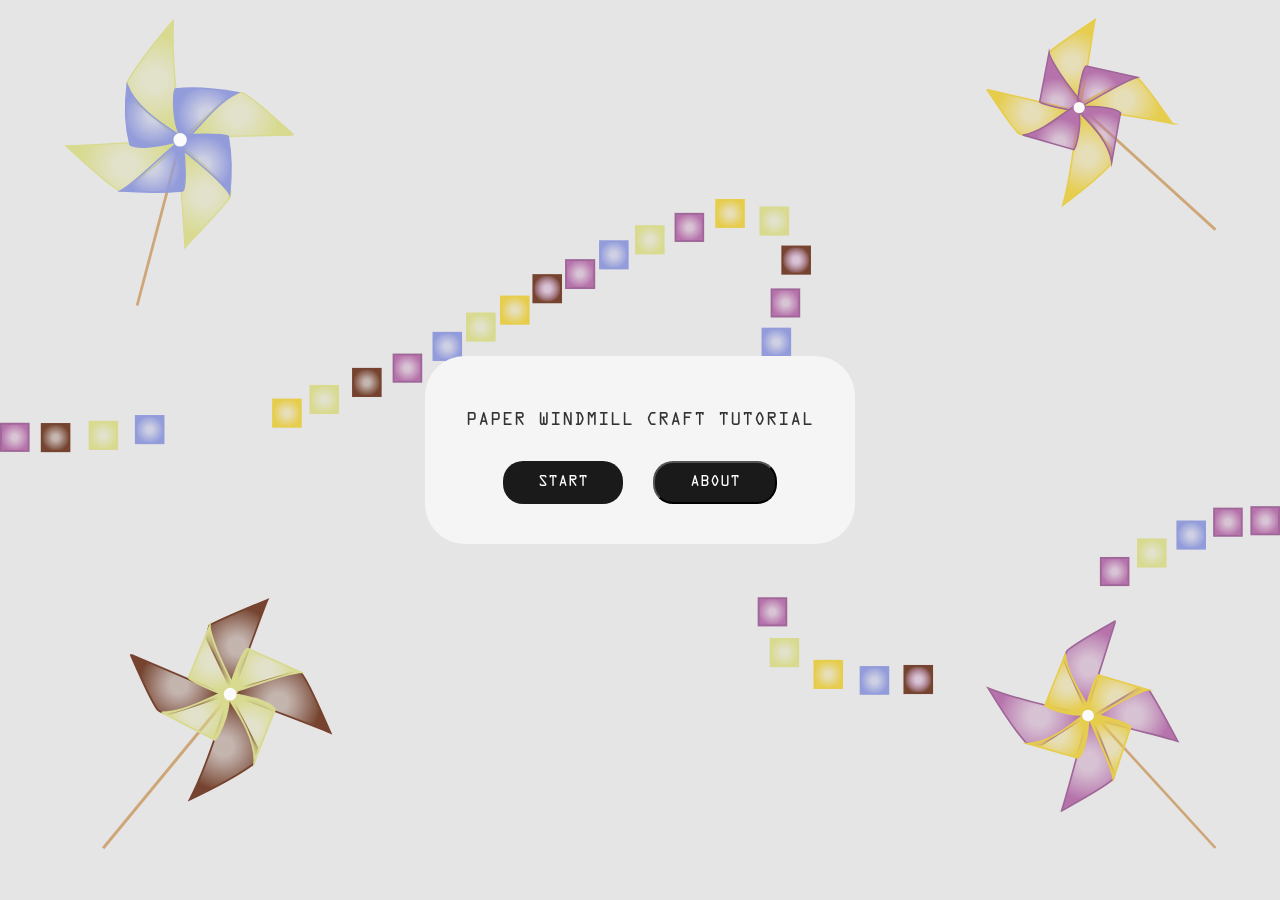
<file: index.html>
<!-- Using my existing knowledge of HTML and CSS, I built on what I learned about JavaScript 
 in class and through the MDN JavaScript website to develop and adapt to the media player website. 
 I gradually improved and modified the code, with Gemini and Copilot helping me refine the 
 functionality. In particular, Gemini was especially helpful for reorganising and structuring 
 the code, as it was quite messy due to my lack of understanding of how to orgainise the
 codes at the initial stage.
-->

<!DOCTYPE html>
<html lang="vi">
<head>
    <meta charset="UTF-8">
    <meta name="viewport" content="width=device-width, initial-scale=1.0">
    <title>A2 interactive</title>
    <link rel="stylesheet" href="style.css">
    <script src="script.js" defer></script>
</head>

<body>
    
    <div class="landing-container">
        <div class="center-box">
            <p class="box-text"> PAPER WINDMILL CRAFT TUTORIAL </p>
            
            <div class="button-group">
                <a href="home.html" class="btn-black"> START </a>
                <button id="aboutBtn" class="btn-black"> ABOUT </button>
            </div>
        </div>
    </div>

    <div class="background-trail">
        <svg id="Layer_Asset5" xmlns="http://www.w3.org/2000/svg" viewBox="0 0 1425.51 552.83">
            <defs>
                <style>
                    /* Styling the stroke and gradient colors for the square trail elements */
                    .a5-cls-1 { fill: url(#a5-rad-2); }
                    .a5-cls-1, .a5-cls-2, .a5-cls-3, .a5-cls-4, .a5-cls-5, .a5-cls-6, .a5-cls-7, .a5-cls-8, .a5-cls-9, .a5-cls-10, .a5-cls-11, .a5-cls-12, .a5-cls-13, .a5-cls-14, .a5-cls-15, .a5-cls-16, .a5-cls-17, .a5-cls-18, .a5-cls-19, .a5-cls-20, .a5-cls-21, .a5-cls-22, .a5-cls-23, .a5-cls-24, .a5-cls-25, .a5-cls-26, .a5-cls-27, .a5-cls-28, .a5-cls-29, .a5-cls-30, .a5-cls-31 { stroke-miterlimit: 10; stroke-width: 2.05px; }
                    .a5-cls-1, .a5-cls-2, .a5-cls-28, .a5-cls-29, .a5-cls-30 { stroke: #75432f; }
                    .a5-cls-2 { fill: url(#a5-rad-7); }
                    .a5-cls-3 { fill: url(#a5-rad-3); }
                    .a5-cls-3, .a5-cls-4, .a5-cls-5, .a5-cls-6, .a5-cls-7, .a5-cls-8, .a5-cls-9 { stroke: #d8da8f; }
                    .a5-cls-4 { fill: url(#a5-rad-6); }
                    .a5-cls-5 { fill: url(#a5-rad-10); }
                    .a5-cls-6 { fill: url(#a5-rad-15); }
                    .a5-cls-7 { fill: url(#a5-rad-18); }
                    .a5-cls-8 { fill: url(#a5-rad-23); }
                    .a5-cls-9 { fill: url(#a5-rad-28); }
                    .a5-cls-10 { fill: url(#a5-rad-4); }
                    .a5-cls-10, .a5-cls-11, .a5-cls-17, .a5-cls-18, .a5-cls-19, .a5-cls-20 { stroke: #939cdb; }
                    .a5-cls-11 { fill: url(#a5-rad-9); }
                    .a5-cls-12 { fill: url(#a5-rad-24); }
                    .a5-cls-12, .a5-cls-13, .a5-cls-14, .a5-cls-15 { stroke: #e6cd4d; }
                    .a5-cls-13 { fill: url(#a5-rad-11); }
                    .a5-cls-14 { fill: url(#a5-rad-17); }
                    .a5-cls-15 { fill: url(#a5-rad-5); }
                    .a5-cls-16 { fill: url(#a5-rad-1); }
                    .a5-cls-16, .a5-cls-21, .a5-cls-22, .a5-cls-23, .a5-cls-24, .a5-cls-25, .a5-cls-26, .a5-cls-27, .a5-cls-31 { stroke: #9e6798; }
                    .a5-cls-17 { fill: url(#a5-rad-14); }
                    .a5-cls-18 { fill: url(#a5-rad-29); }
                    .a5-cls-19 { fill: url(#a5-rad-21); }
                    .a5-cls-20 { fill: url(#a5-rad-25); }
                    .a5-cls-21 { fill: url(#a5-rad-22); }
                    .a5-cls-22 { fill: url(#a5-rad-30); }
                    .a5-cls-23 { fill: url(#a5-rad-31); }
                    .a5-cls-24 { fill: url(#a5-rad-27); }
                    .a5-cls-25 { fill: url(#a5-rad-20); }
                    .a5-cls-26 { fill: url(#a5-rad-16); }
                    .a5-cls-27 { fill: url(#a5-rad-13); stroke-width: 2.1px; }
                    .a5-cls-28 { fill: url(#a5-rad-12); }
                    .a5-cls-29 { fill: url(#a5-rad-19); }
                    .a5-cls-30 { fill: url(#a5-rad-26); }
                    .a5-cls-31 { fill: url(#a5-rad-8); }
                </style>
                <radialGradient id="a5-rad-1" cx="16.48" cy="265.64" r="15.6" gradientUnits="userSpaceOnUse"><stop offset=".22" stop-color="#b672ab" stop-opacity=".3"/><stop offset="1" stop-color="#b672ab"/></radialGradient>
                <radialGradient id="a5-rad-2" cx="61.9" cy="265.95" r="15.6" gradientUnits="userSpaceOnUse"><stop offset=".22" stop-color="#75432f" stop-opacity=".3"/><stop offset="1" stop-color="#75432f"/></radialGradient>
                <radialGradient id="a5-rad-3" cx="115.15" cy="263.45" r="15.6" gradientUnits="userSpaceOnUse"><stop offset=".22" stop-color="#d8da8f" stop-opacity=".3"/><stop offset="1" stop-color="#d8da8f"/></radialGradient>
                <radialGradient id="a5-rad-4" cx="166.68" cy="257.04" r="15.6" gradientUnits="userSpaceOnUse"><stop offset=".22" stop-color="#939cdb" stop-opacity=".3"/><stop offset="1" stop-color="#939cdb"/></radialGradient>
                <radialGradient id="a5-rad-5" cx="319.56" cy="238.69" r="15.6" gradientUnits="userSpaceOnUse"><stop offset=".22" stop-color="#e6cd4d" stop-opacity=".3"/><stop offset="1" stop-color="#e6cd4d"/></radialGradient>
                <radialGradient id="a5-rad-6" cx="361.08" cy="223.5" xlink:href="#a5-rad-3"/>
                <radialGradient id="a5-rad-7" cx="408.55" cy="204.5" xlink:href="#a5-rad-2"/>
                <radialGradient id="a5-rad-8" cx="453.74" cy="188.58" xlink:href="#a5-rad-1"/>
                <radialGradient id="a5-rad-9" cx="498.15" cy="164.38" xlink:href="#a5-rad-4"/>
                <radialGradient id="a5-rad-10" cx="535.51" cy="142.83" xlink:href="#a5-rad-3"/>
                <radialGradient id="a5-rad-11" cx="573.31" cy="123.99" xlink:href="#a5-rad-5"/>
                <radialGradient id="a5-rad-12" cx="609.45" cy="100.14" r="15.6" gradientUnits="userSpaceOnUse"><stop offset=".22" stop-color="#b672ab" stop-opacity=".3"/><stop offset="1" stop-color="#75432f"/></radialGradient>
                <radialGradient id="a5-rad-13" cx="645.81" cy="83.3" xlink:href="#a5-rad-1"/>
                <radialGradient id="a5-rad-14" cx="683.63" cy="62.38" xlink:href="#a5-rad-4"/>
                <radialGradient id="a5-rad-15" cx="723.66" cy="45.66" xlink:href="#a5-rad-3"/>
                <radialGradient id="a5-rad-16" cx="767.73" cy="31.86" xlink:href="#a5-rad-1"/>
                <radialGradient id="a5-rad-17" cx="813.03" cy="16.21" xlink:href="#a5-rad-5"/>
                <radialGradient id="a5-rad-18" cx="862.34" cy="24.77" xlink:href="#a5-rad-3"/>
                <radialGradient id="a5-rad-19" cx="886.67" cy="68.28" xlink:href="#a5-rad-12"/>
                <radialGradient id="a5-rad-20" cx="874.71" cy="116" xlink:href="#a5-rad-1"/>
                <radialGradient id="a5-rad-21" cx="864.61" cy="159.71" xlink:href="#a5-rad-4"/>
                <radialGradient id="a5-rad-22" cx="860.26" cy="460" xlink:href="#a5-rad-1"/>
                <radialGradient id="a5-rad-23" cx="873.65" cy="505.39" xlink:href="#a5-rad-3"/>
                <radialGradient id="a5-rad-24" cx="922.45" cy="529.69" xlink:href="#a5-rad-5"/>
                <radialGradient id="a5-rad-25" cx="973.87" cy="536.62" xlink:href="#a5-rad-4"/>
                <radialGradient id="a5-rad-26" cx="1022.66" cy="535.39" xlink:href="#a5-rad-12"/>
                <radialGradient id="a5-rad-27" cx="1241.4" cy="415.11" xlink:href="#a5-rad-1"/>
                <radialGradient id="a5-rad-28" cx="1282.73" cy="394.45" xlink:href="#a5-rad-3"/>
                <radialGradient id="a5-rad-29" cx="1326.63" cy="374.49" xlink:href="#a5-rad-4"/>
                <radialGradient id="a5-rad-30" cx="1367.55" cy="360.16" xlink:href="#a5-rad-1"/>
                <radialGradient id="a5-rad-31" cx="1409.03" cy="358.53" xlink:href="#a5-rad-1"/>
            </defs>
            <g>
                <rect class="a5-cls-16" x="1.03" y="250.46" width="30.9" height="30.37"/>
                <rect class="a5-cls-1" x="46.45" y="250.76" width="30.9" height="30.37"/>
                <rect class="a5-cls-3" x="99.7" y="248.27" width="30.9" height="30.37"/>
                <rect class="a5-cls-10" x="151.23" y="241.85" width="30.9" height="30.37"/>
                <rect class="a5-cls-15" x="304.11" y="223.51" width="30.9" height="30.37"/>
                <rect class="a5-cls-4" x="345.63" y="208.32" width="30.9" height="30.37"/>
                <rect class="a5-cls-2" x="393.1" y="189.32" width="30.9" height="30.37"/>
                <rect class="a5-cls-31" x="438.29" y="173.4" width="30.9" height="30.37"/>
                <rect class="a5-cls-11" x="482.7" y="149.2" width="30.9" height="30.37"/>
                <rect class="a5-cls-5" x="520.06" y="127.65" width="30.9" height="30.37"/>
                <rect class="a5-cls-13" x="557.86" y="108.81" width="30.9" height="30.37"/>
                <rect class="a5-cls-28" x="593.99" y="84.95" width="30.9" height="30.37"/>
                <rect class="a5-cls-27" x="630.36" y="68.25" width="31.47" height="31.15"/>
                <rect class="a5-cls-17" x="668.18" y="47.2" width="30.9" height="30.37"/>
                <rect class="a5-cls-6" x="708.21" y="30.47" width="30.9" height="30.37"/>
                <rect class="a5-cls-26" x="752.28" y="16.68" width="30.9" height="30.37"/>
                <rect class="a5-cls-14" x="797.58" y="1.03" width="30.9" height="30.37"/>
                <rect class="a5-cls-7" x="846.89" y="9.59" width="30.9" height="30.37"/>
                <rect class="a5-cls-29" x="871.22" y="53.1" width="30.9" height="30.37"/>
                <rect class="a5-cls-25" x="859.26" y="100.81" width="30.9" height="30.37"/>
                <rect class="a5-cls-19" x="849.16" y="144.53" width="30.9" height="30.37"/>
                <rect class="a5-cls-21" x="844.81" y="444.81" width="30.9" height="30.37"/>
                <rect class="a5-cls-8" x="858.2" y="490.2" width="30.9" height="30.37"/>
                <rect class="a5-cls-12" x="907" y="514.5" width="30.9" height="30.37"/>
                <rect class="a5-cls-20" x="958.42" y="521.43" width="30.9" height="30.37"/>
                <rect class="a5-cls-30" x="1007.21" y="520.2" width="30.9" height="30.37"/>
                <rect class="a5-cls-24" x="1225.95" y="399.92" width="30.9" height="30.37"/>
                <rect class="a5-cls-9" x="1267.28" y="379.26" width="30.9" height="30.37"/>
                <rect class="a5-cls-18" x="1311.18" y="359.3" width="30.9" height="30.37"/>
                <rect class="a5-cls-22" x="1352.1" y="344.98" width="30.9" height="30.37"/>
                <rect class="a5-cls-23" x="1393.58" y="343.35" width="30.9" height="30.37"/>
            </g>
        </svg>
    </div>

    <div id="aboutOverlay" class="overlay-container">
        <div class="overlay-box">
            <button id="closeOverlayBtn" class="close-btn">&times;</button>
            <h2>Art Time: Handheld Windmill</h2>
            <p>A short, family-friendly craft video by The BerryBunch, showing how to make a safe handheld windmill. Designed for toddlers and suitable for home viewing.</p>
        </div>
    </div>
    
    
    <div class="windmill asset1">
        <svg id="Layer_Asset1" xmlns="http://www.w3.org/2000/svg" viewBox="0 0 353.31 441.45">
            <defs>
                <style>
                    /* Style Asset 1 */
                    .a1-cls-1 { fill: url(#a1-grad-3); }
                    .a1-cls-1, .a1-cls-2, .a1-cls-3, .a1-cls-4, .a1-cls-5, .a1-cls-6, .a1-cls-7, .a1-cls-8 { stroke-miterlimit: 10; stroke-width: 2.05px; }
                    .a1-cls-1, .a1-cls-2, .a1-cls-3, .a1-cls-8 { stroke: #d8da8f; }
                    .a1-cls-2 { fill: url(#a1-grad-2); }
                    .a1-cls-3 { fill: url(#a1-grad-4); }
                    .a1-cls-4 { fill: url(#a1-grad-7); }
                    .a1-cls-4, .a1-cls-5, .a1-cls-6, .a1-cls-7 { stroke: #939cdb; }
                    .a1-cls-5 { fill: url(#a1-grad-6); }
                    .a1-cls-6 { fill: url(#a1-grad-8); }
                    .a1-cls-7 { fill: url(#a1-grad-5); }
                    .a1-cls-9 { fill: #cea677; }
                    .a1-cls-8 { fill: url(#a1-grad-1); }
                    .a1-cls-10 { fill: #fbfbfb; }
                </style>
                <radialGradient id="a1-grad-1" cx="215.8" cy="271.62" fx="215.8" fy="271.62" r="63.72" gradientUnits="userSpaceOnUse"><stop offset=".22" stop-color="#d8da8f" stop-opacity=".3"/><stop offset="1" stop-color="#d8da8f"/></radialGradient>
                <radialGradient id="a1-grad-2" cx="267.12" cy="148.45" fx="267.12" fy="148.45" r="64.46" xlink:href="#a1-grad-1"/>
                <radialGradient id="a1-grad-3" cx="138.36" cy="95.42" fx="138.36" fy="95.42" r="71.63" xlink:href="#a1-grad-1"/>
                <radialGradient id="a1-grad-4" cx="94.19" cy="226.22" fx="94.19" fy="226.22" r="70.36" xlink:href="#a1-grad-1"/>
                <radialGradient id="a1-grad-5" cx="212.84" cy="224.65" fx="212.84" fy="224.65" r="44.86" gradientUnits="userSpaceOnUse"><stop offset=".22" stop-color="#939cdb" stop-opacity=".3"/><stop offset=".99" stop-color="#939cdb"/></radialGradient>
                <radialGradient id="a1-grad-6" cx="135.64" cy="229.68" fx="135.64" fy="229.68" r="44.32" xlink:href="#a1-grad-5"/>
                <radialGradient id="a1-grad-7" cx="217.88" cy="147.59" fx="217.88" fy="147.59" r="45.3" xlink:href="#a1-grad-5"/>
                <radialGradient id="a1-grad-8" cx="137.61" cy="149.98" fx="137.61" fy="149.98" r="45.91" xlink:href="#a1-grad-5"/>
            </defs>
            <g>
                <rect class="a1-cls-9" x="145.14" y="169.44" width="4.25" height="276.01" transform="translate(83 -27.34) rotate(14.73)"/>
                <path class="a1-cls-8" d="M254.31,276.19c-11.35,14.09-43.26,48.87-69.06,76.17.01-17.28-6.97-99.1-9.47-161.48,31.77,28.41,60.49,54.43,80.03,73.28l-1.03,10.17c.12.66-.06,1.34-.48,1.86Z"/>
                <path class="a1-cls-2" d="M351.6,178.62l-1.77,1.07-167.17,3.03,75.25-68.56,13.74.33c1.71.04,3.39.5,4.87,1.37,18.21,10.72,47.2,37.57,75.08,62.76Z"/>
                <path class="a1-cls-1" d="M167.91,2.99c-3.13,55.99,4.58,119.99,11.89,184.87l-81.93-67.33-.82-19.12c-.34-1.57-.09-3.2.71-4.59,17.85-31.1,42.43-61.31,70.15-93.82Z"/>
                <path class="a1-cls-3" d="M2.61,196.02c38.79-.34,111.87-6.43,183.15-8.72l-91.38,77.4-7.15.42c-1.18.07-2.35-.21-3.37-.8-18.63-10.65-50.64-40.19-81.25-68.3Z"/>
                <path class="a1-cls-7" d="M180.53,179.23s62.07-2.73,71.32,1.97c4.36,23.02,6.23,53.09,2.29,89.66,0,0-8.19-19.55-84.77-78.11l11.15-13.52Z"/>
                <path class="a1-cls-5" d="M183.84,199.51s5.39,62.67-1.76,65.76c-28.74,2.82-61.44,2.49-96.57.22,23.66-12.35,52.79-43.92,86.91-73.4l11.43,7.42Z"/>
                <path class="a1-cls-4" d="M267.71,114.41c-36.06-6.27-69.22-9.02-97.28-5.62-2.91,6.24-5.5,45.47,7.51,73l9.65,6.07c27.87-30.65,50.25-60.05,80.12-73.45Z"/>
                <path class="a1-cls-6" d="M171.47,190.35c-29.3,7.93-60.41,11.03-70.43,4.13-7.7-29.94-8.47-60.99-4.25-92.83,16.18,44.79,78.44,73.89,84.17,81.21-.91.26-9.5,7.48-9.5,7.48Z"/>
                <circle class="a1-cls-10" cx="178.07" cy="186.88" r="10.36"/>
            </g>
        </svg>
    </div>

    <div class="windmill asset2">
        <svg id="Layer_Asset2" xmlns="http://www.w3.org/2000/svg" viewBox="0 0 297.6 274.92">
            <defs>
                <style>
                    /* Style Asset 2 */
                    .a2-cls-1 { fill: url(#a2-grad-3); }
                    .a2-cls-1, .a2-cls-2, .a2-cls-3, .a2-cls-4, .a2-cls-5, .a2-cls-6, .a2-cls-7, .a2-cls-8 { stroke-miterlimit: 10; stroke-width: 2.05px; }
                    .a2-cls-1, .a2-cls-2, .a2-cls-3, .a2-cls-4 { stroke: #e6cd4d; }
                    .a2-cls-2 { fill: url(#a2-grad-2); }
                    .a2-cls-3 { fill: url(#a2-grad-4); }
                    .a2-cls-9 { fill: #cea677; }
                    .a2-cls-4 { fill: url(#a2-grad-1); }
                    .a2-cls-10 { fill: #fbfbfb; }
                    .a2-cls-5 { fill: url(#a2-grad-7); }
                    .a2-cls-5, .a2-cls-6, .a2-cls-7, .a2-cls-8 { stroke: #9e6798; }
                    .a2-cls-6 { fill: url(#a2-grad-6); }
                    .a2-cls-7 { fill: url(#a2-grad-8); }
                    .a2-cls-8 { fill: url(#a2-grad-5); }
                </style>
                <radialGradient id="a2-grad-1" cx="110.93" cy="57.82" fx="110.93" fy="57.82" r="44.6" gradientUnits="userSpaceOnUse"><stop offset=".22" stop-color="#e6cd4d" stop-opacity=".3"/><stop offset="1" stop-color="#e6cd4d"/></radialGradient>
                <radialGradient id="a2-grad-2" cx="58.93" cy="122.7" fx="58.93" fy="122.7" r="45.73" xlink:href="#a2-grad-1"/>
                <radialGradient id="a2-grad-3" cx="130.68" cy="178.42" fx="130.68" fy="178.42" r="50.27" xlink:href="#a2-grad-1"/>
                <radialGradient id="a2-grad-4" cx="177.98" cy="106.07" fx="177.98" fy="106.07" r="49.33" xlink:href="#a2-grad-1"/>
                <radialGradient id="a2-grad-5" cx="91.64" cy="109.75" fx="91.64" fy="109.75" r="32.44" gradientUnits="userSpaceOnUse"><stop offset=".22" stop-color="#b672ab" stop-opacity=".3"/><stop offset="1" stop-color="#b672ab"/></radialGradient>
                <radialGradient id="a2-grad-6" cx="143.09" cy="100.44" fx="143.09" fy="100.44" r="31.39" xlink:href="#a2-grad-5"/>
                <radialGradient id="a2-grad-7" cx="148.5" cy="153.54" fx="148.5" fy="153.54" r="32.33" xlink:href="#a2-grad-5"/>
                <radialGradient id="a2-grad-8" cx="95.32" cy="160.78" fx="95.32" fy="160.78" r="31.29" xlink:href="#a2-grad-5"/>
            </defs>
            <g>
                <rect class="a2-cls-9" x="204.77" y="70.54" width="3.73" height="242.64" transform="translate(-74.34 215.48) rotate(-47.68)"/>
                <path class="a2-cls-4" d="M82.29,43.39c9.86-7.82,36.85-26.53,58.55-41.1-2.66,11.73-10.48,68.32-18.35,111.04l-41.48-55.24.67-13.52c.02-.47.24-.9.61-1.19Z"/>
                <path class="a2-cls-2" d="M1.62,93.15l1.38-.42,113.25,26.61-62.49,33.34-9.23-2.59c-1.15-.32-2.2-.93-3.05-1.77-10.44-10.36-25.38-33.42-39.86-55.17Z"/>
                <path class="a2-cls-1" d="M99,242.06c10.71-37.52,15.3-82.13,20.29-127.29l43.07,54.23-.18,17.14c-.01,1.11-.43,2.19-1.18,3.01-16.89,18.37-38.2,35.1-62,52.91Z"/>
                <path class="a2-cls-3" d="M240.8,136.42c-26.38-5.72-76.91-12.8-125.64-22.19l73.89-38.5,4.91.81c.81.13,1.56.51,2.17,1.06,11.01,10.09,28.2,35.04,44.66,58.82Z"/>
                <path class="a2-cls-8" d="M117.45,120.7s-42.54-7.67-48.1-12.28l12.11-63.73s2.66,17.05,45.64,68.55l-9.64,7.46Z"/>
                <path class="a2-cls-6" d="M118.31,106.43s5.96-43.36,11.29-44.36l65.57,14.67c-17.95,4.75-42.56,21.71-70.24,36.48l-6.62-6.79Z"/>
                <path class="a2-cls-5" d="M125.3,114.53c21.1-.89,42.69,1.78,48.43,8l-11.36,63.65c-4.1-32.88-41.9-62.18-44.67-68.03.66-.04,7.59-3.62,7.59-3.62Z"/>
                <path class="a2-cls-7" d="M48.34,151.31l65.16,18.74c2.93-3.79,10.71-30.02,6.1-50.69l-5.62-5.6c-23.62,16.53-43.31,33.05-65.64,37.56Z"/>
                <circle class="a2-cls-10" cx="120.32" cy="115.7" r="7.21"/>
            </g>
        </svg>
    </div>
   
    <div class="windmill asset3">
        <svg id="Layer_Asset3" xmlns="http://www.w3.org/2000/svg" xmlns:xlink="http://www.w3.org/1999/xlink" viewBox="0 0 284.39 282.52">
            <defs>
                <style>
                    /* Style Asset 3 */
                    .a3-cls-1 { fill: url(#a3-grad-7); }
                    .a3-cls-1, .a3-cls-2, .a3-cls-3, .a3-cls-4 { stroke: #e6cd4d; }
                    .a3-cls-1, .a3-cls-2, .a3-cls-3, .a3-cls-4, .a3-cls-5, .a3-cls-6, .a3-cls-7, .a3-cls-8 { stroke-miterlimit: 10; stroke-width: 2.05px; }
                    .a3-cls-2 { fill: url(#a3-grad-6); }
                    .a3-cls-3 { fill: url(#a3-grad-8); }
                    .a3-cls-4 { fill: url(#a3-grad-5); }
                    .a3-cls-9 { fill: #cea677; }
                    .a3-cls-5 { fill: url(#a3-grad-1); }
                    .a3-cls-5, .a3-cls-6, .a3-cls-7, .a3-cls-8 { stroke: #9e6798; }
                    .a3-cls-10 { fill: #fbfbfb; }
                    .a3-cls-6 { fill: url(#a3-grad-3); }
                    .a3-cls-7 { fill: url(#a3-grad-2); }
                    .a3-cls-8 { fill: url(#a3-grad-4); }
                </style>
                <radialGradient id="a3-grad-1" cx="182.44" cy="117.17" fx="182.44" fy="117.17" r="44.78" gradientUnits="userSpaceOnUse"><stop offset=".22" stop-color="#b672ab" stop-opacity=".3"/><stop offset=".37" stop-color="#b672ab" stop-opacity=".41"/><stop offset=".68" stop-color="#b672ab" stop-opacity=".68"/><stop offset="1" stop-color="#b672ab"/></radialGradient>
                <radialGradient id="a3-grad-2" cx="127.5" cy="57.75" fx="127.5" fy="57.75" r="45.64" xlink:href="#a3-grad-1"/>
                <radialGradient id="a3-grad-3" cx="64.74" cy="119.07" fx="64.74" fy="119.07" r="50.6" xlink:href="#a3-grad-1"/>
                <radialGradient id="a3-grad-4" cx="126" cy="174.25" fx="126" fy="174.25" r="49.21" xlink:href="#a3-grad-1"/>
                <radialGradient id="a3-grad-5" cx="160.95" cy="96.36" fx="160.95" fy="96.36" r="34.51" gradientUnits="userSpaceOnUse"><stop offset=".22" stop-color="#e6cd4d" stop-opacity=".3"/><stop offset=".34" stop-color="#e6cd4d" stop-opacity=".38"/><stop offset=".6" stop-color="#e6cd4d" stop-opacity=".6"/><stop offset=".96" stop-color="#e6cd4d" stop-opacity=".95"/><stop offset="1" stop-color="#e6cd4d"/></radialGradient>
                <radialGradient id="a3-grad-6" cx="153.21" cy="156.53" fx="153.21" fy="156.53" r="33.27" xlink:href="#a3-grad-5"/>
                <radialGradient id="a3-grad-7" cx="89.14" cy="142.65" fx="89.14" fy="142.65" r="32.95" xlink:href="#a3-grad-5"/>
                <radialGradient id="a3-grad-8" cx="100.6" cy="79.89" fx="100.6" fy="79.89" r="32.94" xlink:href="#a3-grad-5"/>
            </defs>
            <g>
                <rect class="a3-cls-9" x="209.93" y="96.76" width="3.27" height="212.44" transform="translate(-81.53 195.74) rotate(-42.4)"/>
                <g>
                    <path class="a3-cls-5" d="M201.79,87.35c6.78,10.6,22.66,39.35,34.95,62.42-11.4-3.83-66.91-17.34-108.61-29.51l59.16-35.67,13.38,2.03c.46.07.87.33,1.12.73Z"/>
                    <path class="a3-cls-7" d="M158.97,1.57l.32,1.4-35.01,110.94-28.57-64.81,3.27-9.01c.41-1.12,1.09-2.12,1.99-2.91,11.11-9.64,35.22-22.81,58-35.62Z"/>
                    <path class="a3-cls-6" d="M2.45,83.85c36.24,14.46,80.16,23.54,124.58,33.08l-58.31,37.35-17.04-1.91c-1.11-.12-2.13-.65-2.87-1.48-16.56-18.66-31.05-41.56-46.36-67.04Z"/>
                    <path class="a3-cls-8" d="M93.19,235.62c8.36-25.66,20.52-75.21,34.8-122.74l30.82,77.41-1.31,4.81c-.22.79-.66,1.5-1.27,2.05-11.15,9.93-37.72,24.51-63.04,38.48Z"/>
                    <path class="a3-cls-4" d="M121.32,114.49s11.94-41.55,17.09-46.61l62.18,18.5s-17.23.92-72.82,38.46l-6.45-10.35Z"/>
                    <path class="a3-cls-2" d="M135.43,116.8s42.54,10.32,42.98,15.72l-21.24,63.75c-2.91-18.34-17.29-44.54-29.17-73.57l7.43-5.9Z"/>
                    <path class="a3-cls-1" d="M126.66,122.93c-1.25,21.09-6.1,42.29-12.87,47.37l-62.17-17.75c33.13-.75,66.1-35.39,72.2-37.55-.03.66,2.83,7.92,2.83,7.92Z"/>
                    <path class="a3-cls-3" d="M97.87,42.64l-25.24,62.92c3.47,3.3,28.78,13.69,49.82,11.2l6.14-5.02c-14.05-25.17-28.49-46.44-30.71-69.11Z"/>
                    <circle class="a3-cls-10" cx="126" cy="117.86" r="7.21"/>
                </g>
            </g>
        </svg>
    </div>

    <div class="windmill asset4">
        <svg id="Layer_Asset4" xmlns="http://www.w3.org/2000/svg" xmlns:xlink="http://www.w3.org/1999/xlink" viewBox="0 0 261.29 284.87">
            <defs>
                <style>
                    /* Style Asset 4 */
                    .a4-cls-1 { fill: url(#a4-grad-3); }
                    .a4-cls-1, .a4-cls-2, .a4-cls-3, .a4-cls-4, .a4-cls-5, .a4-cls-6, .a4-cls-7, .a4-cls-8 { stroke-miterlimit: 10; stroke-width: 2.05px; }
                    .a4-cls-1, .a4-cls-2, .a4-cls-3, .a4-cls-8 { stroke: #75432f; }
                    .a4-cls-2 { fill: url(#a4-grad-2); }
                    .a4-cls-3 { fill: url(#a4-grad-4); }
                    .a4-cls-4 { fill: url(#a4-grad-7); }
                    .a4-cls-4, .a4-cls-5, .a4-cls-6, .a4-cls-7 { stroke: #d8da8f; }
                    .a4-cls-5 { fill: url(#a4-grad-6); }
                    .a4-cls-6 { fill: url(#a4-grad-8); }
                    .a4-cls-7 { fill: url(#a4-grad-5); }
                    .a4-cls-9 { fill: #cea677; }
                    .a4-cls-8 { fill: url(#a4-grad-1); }
                    .a4-cls-10 { fill: #fbfbfb; }
                </style>
                <radialGradient id="a4-grad-1" cx="152.98" cy="54.55" fx="152.98" fy="54.55" r="44.62" gradientUnits="userSpaceOnUse"><stop offset=".22" stop-color="#75432f" stop-opacity=".3"/><stop offset=".44" stop-color="#75432f" stop-opacity=".47"/><stop offset=".9" stop-color="#75432f" stop-opacity=".89"/><stop offset="1" stop-color="#75432f"/></radialGradient>
                <radialGradient id="a4-grad-2" cx="87" cy="98.64" fx="87" fy="98.64" r="45.21" xlink:href="#a4-grad-1"/>
                <radialGradient id="a4-grad-3" cx="137.72" cy="168.33" fx="137.72" fy="168.33" r="50.55" xlink:href="#a4-grad-1"/>
                <radialGradient id="a4-grad-4" cx="199.93" cy="118.31" fx="199.93" fy="118.31" r="48.69" xlink:href="#a4-grad-1"/>
                <radialGradient id="a4-grad-5" cx="125.61" cy="71.5" fx="125.61" fy="71.5" r="34.39" gradientUnits="userSpaceOnUse"><stop offset=".22" stop-color="#d8da8f" stop-opacity=".3"/><stop offset=".35" stop-color="#d8da8f" stop-opacity=".39"/><stop offset=".61" stop-color="#d8da8f" stop-opacity=".62"/><stop offset=".99" stop-color="#d8da8f" stop-opacity=".99"/><stop offset="1" stop-color="#d8da8f"/></radialGradient>
                <radialGradient id="a4-grad-6" cx="185.85" cy="81.69" fx="185.85" fy="81.69" r="33.06" xlink:href="#a4-grad-5"/>
                <radialGradient id="a4-grad-7" cx="169.28" cy="147.68" fx="169.28" fy="147.68" r="33.43" xlink:href="#a4-grad-5"/>
                <radialGradient id="a4-grad-8" cx="105.79" cy="133.44" fx="105.79" fy="133.44" r="33.24" xlink:href="#a4-grad-5"/>
            </defs>
            <g>
                <rect class="a4-cls-9" x="70.35" y="86.86" width="3.42" height="222.34" transform="translate(142.49 -.59) rotate(39.52)"/>
                <g>
                    <path class="a4-cls-8" d="M122.31,30.66c11.21-5.72,41.37-18.73,65.52-28.72-4.92,10.97-23.77,64.91-39.93,105.23l-29.75-62.34,3.33-13.12c.11-.45.42-.83.83-1.05Z"/>
                    <path class="a4-cls-2" d="M32.77,64.94l1.43-.18,107.01,45.63-67.28,22.13-8.65-4.13c-1.08-.51-2.01-1.29-2.7-2.26-8.51-11.99-19.28-37.28-29.81-61.19Z"/>
                    <path class="a4-cls-1" d="M99.44,228.71c17.91-34.66,31.22-77.49,45.04-120.77l31.51,61.66-3.56,16.77c-.23,1.09-.85,2.06-1.76,2.72-20.18,14.67-44.38,26.86-71.23,39.62Z"/>
                    <path class="a4-cls-3" d="M259.32,153.16c-24.73-10.82-72.86-27.74-118.78-46.57l80.04-23.15,4.66,1.77c.77.29,1.43.8,1.91,1.47,8.8,12.06,20.72,39.92,32.17,66.48Z"/>
                    <path class="a4-cls-7" d="M142.26,111.68s-39.57-15.68-44.04-21.21l24.08-59.16s-.75,16.98,30.72,75.05l-10.76,5.33Z"/>
                    <path class="a4-cls-5" d="M145.87,98.08s14.18-40.7,19.52-40.62l60.44,26.92c-18.25,1.09-45.31,12.68-74.9,21.55l-5.07-7.84Z"/>
                    <path class="a4-cls-4" d="M150.41,108.9c20.86,3.3,41.5,10.18,45.9,17.41l-23.71,60.15c2.47-33.05-28.79-69.23-30.35-75.51.65.1,8.16-2.05,8.16-2.05Z"/>
                    <path class="a4-cls-6" d="M67.7,129.74l60.17,31.24c3.62-3.14,16.43-27.31,15.99-48.49l-4.4-6.6c-26.41,11.54-48.99,23.84-71.77,23.85Z"/>
                    <circle class="a4-cls-10" cx="145.31" cy="109.06" r="7.21"/>
                </g>
            </g>
        </svg>
    </div>

</body>
</html>
</file>
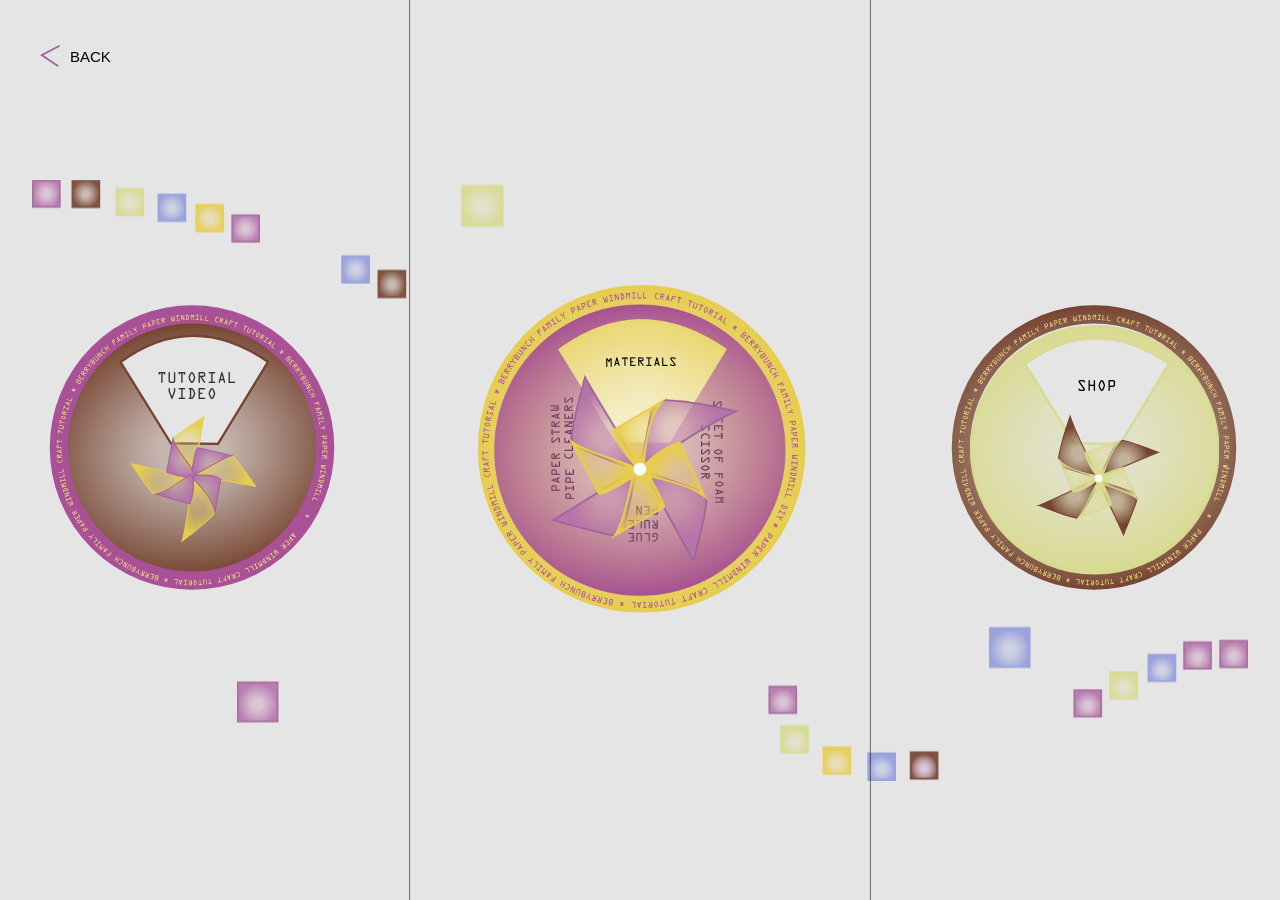
<file: home.html>
<!DOCTYPE html>
<html lang="vi">
<head>
    <meta charset="UTF-8">
    <meta name="viewport" content="width=device-width, initial-scale=1.0">
    <title>Paper Windmill - Tutorial Step</title>
    <link rel="stylesheet" href="style.css">
</head>
<body class="home-page">
  <div class="main-container">
    <div class="visual-center-wrapper">
     <div class="visual-layer asset7">
      <svg id="Layer_2" data-name="Layer 2" xmlns="http://www.w3.org/2000/svg" xmlns:xlink="http://www.w3.org/1999/xlink" viewBox="0 0 544.94 544.94">
  <defs>
    <style>
      .cls-1 {
        font-size: 16.83px;
      }

      .cls-1, .cls-2 {
        font-family: OCRAStd, 'OCR A Std';
      }

      .cls-2 {
        font-size: 16.83px;
      }

      .cls-3 {
        fill: url(#radial-gradient);
        stroke: #e6cd4d;
        stroke-miterlimit: 10;
        stroke-width: 2.05px;
      }

      .cls-4 {
        fill: #fbfbfb;
      }

      .cls-5 {
        fill: #a85197;
      }
    </style>
    <radialGradient id="radial-gradient" cx="274.71" cy="270.44" fx="274.71" fy="270.44" r="248.01" gradientTransform="translate(-3.62 3.72) rotate(-.77)" gradientUnits="userSpaceOnUse">
      <stop offset=".22" stop-color="#e6cd4d" stop-opacity=".3"/>
      <stop offset=".34" stop-color="#e6cd4d" stop-opacity=".38"/>
      <stop offset=".6" stop-color="#e6cd4d" stop-opacity=".6"/>
      <stop offset=".96" stop-color="#e6cd4d" stop-opacity=".95"/>
      <stop offset="1" stop-color="#e6cd4d"/>
    </radialGradient>
  </defs>
  <g id="ALL">
    <g id="SCREEN2">
      <g id="rotate">
        <circle class="cls-4" cx="275.51" cy="269.45" r="208.61"/>
        <g>
          <circle class="cls-3" cx="274.71" cy="270.44" r="247.98"/>
          <g>
            <path class="cls-5" d="M478.75,385.94l2.11-.79c.19-.07.42-.14.6-.03.29.16.43.53.26.83-.09.17-.26.25-.43.31l-1.58.58,1.52.84c.33.19.44.43.23.81-.21.37-.48.42-.81.23l-1.52-.84.34,1.64c.04.17.06.36-.03.53-.17.3-.55.38-.84.21-.19-.1-.25-.33-.29-.53l-.45-2.21-1.92.71c-.24.1-.55.24-.8.1-.29-.16-.42-.52-.25-.82.12-.22.41-.3.63-.38l1.37-.5-1.5-.83c-.33-.18-.44-.43-.23-.81.21-.37.48-.42.81-.23l1.5.83-.3-1.43c-.05-.23-.13-.52,0-.74.17-.3.54-.38.83-.22.25.14.29.48.34.73l.41,2.01Z"/>
            <path class="cls-5" d="M466.48,398.59c-.32-.21-.4-.47-.17-.82.24-.36.51-.38.82-.17l7.23,4.78-2.18,3.3c-.3.46-.59.74-1.16.87-.68.16-1.07-.04-1.61-.39l-1.35-.89c-.51-.33-.84-.61-1-1.25-.18-.68.05-1.11.4-1.65l1.44-2.17-2.42-1.6ZM469.89,400.85l-1.46,2.21c-.39.58-.32.81.24,1.19l1.39.92c.57.38.8.34,1.19-.24l1.46-2.2-2.82-1.86Z"/>
            <path class="cls-5" d="M467.58,411.3c.21.26.36.54.14.85-.23.32-.55.26-.86.15l-7.9-2.83c-.28-.1-.34-.54-.15-.81.21-.3.58-.27.86-.18l1.42.47,1.48-2.06-.9-1.2c-.18-.24-.33-.57-.11-.87.19-.27.63-.35.82-.12l5.2,6.59ZM465.42,410.51v-.02s-2.07-2.64-2.07-2.64l-1.09,1.52,3.16,1.13Z"/>
            <path class="cls-5" d="M456.66,412.53c-.3-.23-.37-.5-.11-.83.26-.34.53-.34.84-.11l6.86,5.3-2.42,3.13c-.33.43-.64.69-1.22.79-.69.11-1.07-.12-1.58-.51l-1.28-.99c-.48-.37-.79-.67-.91-1.32-.13-.69.13-1.1.52-1.62l1.59-2.06-2.3-1.78ZM459.91,415.04l-1.62,2.09c-.43.56-.38.79.16,1.2l1.32,1.02c.54.42.77.4,1.2-.15l1.62-2.09-2.68-2.07Z"/>
            <path class="cls-5" d="M449.22,422.75c-.2.24-.51.35-.84.08s-.27-.6-.08-.84l3.38-4.06,7.12,5.92-3.38,4.06c-.2.24-.51.35-.84.08-.33-.27-.28-.6-.08-.84l2.62-3.15-2.19-1.82-1.12,1.34c-.2.24-.51.35-.84.08-.33-.27-.28-.6-.08-.84l1.12-1.35-2.19-1.82-2.62,3.15Z"/>
            <path class="cls-5" d="M445.86,425.71c-.28-.25-.33-.52-.05-.84.29-.32.56-.3.84-.05l6.45,5.79-2.67,2.98c-.63.7-1.75.96-2.54.25l-.61-.55c-.83-.75-.64-1.82,0-2.53l.73-.82-4.64-.57c-.22-.02-.5-.05-.67-.2-.25-.22-.23-.58-.01-.83.16-.18.37-.2.6-.17l5.68.69.18-.21-3.29-2.96ZM450.04,429.47l-1.76,1.97c-.22.25-.55.65-.2.97l.61.55c.35.32.72,0,.96-.27l1.77-1.98-1.38-1.24Z"/>
            <path class="cls-5" d="M431.92,439.35c.29-.28.52-.39.88-.14l.02-.02c-.24-.37-.12-.59.17-.87l.64-.62c.3-.29.43-.31.82-.2l.8.23c.29.08.32.09.54.32l4.79,4.97c.26.28.29.55-.02.84-.31.3-.58.26-.84-.01l-4.79-4.97-.63-.19-.37.36.17.64,2.6,2.7c.26.27.37.62.06.92-.31.3-.66.17-.92-.09l-2.6-2.7-.63-.19-.37.35.17.63,4.79,4.97c.26.27.29.54-.02.84-.31.3-.58.26-.84-.02l-4.79-4.97c-.22-.23-.23-.26-.3-.55l-.2-.81c-.1-.4-.08-.52.23-.81l.64-.62Z"/>
            <path class="cls-5" d="M426.58,445.91l-1.3,1.17c-.23.21-.55.27-.84-.05s-.18-.64.05-.84l3.49-3.13c.23-.21.55-.27.84.05.29.32.18.63-.05.84l-1.3,1.17,4.59,5.12,1.3-1.17c.23-.21.55-.27.84.05.29.32.18.63-.04.84l-3.49,3.13c-.23.21-.55.27-.84-.05-.29-.32-.18-.63.05-.84l1.3-1.17-4.59-5.12Z"/>
            <path class="cls-5" d="M423.94,457.97c.24.29.25.56-.08.84-.33.27-.59.21-.84-.08l-5.53-6.67,1.21-1,6.95,3.51h0s.02,0,.02,0l-4.18-5.04c-.24-.29-.25-.56.08-.84.33-.27.6-.22.84.08l5.53,6.67-1.21,1-7.01-3.58h0s-.02,0-.02,0l4.22,5.1Z"/>
            <path class="cls-5" d="M419.48,460.81l.35-.27c.31-.24.66-.33.94.03.26.34.11.67-.18.89l-1.58,1.21c-.74.57-1.34.55-2.15.16l-2.11-1.02c-.49-.24-.79-.44-1.12-.88-.29-.38-.43-.78-.53-1.25l-.46-2.38c-.19-.93.07-1.47.81-2.04l1.57-1.21c.25-.19.57-.23.84.11.26.34.14.65-.11.84l-.45.35,4.2,5.46ZM414.33,456.08l-.18.14c-.4.31-.45.43-.36.91l.46,2.32c.06.3.11.52.29.75.25.32.49.42.83.59l2.01.99c.51.25.59.18,1.02-.16l.11-.09-4.2-5.46Z"/>
            <path class="cls-5" d="M410.5,468.94l-1.21.86-5.03-7.06c-.22-.31-.21-.58.14-.83.35-.25.61-.17.83.14l4.08,5.72h.02s-.05-2.04-.05-2.04l-.11-.16c-.21-.3-.3-.66.07-.93.35-.25.68-.06.9.24l.11.15,1.89.71.02-.02-4.08-5.72c-.22-.31-.21-.58.14-.83.35-.25.61-.17.83.14l5.03,7.06-1.21.86-2.4-.86.03,2.55Z"/>
            <path class="cls-5" d="M399.47,466.67l-1.46.96c-.26.17-.59.19-.82-.17-.23-.36-.09-.65.17-.83l3.92-2.58c.26-.17.59-.19.82.17.24.36.09.65-.17.82l-1.46.96,3.78,5.75,1.46-.96c.26-.17.59-.19.82.17.24.36.09.65-.17.82l-3.92,2.58c-.26.17-.59.19-.82-.17-.24-.36-.09-.66.17-.83l1.46-.96-3.78-5.75Z"/>
            <path class="cls-5" d="M390.74,472.13c-.26.16-.6.17-.82-.2-.22-.37-.07-.66.2-.82l4.52-2.74,4.5,7.41c.2.33.17.6-.2.82-.37.22-.62.13-.82-.2l-3.88-6.4-3.5,2.13Z"/>
            <path class="cls-5" d="M383.32,476.34c-.27.15-.6.14-.81-.23-.21-.38-.04-.66.23-.81l4.62-2.57,4.22,7.58c.19.33.14.6-.23.81-.38.21-.62.1-.81-.23l-3.64-6.54-3.58,1.99Z"/>
            <path class="cls-5" d="M369.39,481.99c.81-.37,1.42-.27,2.1.28l1.92,1.55c.35.28.62.58.82,1,.22.48.27.81.25,1.34l-.07,2.46c-.02.92-.35,1.42-1.18,1.81l-1.83.85c-.24.11-.6.12-.79-.29-.18-.39.04-.67.29-.79l1.8-.83c.46-.22.52-.29.53-.8l.07-2.31c0-.36,0-.59-.15-.92-.14-.3-.32-.44-.57-.64l-1.78-1.44c-.42-.34-.54-.33-1.03-.1l-1.76.81c-.24.11-.6.12-.79-.29-.18-.39.04-.67.29-.79l1.89-.88Z"/>
            <path class="cls-5" d="M363.7,485.19c-.15-.35-.08-.61.32-.78.4-.17.63-.03.78.32l3.36,7.99-3.69,1.55c-.87.36-1.99.11-2.4-.86l-.32-.76c-.43-1.03.2-1.92,1.08-2.29l1.01-.42-3.95-2.5c-.19-.11-.43-.26-.52-.47-.13-.31.04-.62.34-.75.22-.09.42-.02.61.1l4.85,3.05.25-.11-1.71-4.08ZM365.87,490.37l-2.44,1.02c-.31.13-.78.35-.6.79l.32.76c.19.44.66.31.99.17l2.45-1.03-.72-1.71Z"/>
            <path class="cls-5" d="M357.57,496.34c.02.33,0,.65-.35.78-.37.14-.61-.09-.79-.35l-4.99-6.74c-.18-.24.01-.64.33-.76.35-.13.63.09.81.33l.92,1.18,2.37-.89-.08-1.5c-.02-.3.05-.65.39-.78.31-.12.72.06.74.36l.65,8.37ZM356.21,494.49h.02s-.27-3.36-.27-3.36l-1.75.66,1.99,2.7Z"/>
            <path class="cls-5" d="M351.68,499.15l-5.02,1.68c-.29.1-.62.03-.75-.38-.14-.41.08-.66.38-.75l3.89-1.3-.58-1.74-2.78.93c-.29.1-.62.03-.75-.38-.14-.41.08-.66.38-.75l2.78-.93-1.41-4.22c-.12-.36-.03-.62.38-.75.41-.14.63.01.75.38l2.75,8.22Z"/>
            <path class="cls-5" d="M341.8,501.09l-.12-.41c-.11-.37,0-.62.4-.74s.63.04.74.4l.46,1.55-5.64,1.66-.46-1.55c-.11-.37,0-.62.4-.74s.63.04.74.4l.12.41,1.11-.33-2.11-7.17c-.11-.37,0-.62.4-.74.41-.12.63.04.74.4l2.11,7.17,1.11-.33Z"/>
            <path class="cls-5" d="M324.8,505.55l-.09-.42c-.08-.37.04-.62.46-.71s.63.08.71.46l.34,1.58-5.75,1.24-.34-1.58c-.08-.37.04-.62.46-.71.42-.09.63.08.71.46l.09.42,1.13-.25-1.58-7.3c-.08-.37.04-.62.46-.71.42-.09.63.08.71.46l1.58,7.3,1.13-.24Z"/>
            <path class="cls-5" d="M314.03,499.5c.59-.1,1.07-.04,1.56.34.46.37.6.78.69,1.32l1.16,6.54c.07.38-.06.62-.48.69-.42.07-.62-.11-.69-.48l-1.16-6.54c-.12-.66-.35-.78-.87-.69l-1.99.35c-.53.09-.7.29-.58.95l1.16,6.54c.07.38-.06.62-.48.69-.42.08-.62-.11-.69-.48l-1.16-6.54c-.1-.54-.11-.97.2-1.47.33-.53.76-.75,1.35-.86l1.99-.35Z"/>
            <path class="cls-5" d="M307.42,508.79l-.05-.42c-.05-.38.09-.61.52-.67.42-.05.62.14.67.52l.2,1.61-5.83.74-.2-1.61c-.05-.38.09-.61.51-.67.43-.05.62.14.67.51l.05.43,1.15-.14-.94-7.42c-.05-.38.09-.61.52-.67.43-.05.62.14.67.52l.94,7.42,1.14-.14Z"/>
            <path class="cls-5" d="M294.21,508.21c-.27-.44-.39-.77-.45-1.28-.06-.57.06-.94.25-1.45l.86-2.29c.22-.6.65-1.06,1.34-1.13.69-.07,1.2.29,1.55.83l1.32,2.07c.29.46.48.8.54,1.37.05.51,0,.86-.17,1.35l-.94,2.48c-.23.59-.67,1.05-1.33,1.12-.66.07-1.19-.29-1.54-.82l-1.43-2.23ZM296.61,509.76c.12.18.19.34.44.31.25-.03.29-.2.37-.4l.84-2.26c.14-.36.21-.6.17-.99-.03-.31-.12-.51-.28-.76l-1.37-2.13c-.1-.16-.2-.34-.44-.31-.24.03-.3.22-.37.4l-.9,2.37c-.1.27-.15.5-.12.8.04.39.16.61.37.93l1.29,2.03Z"/>
            <path class="cls-5" d="M289.53,503.25c-.03-.38.13-.6.55-.63.43-.03.61.17.63.55l.58,8.65-3.99.27c-.94.06-1.92-.54-1.99-1.6l-.05-.82c-.07-1.12.81-1.75,1.76-1.81l1.09-.07-2.93-3.65c-.14-.17-.32-.38-.34-.61-.02-.33.24-.58.57-.6.24-.02.4.12.54.3l3.59,4.46.27-.02-.29-4.42ZM289.9,508.85l-2.64.18c-.33.02-.85.08-.82.56l.05.82c.03.47.52.5.88.48l2.65-.18-.12-1.85Z"/>
            <path class="cls-5" d="M278.7,504.39l-1.75.05c-.31,0-.6-.15-.61-.58-.01-.43.27-.6.58-.61l4.69-.14c.31,0,.6.15.61.58.01.43-.27.6-.58.61l-1.75.05.21,6.88,1.75-.05c.31,0,.6.15.61.58.01.43-.27.6-.58.61l-4.69.14c-.31,0-.6-.15-.61-.58-.01-.43.27-.6.58-.61l1.75-.05-.21-6.88Z"/>
            <path class="cls-5" d="M271.32,511.95c-.1.32-.23.61-.61.6-.39,0-.53-.3-.62-.61l-2.25-8.08c-.08-.29.24-.59.57-.59.37,0,.56.31.64.6l.43,1.43h2.54s.46-1.41.46-1.41c.08-.29.28-.59.65-.59.33,0,.65.31.57.6l-2.38,8.05ZM270.71,509.74h.02s.95-3.22.95-3.22h-1.87s.9,3.22.9,3.22Z"/>
            <path class="cls-5" d="M259.85,504.17c-.31-.01-.59-.19-.57-.62.02-.43.31-.58.62-.57l5.28.23-.38,8.66c-.02.38-.19.59-.62.57-.43-.02-.59-.24-.57-.62l.32-7.47-4.09-.18Z"/>
            <path class="cls-5" d="M245.67,506.41l1.53,1.65c.14.15.29.33.26.55-.04.33-.32.6-.66.56-.19-.02-.33-.15-.45-.28l-1.14-1.24-.2,1.73c-.04.38-.24.57-.66.52-.42-.05-.57-.28-.52-.66l.2-1.73-1.39.94c-.14.1-.31.19-.5.17-.34-.04-.56-.37-.52-.7.03-.21.21-.36.38-.47l1.87-1.25-1.39-1.5c-.18-.19-.43-.42-.4-.71.04-.33.32-.59.66-.55.25.03.44.27.6.44l.99,1.08.2-1.7c.04-.38.23-.57.66-.52.43.05.57.28.52.66l-.2,1.7,1.21-.82c.19-.13.43-.32.68-.29.34.04.56.35.52.68-.03.28-.33.45-.55.59l-1.7,1.14Z"/>
            <path class="cls-5" d="M229.64,508.76l-3.27-.64c-1.72-.33-2.3-1.54-1.98-3.19.13-.68.4-1.27,1.13-1.7-.54-.76-.53-1.4-.36-2.27.3-1.53,1.49-2.23,2.97-1.94l3.27.64-1.77,9.09ZM229.24,504.57l-2.1-.41c-.84-.16-1.4.12-1.58,1-.19.98-.03,1.58,1.03,1.79l2.1.41.54-2.79ZM230.01,500.61l-2.1-.41c-.84-.16-1.4.12-1.58,1-.19.98-.03,1.58,1.03,1.79l2.1.41.54-2.79Z"/>
            <path class="cls-5" d="M217.66,497.96c-.3-.07-.54-.3-.44-.71.1-.42.41-.51.71-.44l5.15,1.2-2.1,9.02-5.15-1.2c-.3-.07-.54-.3-.45-.71.1-.42.41-.52.71-.45l3.99.93.65-2.77-1.7-.4c-.3-.07-.54-.3-.44-.71s.41-.52.71-.45l1.7.4.65-2.77-3.99-.93Z"/>
            <path class="cls-5" d="M213.5,496.29c.1-.37.32-.53.73-.42.41.11.52.36.42.73l-2.28,8.36-3.86-1.05c-.91-.25-1.64-1.14-1.36-2.16l.21-.79c.3-1.08,1.34-1.39,2.26-1.14l1.06.29-1.58-4.4c-.08-.21-.18-.47-.12-.69.09-.32.41-.47.73-.38.23.06.34.24.42.46l1.94,5.39.26.07,1.16-4.27ZM212.02,501.71l-2.55-.7c-.32-.09-.83-.2-.96.26l-.22.79c-.13.46.33.65.67.74l2.56.7.49-1.79Z"/>
            <path class="cls-5" d="M205.3,493.96c.11-.36.34-.52.75-.39.41.13.5.38.39.75l-2.58,8.27-3.82-1.19c-.9-.28-1.6-1.2-1.28-2.21l.25-.78c.33-1.07,1.39-1.33,2.3-1.05l1.04.33-1.41-4.46c-.07-.21-.16-.48-.1-.69.1-.32.43-.45.75-.35.23.07.33.25.4.47l1.74,5.46.26.08,1.32-4.23ZM203.62,499.32l-2.52-.79c-.32-.1-.82-.23-.97.22l-.24.78c-.14.46.3.66.65.76l2.53.79.55-1.77Z"/>
            <path class="cls-5" d="M195,490.55c.13-.36.36-.51.76-.36.4.14.49.4.36.76l-1.27,3.59,1.19,3.66-.41,1.14c-.13.36-.36.51-.76.36-.4-.14-.49-.4-.36-.76l.27-.76-.89-2.73-2.41,1.56-.27.76c-.13.36-.36.5-.76.36-.4-.14-.49-.4-.36-.76l.4-1.14,3.23-2.09,1.27-3.59Z"/>
            <path class="cls-5" d="M187.12,496.92l-3.1-1.23c-1.63-.64-1.98-1.93-1.36-3.5.25-.64.63-1.17,1.42-1.46-.4-.85-.26-1.47.06-2.29.57-1.45,1.87-1.92,3.28-1.37l3.1,1.23-3.41,8.62ZM187.5,492.72l-1.99-.79c-.8-.31-1.4-.14-1.74.7-.37.93-.32,1.55.69,1.95l1.99.79,1.05-2.65ZM188.99,488.97l-1.99-.79c-.8-.32-1.4-.14-1.74.7-.37.93-.32,1.55.69,1.95l1.99.79,1.05-2.65Z"/>
            <path class="cls-5" d="M180.87,484.35c.54.24.91.56,1.11,1.15.18.56.06.98-.16,1.48l-2.67,6.09c-.15.35-.39.48-.79.31-.39-.17-.46-.44-.31-.78l2.67-6.09c.27-.61.15-.85-.34-1.06l-1.85-.81c-.49-.21-.74-.14-1.01.47l-2.67,6.09c-.15.35-.39.48-.79.31-.39-.17-.46-.44-.31-.79l2.67-6.08c.22-.5.45-.87.98-1.12.57-.26,1.05-.2,1.6.04l1.85.81Z"/>
            <path class="cls-5" d="M166.88,487.41c-.17.34-.41.46-.79.28-.39-.19-.44-.45-.28-.79l3.77-7.8,1.42.68-.32,7.78h0s.02.02.02.02l2.85-5.89c.17-.34.41-.46.79-.28.39.19.44.45.28.79l-3.78,7.8-1.41-.68.35-7.86h.01s-.02,0-.02,0l-2.89,5.95Z"/>
            <path class="cls-5" d="M164.41,476.42c.79.42,1.07.97,1.05,1.84l-.07,2.47c-.01.45-.08.84-.3,1.25-.24.46-.48.7-.91,1.01l-2,1.43c-.74.54-1.34.58-2.16.15l-1.79-.95c-.23-.12-.46-.4-.25-.8.2-.38.56-.38.8-.25l1.76.93c.45.24.55.24.96-.06l1.88-1.35c.29-.21.47-.36.64-.68.16-.29.16-.52.16-.84l.07-2.29c.02-.54-.07-.63-.54-.88l-1.72-.91c-.23-.12-.46-.41-.25-.8.2-.38.56-.38.8-.25l1.84.97Z"/>
            <path class="cls-5" d="M156.71,476.81l1.72-2.98c.19-.33.44-.43.81-.22.37.21.41.48.22.81l-4.04,6.99c-.19.33-.44.43-.81.22s-.41-.48-.22-.81l1.72-2.98-3.03-1.75-1.72,2.98c-.19.33-.44.43-.81.22-.37-.21-.41-.48-.22-.81l4.04-7c.19-.33.44-.43.81-.22.37.21.41.48.22.81l-1.72,2.98,3.03,1.75Z"/>
            <path class="cls-5" d="M140.02,472.72l-4.38-2.97c-.25-.17-.4-.47-.16-.83.24-.36.57-.33.83-.16l3.39,2.3,1.03-1.52-2.42-1.65c-.26-.17-.4-.47-.16-.83.24-.35.57-.33.83-.16l2.42,1.65,2.5-3.69c.21-.31.47-.4.83-.16s.37.51.16.83l-4.87,7.17Z"/>
            <path class="cls-5" d="M131.25,465.84c-.27.2-.54.36-.85.13-.32-.23-.26-.56-.14-.86l2.92-7.85c.1-.28.54-.34.81-.14.3.22.27.58.17.86l-.49,1.41,2.04,1.5,1.21-.88c.24-.18.57-.32.87-.1.27.2.34.64.11.82l-6.65,5.12ZM132.06,463.69h.02s2.66-2.04,2.66-2.04l-1.51-1.11-1.17,3.14Z"/>
            <path class="cls-5" d="M122.21,459.7l-1.17-.92,5.38-6.8c.24-.3.5-.36.84-.1.34.27.33.54.1.84l-4.36,5.51.02.02,1.93-.61.12-.15c.23-.29.55-.47.91-.19.34.27.25.64.02.93l-.12.15-.16,2.02h.02s4.36-5.49,4.36-5.49c.24-.3.5-.36.84-.1.34.27.33.54.1.84l-5.38,6.8-1.17-.92.16-2.54-2.44.74Z"/>
            <path class="cls-5" d="M121.32,448.46l-1.33-1.14c-.24-.2-.34-.51-.07-.84.28-.33.61-.27.84-.07l3.57,3.05c.24.2.35.51.07.84-.28.33-.6.27-.84.07l-1.33-1.14-4.47,5.24,1.33,1.14c.23.2.34.51.07.84-.28.33-.6.27-.84.07l-3.57-3.05c-.24-.2-.35-.51-.07-.84.28-.33.6-.27.84-.07l1.33,1.14,4.47-5.24Z"/>
            <path class="cls-5" d="M113.65,441.6c-.23-.21-.33-.53-.03-.84.29-.32.61-.24.84-.04l3.89,3.58-5.86,6.38c-.26.28-.53.33-.84.04-.31-.29-.29-.56-.04-.84l5.06-5.51-3.02-2.77Z"/>
            <path class="cls-5" d="M109.19,436.44c.27-.27.54-.31.84,0,.3.3.27.57,0,.84l-2.68,2.71-.48,3.82-.85.86c-.27.27-.54.31-.84,0-.31-.3-.27-.57,0-.84l.57-.58.36-2.85-2.84.38-.57.57c-.27.27-.54.31-.84,0-.3-.3-.27-.57,0-.84l.85-.86,3.81-.52,2.68-2.71Z"/>
            <path class="cls-5" d="M99.1,425.76c.29-.25.56-.27.84.06.28.32.23.59-.06.84l-6.54,5.69-2.6-2.98c-.36-.41-.56-.76-.53-1.35.02-.7.32-1.02.81-1.45l1.22-1.06c.46-.4.81-.65,1.47-.63.7,0,1.06.34,1.48.83l1.71,1.96,2.19-1.91ZM96.01,428.45l-1.74-1.99c-.46-.53-.7-.53-1.21-.08l-1.26,1.09c-.51.45-.54.68-.08,1.21l1.74,1.99,2.55-2.22Z"/>
            <path class="cls-5" d="M86.58,423.47c-.31.13-.61.21-.85-.09-.25-.31-.11-.6.08-.86l4.82-6.86c.17-.24.61-.19.82.07.23.29.11.63-.06.88l-.83,1.24,1.6,1.97,1.4-.55c.27-.12.63-.16.87.12.21.26.17.7-.1.82l-7.73,3.26ZM87.92,421.59l.02.02,3.09-1.31-1.18-1.45-1.93,2.74Z"/>
            <path class="cls-5" d="M88.28,412.61c.3-.23.58-.22.83.12.26.34.19.6-.12.83l-6.93,5.2-2.37-3.16c-.33-.44-.5-.8-.43-1.39.07-.7.4-1,.91-1.38l1.29-.97c.48-.36.86-.58,1.51-.52.7.06,1.03.42,1.42.93l1.56,2.08,2.32-1.74ZM85.01,415.07l-1.59-2.11c-.42-.56-.66-.58-1.2-.17l-1.33,1c-.54.41-.59.64-.17,1.2l1.59,2.11,2.7-2.03Z"/>
            <path class="cls-5" d="M80.4,402.7c-.18-.25-.2-.58.15-.83.35-.25.65-.1.83.15l3.02,4.35-7.61,5.29-3.02-4.34c-.18-.25-.2-.58.15-.83.35-.25.65-.11.83.15l2.34,3.37,2.34-1.62-1-1.44c-.18-.26-.2-.58.15-.83.35-.25.65-.11.83.15l1,1.44,2.34-1.62-2.34-3.37Z"/>
            <path class="cls-5" d="M78.46,398.68c.32-.21.59-.18.82.18s.14.62-.18.82l-7.3,4.68-2.16-3.37c-.51-.79-.46-1.94.44-2.52l.69-.44c.94-.6,1.92-.13,2.44.67l.59.92,1.78-4.33c.08-.21.18-.47.37-.59.28-.18.62-.07.8.21.13.2.09.41,0,.62l-2.17,5.3.15.23,3.73-2.39ZM73.73,401.72l-1.43-2.23c-.18-.28-.48-.71-.88-.45l-.69.44c-.4.26-.19.7,0,1l1.43,2.23,1.56-1Z"/>
            <path class="cls-5" d="M69.04,381.61c.19.36.23.61-.11.88v.02c.43-.13.61.04.81.4l.42.79c.2.37.19.5-.03.84l-.44.71c-.16.26-.17.28-.46.44l-6.07,3.28c-.34.18-.6.14-.81-.24-.2-.38-.09-.63.24-.81l6.07-3.29.35-.55-.24-.45h-.66s-3.3,1.77-3.3,1.77c-.33.17-.7.19-.9-.19-.2-.38,0-.68.34-.86l3.3-1.78.35-.55-.24-.45h-.66s-6.07,3.27-6.07,3.27c-.33.18-.6.14-.81-.24-.2-.38-.09-.62.24-.81l6.07-3.28c.28-.15.31-.15.61-.14l.84.02c.41,0,.53.07.72.44l.42.78Z"/>
            <path class="cls-5" d="M64.15,374.69l-.77-1.57c-.14-.28-.12-.61.27-.8.38-.19.66,0,.8.27l2.08,4.21c.14.28.11.61-.27.8-.38.19-.66,0-.8-.27l-.78-1.57-6.18,3.05.78,1.57c.14.28.11.61-.27.8-.39.19-.66,0-.8-.27l-2.08-4.21c-.14-.28-.11-.61.27-.8.38-.19.66,0,.8.27l.78,1.57,6.17-3.05Z"/>
            <path class="cls-5" d="M53.24,368.95c-.35.16-.61.09-.79-.3-.18-.39-.05-.63.3-.79l7.91-3.55.64,1.43-5.25,5.76h-.01s0,.03,0,.03l5.98-2.68c.35-.16.61-.09.79.3.18.39.05.63-.3.79l-7.91,3.54-.64-1.43,5.32-5.79h0s0-.01,0-.01l-6.04,2.7Z"/>
            <path class="cls-5" d="M51.71,363.87l.17.41c.15.37.14.73-.28.9-.4.16-.67-.08-.81-.42l-.75-1.84c-.35-.86-.17-1.43.43-2.11l1.55-1.76c.36-.4.64-.64,1.15-.85.44-.18.87-.21,1.34-.17l2.42.19c.94.07,1.4.46,1.74,1.32l.74,1.83c.12.29.07.62-.33.78-.4.16-.66-.04-.78-.33l-.21-.53-6.38,2.58ZM57.65,360.19l-.09-.21c-.19-.46-.29-.55-.78-.58l-2.36-.18c-.3-.02-.53-.03-.8.08-.38.15-.54.36-.79.64l-1.5,1.67c-.38.42-.33.52-.12,1.03l.05.13,6.38-2.58Z"/>
            <path class="cls-5" d="M46.28,353.05l-.51-1.4,8.15-2.95c.36-.13.62-.04.76.36.15.4,0,.63-.36.76l-6.61,2.39v.02s1.97.49,1.97.49l.18-.06c.35-.13.72-.11.87.32.15.4-.12.68-.47.8l-.18.06-1.19,1.63v.02s6.61-2.39,6.61-2.39c.36-.13.62-.05.76.36s0,.63-.36.76l-8.15,2.95-.51-1.4,1.48-2.08-2.46-.65Z"/>
            <path class="cls-5" d="M51.44,343.02l-.53-1.67c-.09-.29-.02-.62.39-.75.41-.13.65.09.75.38l1.43,4.47c.09.29.02.62-.38.75-.41.13-.65-.09-.75-.39l-.53-1.67-6.55,2.1.53,1.67c.09.29.02.62-.39.75-.41.13-.65-.09-.75-.38l-1.43-4.47c-.09-.29-.02-.62.39-.75.41-.13.65.09.75.39l.53,1.67,6.55-2.1Z"/>
            <path class="cls-5" d="M48.52,333.15c-.08-.3,0-.62.41-.73.41-.12.65.11.73.41l1.43,5.09-8.35,2.34c-.37.1-.62,0-.73-.41-.12-.41.04-.63.41-.74l7.2-2.02-1.11-3.95Z"/>
            <path class="cls-5" d="M46.45,324.86c-.07-.3.02-.62.44-.72.42-.1.65.14.72.44l1.24,5.14-8.43,2.04c-.37.09-.62-.02-.72-.44s.07-.63.44-.72l7.27-1.76-.96-3.98Z"/>
            <path class="cls-5" d="M44.73,309.94c.14.88-.12,1.45-.82,1.95l-2.01,1.44c-.37.27-.72.45-1.18.52-.52.09-.85.04-1.36-.11l-2.35-.72c-.88-.27-1.28-.72-1.43-1.62l-.33-2c-.04-.26.04-.61.49-.68.42-.07.64.22.69.49l.32,1.96c.08.5.14.58.63.73l2.21.68c.34.1.57.16.93.1.33-.05.51-.19.77-.38l1.87-1.33c.44-.31.46-.44.37-.97l-.32-1.92c-.04-.26.04-.61.49-.68.42-.07.64.22.69.49l.34,2.05Z"/>
            <path class="cls-5" d="M43.17,303.6c.38-.05.61.09.67.52.05.43-.14.62-.52.67l-8.6,1.09-.5-3.97c-.12-.93.43-1.95,1.48-2.08l.81-.1c1.11-.14,1.79.71,1.91,1.65l.14,1.09,3.47-3.14c.16-.15.36-.35.59-.37.33-.04.59.2.63.53.03.23-.09.41-.26.56l-4.24,3.85.03.27,4.39-.55ZM37.6,304.3l-.33-2.62c-.04-.33-.13-.85-.6-.79l-.81.1c-.47.06-.47.55-.43.91l.33,2.63,1.84-.23Z"/>
            <path class="cls-5" d="M34.05,294.73c-.33-.07-.62-.17-.66-.55-.04-.39.25-.56.55-.67l7.82-3.02c.28-.11.61.18.64.51.03.37-.26.58-.53.69l-1.38.57.23,2.52,1.46.32c.29.06.62.22.65.59.03.33-.25.68-.54.62l-8.24-1.59ZM36.2,293.91v.02s3.3.63,3.3.63l-.17-1.86-3.13,1.21Z"/>
            <path class="cls-5" d="M32.91,288.32l-.29-5.28c-.02-.31.13-.6.56-.63.43-.02.61.25.62.56l.23,4.09,1.83-.1-.16-2.92c-.02-.31.13-.6.56-.63.43-.02.61.25.63.56l.16,2.92,4.44-.25c.38-.02.6.13.63.56.02.43-.18.61-.56.63l-8.65.48Z"/>
            <path class="cls-5" d="M33.65,278.26h.43c.38-.01.6.15.61.58,0,.43-.2.6-.58.61l-1.62.03-.1-5.88,1.62-.03c.38,0,.6.16.61.58,0,.43-.2.6-.58.6h-.43s.02,1.16.02,1.16l7.47-.13c.38,0,.6.16.61.58,0,.43-.21.6-.59.61l-7.47.13.02,1.15Z"/>
            <path class="cls-5" d="M33.84,260.7l.43.02c.38.02.58.2.56.63-.02.43-.25.58-.63.56l-1.62-.09.32-5.87,1.62.09c.38.02.58.2.56.63s-.25.58-.63.56l-.43-.02-.06,1.15,7.46.41c.38.02.58.2.56.63-.02.43-.25.58-.63.56l-7.46-.41-.06,1.15Z"/>
            <path class="cls-5" d="M42.54,251.91c-.06.59-.24,1.04-.74,1.41-.47.35-.91.37-1.45.32l-6.62-.62c-.38-.04-.58-.22-.54-.65.04-.43.27-.57.65-.54l6.62.62c.66.06.85-.12.9-.66l.19-2.02c.05-.53-.1-.75-.76-.81l-6.62-.62c-.38-.04-.58-.22-.54-.65.04-.43.27-.57.65-.54l6.62.62c.55.05.97.15,1.37.58.42.46.52.93.47,1.53l-.19,2.02Z"/>
            <path class="cls-5" d="M35.33,243.16l.42.06c.38.05.57.24.51.67-.06.43-.29.56-.67.51l-1.61-.21.76-5.84,1.61.21c.38.05.57.24.51.67-.06.43-.29.56-.67.51l-.43-.06-.15,1.15,7.42.97c.38.05.57.24.51.67-.06.43-.29.56-.67.51l-7.42-.97-.15,1.15Z"/>
            <path class="cls-5" d="M39.44,230.46c.5-.15.85-.17,1.35-.08.56.09.89.31,1.33.62l1.98,1.45c.52.38.85.92.73,1.6-.12.68-.61,1.08-1.22,1.27l-2.34.71c-.52.15-.9.25-1.46.15-.5-.08-.83-.22-1.25-.53l-2.14-1.57c-.5-.38-.83-.93-.72-1.58.11-.66.6-1.07,1.2-1.26l2.53-.78ZM37.29,232.36c-.2.06-.38.09-.42.34-.04.25.11.33.28.46l1.95,1.42c.31.23.52.36.91.43.31.05.53.02.81-.07l2.42-.75c.18-.05.38-.11.42-.34.04-.23-.14-.35-.29-.46l-2.04-1.5c-.24-.17-.44-.28-.74-.33-.39-.07-.63-.01-1,.11l-2.3.7Z"/>
            <path class="cls-5" d="M45.46,227.29c.37.08.55.28.46.7-.09.42-.33.54-.7.46l-8.49-1.76.81-3.92c.19-.92,1.04-1.71,2.07-1.49l.8.17c1.1.23,1.47,1.25,1.27,2.19l-.22,1.07,4.3-1.85c.2-.09.46-.21.68-.16.33.07.49.38.42.71-.05.23-.22.36-.43.45l-5.26,2.27-.06.27,4.34.9ZM39.96,226.15l.54-2.59c.07-.33.15-.85-.32-.94l-.8-.17c-.47-.1-.62.37-.7.72l-.54,2.6,1.82.38Z"/>
            <path class="cls-5" d="M47.26,216.54l.42-1.7c.07-.3.3-.54.72-.44.42.1.51.42.43.72l-1.12,4.56c-.07.3-.3.54-.72.44-.42-.1-.51-.42-.44-.72l.42-1.7-6.69-1.64-.42,1.7c-.08.3-.3.54-.72.44-.42-.1-.51-.42-.44-.72l1.12-4.56c.07-.3.3-.54.72-.44.42.1.51.42.44.72l-.42,1.7,6.69,1.65Z"/>
            <path class="cls-5" d="M41.97,207.4c-.28-.18-.52-.38-.42-.75.11-.38.43-.43.75-.43h8.38c.3,0,.51.4.42.72-.1.36-.45.45-.75.46l-1.49.03-.7,2.44,1.25.83c.25.16.5.43.39.78-.09.32-.48.54-.73.39l-7.11-4.46ZM44.27,207.41v.02s2.84,1.78,2.84,1.78l.51-1.8h-3.35Z"/>
            <path class="cls-5" d="M52.54,198.47c.1-.29.34-.51.75-.38.41.13.48.46.38.75l-1.64,5.02-8.24-2.69c-.36-.12-.51-.34-.38-.75.13-.41.39-.5.75-.38l7.11,2.32,1.27-3.89Z"/>
            <path class="cls-5" d="M54.18,184.21l-2,1.03c-.18.09-.4.19-.6.1-.31-.13-.49-.47-.36-.79.07-.18.23-.28.39-.36l1.5-.76-1.61-.66c-.35-.15-.49-.38-.33-.78.16-.4.42-.47.78-.33l1.61.66-.53-1.59c-.06-.17-.1-.35-.03-.53.13-.32.5-.44.81-.31.2.08.29.3.35.49l.71,2.14,1.83-.94c.23-.12.52-.3.79-.19.31.13.48.47.35.79-.09.23-.37.35-.59.45l-1.3.66,1.59.65c.35.15.49.38.33.78-.16.4-.42.47-.78.33l-1.59-.65.46,1.39c.08.22.19.5.1.73-.13.32-.49.44-.8.32-.26-.11-.35-.44-.43-.69l-.64-1.95Z"/>
            <path class="cls-5" d="M56.21,168.15l1.49-2.98c.78-1.57,2.1-1.8,3.6-1.05.62.31,1.11.73,1.33,1.54.88-.32,1.49-.13,2.28.26,1.4.7,1.75,2.03,1.08,3.39l-1.49,2.98-8.29-4.14ZM60.35,168.89l.96-1.92c.38-.77.27-1.38-.54-1.79-.89-.45-1.52-.45-2,.52l-.96,1.92,2.55,1.27ZM63.97,170.69l.96-1.92c.38-.77.26-1.39-.54-1.79-.89-.45-1.52-.45-2,.52l-.96,1.92,2.55,1.27Z"/>
            <path class="cls-5" d="M69.82,159.49c.15-.27.43-.44.81-.24.38.21.39.54.24.81l-2.53,4.64-8.13-4.43,2.53-4.64c.15-.27.43-.44.81-.24.38.21.38.54.24.81l-1.96,3.6,2.5,1.36.84-1.54c.15-.27.43-.44.81-.24.38.2.39.54.24.81l-.84,1.54,2.5,1.36,1.96-3.6Z"/>
            <path class="cls-5" d="M72.55,155.92c.33.19.43.45.21.81-.22.37-.49.4-.82.21l-7.46-4.43,2.04-3.44c.48-.81,1.53-1.28,2.45-.74l.71.42c.96.57.98,1.66.5,2.48l-.56.94,4.67-.35c.22-.02.5-.05.7.07.29.17.34.52.17.81-.12.2-.33.27-.55.28l-5.72.43-.14.24,3.81,2.26ZM67.72,153.05l1.35-2.27c.17-.29.42-.75,0-.99l-.71-.42c-.41-.24-.71.15-.89.45l-1.36,2.28,1.6.95Z"/>
            <path class="cls-5" d="M76.99,148.64c.32.21.41.46.18.82-.23.36-.5.38-.82.18l-7.28-4.7,2.17-3.36c.51-.79,1.58-1.22,2.47-.64l.69.45c.94.61.92,1.7.4,2.5l-.59.92,4.68-.17c.22-.01.5-.03.69.09.28.18.32.53.14.81-.13.2-.33.25-.57.26l-5.72.22-.15.23,3.72,2.4ZM72.27,145.59l1.43-2.22c.18-.28.45-.73.04-.99l-.69-.45c-.4-.26-.71.12-.91.42l-1.44,2.23,1.56,1.01Z"/>
            <path class="cls-5" d="M83.01,139.62c.31.22.39.48.15.83-.25.35-.52.37-.83.15l-3.12-2.18-3.84.18-1-.69c-.31-.22-.39-.48-.15-.83.25-.35.52-.37.83-.15l.66.46,2.87-.13-.86-2.74-.66-.46c-.31-.22-.39-.48-.15-.83.25-.35.52-.36.83-.15l1,.7,1.16,3.67,3.12,2.18Z"/>
            <path class="cls-5" d="M78.98,130.34l2.01-2.66c1.05-1.4,2.39-1.39,3.73-.38.55.42.96.92,1.03,1.76.92-.16,1.49.14,2.19.67,1.25.94,1.35,2.32.45,3.52l-2.01,2.66-7.39-5.57ZM82.92,131.82l1.29-1.71c.52-.68.51-1.31-.21-1.86-.8-.6-1.41-.72-2.06.15l-1.29,1.71,2.27,1.71ZM86.14,134.25l1.29-1.71c.52-.68.51-1.31-.21-1.86-.8-.6-1.41-.72-2.06.14l-1.29,1.71,2.27,1.71Z"/>
            <path class="cls-5" d="M92.75,127.66c-.38.46-.78.73-1.4.76-.59.03-.96-.2-1.39-.54l-5.16-4.19c-.3-.24-.36-.5-.09-.84.27-.33.54-.33.84-.09l5.16,4.19c.52.42.78.37,1.11-.05l1.28-1.57c.34-.42.34-.68-.18-1.1l-5.16-4.19c-.3-.24-.36-.5-.09-.84.27-.33.54-.33.84-.09l5.16,4.19c.42.35.72.66.81,1.24.1.62-.08,1.07-.46,1.53l-1.28,1.57Z"/>
            <path class="cls-5" d="M93.52,113.35c-.29-.25-.34-.52-.06-.84.28-.32.55-.31.84-.06l6.52,5.71-1.04,1.18-7.42-2.37h0s-.02,0-.02,0l4.92,4.31c.29.25.34.52.06.84-.28.32-.55.31-.84.06l-6.52-5.71,1.04-1.18,7.48,2.42h0s.02,0,.02,0l-4.97-4.37Z"/>
            <path class="cls-5" d="M104.77,113.88c-.61.65-1.22.78-2.05.52l-2.36-.72c-.43-.13-.79-.3-1.13-.62-.38-.36-.55-.65-.73-1.15l-.85-2.31c-.32-.86-.2-1.45.42-2.12l1.39-1.47c.18-.19.51-.34.84-.02.31.29.21.64.02.84l-1.36,1.45c-.35.37-.37.47-.2.94l.8,2.17c.13.33.22.55.49.8.24.23.46.29.77.38l2.19.68c.52.16.63.1.99-.29l1.33-1.41c.18-.19.51-.33.84-.02.31.29.21.64.03.84l-1.43,1.52Z"/>
            <path class="cls-5" d="M106.45,106.35l2.42,2.45c.27.27.3.54,0,.84-.3.3-.57.27-.84,0l-5.67-5.75c-.27-.27-.3-.54,0-.84.3-.3.57-.27.84,0l2.42,2.45,2.49-2.46-2.42-2.45c-.27-.27-.3-.54,0-.84.3-.3.58-.27.84,0l5.67,5.75c.27.27.3.54,0,.84-.31.3-.58.27-.84,0l-2.42-2.45-2.49,2.46Z"/>
            <path class="cls-5" d="M114.81,91.37l4.03-3.42c.24-.2.56-.26.84.07.28.33.17.64-.07.84l-3.12,2.65,1.19,1.4,2.23-1.9c.24-.2.56-.26.84.07.28.33.17.64-.07.84l-2.23,1.9,2.88,3.39c.25.29.26.56-.07.84-.33.28-.59.22-.84-.07l-5.61-6.6Z"/>
            <path class="cls-5" d="M123.79,84.71c-.12-.31-.2-.62.1-.85.31-.24.6-.1.86.09l6.8,4.9c.24.17.18.62-.08.82-.29.23-.63.1-.87-.07l-1.23-.85-1.99,1.57.53,1.4c.11.28.15.64-.14.87-.26.21-.71.16-.82-.11l-3.17-7.78ZM125.65,86.06h-.02s1.27,3.12,1.27,3.12l1.47-1.16-2.72-1.96Z"/>
            <path class="cls-5" d="M132.11,77.65l1.2-.88,5.11,7c.22.31.22.58-.13.83-.35.25-.61.18-.83-.13l-4.14-5.67h-.02s.08,2.04.08,2.04l.11.15c.22.3.3.66-.06.93-.35.25-.68.07-.9-.23l-.11-.15-1.9-.69-.02.02,4.14,5.67c.22.31.22.58-.13.83-.35.25-.61.18-.83-.13l-5.11-7,1.2-.88,2.41.84-.06-2.55Z"/>
            <path class="cls-5" d="M143.18,79.78l1.45-.98c.26-.17.59-.19.83.16.24.36.1.65-.16.83l-3.89,2.63c-.26.17-.59.19-.83-.16-.24-.35-.1-.65.16-.83l1.45-.98-3.85-5.7-1.45.98c-.26.17-.59.2-.83-.16-.24-.35-.1-.65.16-.83l3.89-2.63c.26-.17.59-.19.83.16.24.35.1.65-.16.83l-1.45.98,3.85,5.7Z"/>
            <path class="cls-5" d="M151.84,74.22c.26-.16.59-.17.82.19.23.36.07.66-.19.82l-4.49,2.8-4.59-7.36c-.2-.32-.17-.59.19-.82.36-.23.62-.13.82.19l3.96,6.34,3.48-2.17Z"/>
            <path class="cls-5" d="M157.99,71.3c.19.33.15.6-.22.81-.37.21-.62.11-.81-.22l-1.9-3.3-3.55-1.48-.6-1.05c-.19-.33-.15-.6.22-.81.37-.21.62-.11.81.22l.4.7,2.65,1.1.39-2.84-.4-.7c-.19-.33-.15-.6.22-.81.37-.21.62-.11.81.22l.6,1.05-.52,3.81,1.89,3.3Z"/>
            <path class="cls-5" d="M170.99,64.44c.17.34.11.61-.28.79-.39.19-.63.06-.79-.28l-3.74-7.83,3.57-1.7c.49-.24.88-.33,1.45-.15.67.21.9.59,1.18,1.17l.7,1.46c.26.55.4.96.22,1.59-.19.67-.61.93-1.19,1.2l-2.35,1.12,1.25,2.62ZM169.23,60.74l2.39-1.14c.63-.3.7-.53.41-1.14l-.72-1.5c-.29-.61-.51-.71-1.14-.4l-2.39,1.14,1.46,3.05Z"/>
            <path class="cls-5" d="M176.55,52.99c-.04-.33-.03-.65.31-.8.36-.16.61.06.81.31l5.32,6.48c.19.23.02.64-.29.77-.34.15-.64-.06-.83-.29l-.97-1.14-2.33,1.01.15,1.49c.04.3-.01.66-.35.8-.31.13-.72-.02-.76-.32l-1.07-8.33ZM178,54.78h-.02s.43,3.34.43,3.34l1.71-.74-2.13-2.6Z"/>
            <path class="cls-5" d="M186.57,57.54c.14.36.06.62-.34.77-.4.16-.63.02-.77-.34l-3.15-8.08,3.68-1.44c.51-.2.91-.26,1.45-.04.65.26.86.65,1.09,1.25l.59,1.51c.22.57.33.98.1,1.6-.24.66-.68.88-1.28,1.11l-2.43.95,1.06,2.71ZM185.08,53.73l2.46-.96c.65-.25.73-.48.49-1.11l-.61-1.55c-.25-.63-.46-.74-1.11-.49l-2.46.96,1.23,3.15Z"/>
            <path class="cls-5" d="M198.22,52.63c.29-.1.62-.04.76.37.14.4-.07.66-.37.76l-4.99,1.74-3.04-8.75,5-1.73c.29-.1.62-.04.76.37.14.4-.07.66-.37.76l-3.87,1.34.93,2.69,1.65-.57c.29-.1.62-.04.76.37.14.41-.08.66-.37.76l-1.65.58.93,2.69,3.87-1.34Z"/>
            <path class="cls-5" d="M202.6,51.83c.11.36.02.62-.39.74-.41.13-.63-.03-.74-.39l-2.55-8.29,3.83-1.17c.9-.28,1.99.08,2.31,1.1l.24.79c.33,1.07-.39,1.89-1.3,2.17l-1.05.32,3.69,2.88c.18.13.41.3.47.52.1.32-.1.61-.42.71-.23.07-.42-.02-.6-.16l-4.52-3.52-.26.08,1.3,4.23ZM200.95,46.45l2.53-.78c.32-.1.81-.27.67-.73l-.24-.79c-.14-.46-.62-.37-.97-.26l-2.54.78.54,1.78Z"/>
            <path class="cls-5" d="M221.61,47.33c-.39.09-.64.06-.82-.34h-.02c.01.44-.2.58-.59.67l-.87.2c-.41.09-.53.05-.8-.26l-.57-.61c-.21-.22-.23-.24-.3-.56l-1.54-6.74c-.08-.37.03-.62.45-.71.42-.1.63.08.71.45l1.54,6.74.44.49.5-.11.19-.63-.83-3.66c-.08-.36,0-.72.42-.82.42-.09.66.19.74.55l.83,3.66.44.48.5-.11.19-.63-1.54-6.74c-.08-.37.03-.62.45-.71.42-.1.63.08.71.45l1.54,6.74c.07.31.07.34-.03.63l-.25.8c-.12.39-.21.49-.61.58l-.87.2Z"/>
            <path class="cls-5" d="M229.56,44.48l1.72-.33c.3-.06.62.05.7.47.08.42-.17.64-.47.7l-4.61.87c-.3.06-.62-.05-.7-.48-.08-.42.17-.64.47-.7l1.72-.33-1.28-6.77-1.72.33c-.3.06-.62-.05-.7-.47-.08-.42.17-.64.47-.7l4.61-.87c.3-.06.62.05.7.47.08.42-.17.64-.47.7l-1.72.33,1.28,6.77Z"/>
            <path class="cls-5" d="M237.96,35.49c-.06-.38.07-.61.49-.68s.62.12.68.49l1.37,8.56-1.55.25-4.2-6.56h0s-.02,0-.02,0l1.04,6.46c.06.38-.07.62-.49.68-.42.07-.62-.12-.68-.49l-1.37-8.56,1.55-.25,4.21,6.64h-.01s.02,0,.02,0l-1.04-6.54Z"/>
            <path class="cls-5" d="M243.32,35.37l-.44.05c-.39.05-.74-.06-.79-.51-.05-.43.25-.63.62-.67l1.98-.23c.92-.11,1.43.22,1.92.98l1.28,1.96c.29.46.45.79.51,1.33.05.47-.03.89-.19,1.34l-.83,2.28c-.32.89-.82,1.22-1.74,1.33l-1.96.23c-.31.04-.61-.1-.66-.52-.05-.43.21-.62.52-.66l.57-.07-.79-6.84ZM245.29,42.07l.22-.03c.5-.06.61-.13.77-.59l.8-2.23c.1-.29.17-.5.14-.79-.05-.4-.2-.61-.41-.94l-1.21-1.88c-.31-.48-.41-.46-.96-.39l-.14.02.79,6.84Z"/>
            <path class="cls-5" d="M255.19,33.01l1.48-.12.69,8.64c.03.38-.12.61-.55.64-.43.03-.61-.17-.64-.55l-.56-7h-.02s-.99,1.77-.99,1.77v.19c.04.37-.07.72-.52.76-.43.03-.62-.3-.65-.67l-.02-.19-1.26-1.58h-.02s.56,7.01.56,7.01c.03.38-.12.61-.55.64-.43.03-.61-.17-.64-.55l-.69-8.64,1.49-.12,1.61,1.97,1.28-2.21Z"/>
            <path class="cls-5" d="M263.49,40.63l1.75-.07c.31-.01.6.14.62.57.02.43-.26.61-.57.62l-4.68.2c-.31.01-.6-.14-.62-.57-.02-.43.26-.61.57-.62l1.75-.07-.29-6.87-1.75.07c-.31.01-.6-.14-.62-.57-.02-.43.26-.61.57-.62l4.68-.2c.31-.01.6.14.62.57.02.43-.26.61-.57.62l-1.75.07.29,6.87Z"/>
            <path class="cls-5" d="M273.77,40.44c.31,0,.6.16.6.59s-.28.6-.59.6l-5.29.03-.05-8.67c0-.38.16-.6.59-.6.43,0,.6.21.6.59l.04,7.48,4.1-.02Z"/>
            <path class="cls-5" d="M282.33,40.63c.31.01.59.19.58.62-.01.43-.3.59-.61.58l-5.29-.17.27-8.67c.01-.38.19-.59.62-.58.43.01.59.23.58.61l-.24,7.48,4.1.13Z"/>
            <path class="cls-5" d="M297.15,42.93c-.89-.09-1.36-.5-1.66-1.31l-.86-2.32c-.16-.42-.24-.82-.19-1.28.05-.52.18-.83.47-1.28l1.32-2.08c.49-.78,1.03-1.04,1.94-.95l2.01.21c.26.03.58.2.53.65-.04.43-.38.56-.66.53l-1.98-.21c-.51-.05-.6-.01-.87.41l-1.25,1.95c-.19.3-.3.51-.34.87-.04.33.05.54.16.84l.79,2.16c.18.51.3.56.83.61l1.93.2c.26.03.58.21.53.66-.05.43-.38.56-.66.53l-2.07-.22Z"/>
            <path class="cls-5" d="M303.68,43.12c-.05.38-.25.57-.67.5-.42-.06-.56-.3-.5-.67l1.23-8.58,3.96.57c.93.13,1.77.93,1.62,1.98l-.12.81c-.16,1.11-1.16,1.54-2.1,1.41l-1.08-.16,2.11,4.17c.11.2.24.44.21.67-.05.33-.35.52-.68.47-.24-.03-.37-.2-.47-.41l-2.59-5.11-.27-.04-.63,4.39ZM304.47,37.56l2.62.37c.33.05.85.1.92-.37l.12-.81c.07-.47-.41-.6-.76-.65l-2.63-.38-.26,1.84Z"/>
            <path class="cls-5" d="M314.68,36.7c.15-.3.33-.56.71-.49.39.07.47.39.5.71l.82,8.34c.03.3-.34.54-.67.48-.36-.07-.5-.4-.53-.7l-.18-1.48-2.49-.45-.7,1.32c-.13.27-.38.54-.74.47-.33-.06-.59-.42-.46-.69l3.74-7.51ZM314.89,38.99h-.02s-1.49,3-1.49,3l1.84.33-.32-3.34Z"/>
            <path class="cls-5" d="M321.16,37.31l5.17,1.13c.3.07.55.29.45.71-.09.42-.41.52-.71.45l-4-.88-.39,1.79,2.86.63c.3.07.55.29.46.71-.09.42-.41.52-.71.45l-2.86-.63-.96,4.35c-.08.37-.29.55-.71.45-.42-.09-.54-.34-.45-.71l1.86-8.47Z"/>
            <path class="cls-5" d="M330.63,40.71l-.11.42c-.1.37-.31.53-.73.43-.42-.11-.52-.36-.43-.73l.41-1.57,5.69,1.48-.41,1.57c-.1.37-.31.53-.73.43-.42-.11-.52-.36-.43-.73l.11-.42-1.12-.29-1.88,7.24c-.1.37-.31.53-.73.43-.41-.11-.52-.36-.43-.73l1.88-7.24-1.12-.29Z"/>
            <path class="cls-5" d="M347.52,45.63l-.14.41c-.12.36-.35.51-.75.37s-.5-.39-.37-.75l.52-1.53,5.57,1.89-.52,1.53c-.12.36-.35.51-.75.37-.41-.14-.49-.39-.37-.75l.14-.41-1.09-.37-2.4,7.08c-.12.36-.35.51-.76.37-.41-.14-.49-.39-.37-.75l2.4-7.08-1.09-.37Z"/>
            <path class="cls-5" d="M353.64,56.36c-.56-.21-.94-.51-1.16-1.09-.21-.55-.11-.97.08-1.48l2.37-6.21c.14-.36.37-.5.77-.34.4.15.48.41.34.77l-2.37,6.21c-.24.62-.11.85.39,1.04l1.89.72c.5.19.75.11.99-.52l2.37-6.21c.14-.36.37-.5.77-.34.4.15.48.41.34.77l-2.37,6.21c-.2.51-.4.89-.93,1.16-.55.29-1.04.25-1.59.04l-1.89-.72Z"/>
            <path class="cls-5" d="M364.01,51.78l-.17.4c-.15.35-.39.48-.78.31-.39-.17-.46-.43-.32-.78l.63-1.49,5.42,2.3-.63,1.49c-.15.35-.39.48-.78.32-.39-.17-.46-.43-.31-.78l.17-.39-1.06-.45-2.92,6.89c-.15.35-.39.48-.78.32-.39-.17-.46-.43-.32-.78l2.92-6.88-1.06-.45Z"/>
            <path class="cls-5" d="M375.13,59.13c0,.52-.06.87-.28,1.33-.24.52-.53.78-.96,1.12l-1.92,1.52c-.5.4-1.11.57-1.73.28-.62-.29-.88-.87-.9-1.51l-.06-2.45c0-.54,0-.93.25-1.45.22-.46.44-.74.84-1.06l2.08-1.64c.5-.39,1.12-.56,1.72-.27.6.28.87.87.89,1.49l.07,2.65ZM373.88,56.56c0-.21.01-.39-.21-.49-.23-.11-.35.02-.52.15l-1.88,1.5c-.31.24-.49.4-.66.76-.13.28-.16.5-.15.8l.07,2.53c0,.19,0,.39.21.49.22.1.37-.04.52-.15l2-1.56c.23-.18.39-.35.52-.62.17-.36.18-.6.16-.99l-.06-2.41Z"/>
            <path class="cls-5" d="M376.57,65.78c-.17.34-.42.45-.8.26-.38-.2-.43-.46-.26-.8l3.97-7.71,3.56,1.83c.84.43,1.37,1.45.88,2.4l-.38.73c-.51.99-1.6,1.08-2.45.64l-.97-.5.63,4.63c.03.22.08.5-.02.7-.15.3-.5.37-.8.22-.21-.11-.28-.31-.31-.54l-.77-5.67-.24-.13-2.03,3.94ZM379.14,60.79l2.35,1.21c.3.15.77.37.99-.05l.38-.73c.22-.42-.19-.7-.51-.86l-2.36-1.22-.85,1.65Z"/>
            <path class="cls-5" d="M386.44,70.39l1.52.86c.27.15.44.44.23.81-.21.37-.54.38-.81.23l-4.09-2.3c-.27-.15-.44-.44-.23-.81.21-.37.54-.38.81-.23l1.52.86,3.37-6-1.53-.86c-.27-.15-.44-.44-.23-.81.21-.37.54-.38.81-.23l4.09,2.3c.27.15.44.44.23.81-.21.37-.54.38-.81.23l-1.53-.86-3.37,6Z"/>
            <path class="cls-5" d="M396.67,67.74c.25-.23.51-.4.83-.2.33.21.3.53.21.84l-2.24,8.07c-.08.29-.51.38-.8.21-.32-.19-.32-.56-.24-.84l.37-1.45-2.16-1.32-1.13.98c-.22.2-.54.36-.86.17-.28-.17-.4-.6-.18-.8l6.19-5.66ZM396.05,69.95h-.02s-2.47,2.25-2.47,2.25l1.6.97.9-3.23Z"/>
            <path class="cls-5" d="M402.45,80.3c.26.17.41.47.17.83-.24.36-.57.34-.83.17l-4.41-2.92,4.79-7.23c.21-.32.47-.4.83-.17.36.24.38.51.17.83l-4.13,6.23,3.42,2.26Z"/>
            <path class="cls-5" d="M415.77,85.68l-.46-2.21c-.04-.2-.07-.43.06-.6.2-.26.58-.35.86-.13.15.12.21.3.24.47l.34,1.65,1.06-1.37c.23-.3.5-.37.83-.11.34.26.34.53.11.83l-1.06,1.37,1.68-.09c.18-.01.36,0,.51.11.27.21.29.6.08.86-.13.17-.37.2-.57.21l-2.25.11.42,2.01c.06.25.15.58-.02.81-.2.26-.58.34-.85.13-.2-.15-.24-.45-.28-.69l-.29-1.43-1.05,1.36c-.23.3-.5.37-.83.11-.34-.26-.34-.53-.11-.83l1.05-1.36-1.46.08c-.24.01-.54.05-.73-.1-.27-.21-.3-.59-.09-.85.17-.23.51-.22.78-.23l2.05-.1Z"/>
            <path class="cls-5" d="M430.72,91.92l2.48,2.22c1.3,1.17,1.18,2.5.06,3.75-.46.51-1,.88-1.84.87.08.93-.26,1.47-.85,2.13-1.04,1.16-2.42,1.15-3.55.14l-2.48-2.23,6.18-6.89ZM426.21,98.72l1.59,1.43c.64.57,1.26.62,1.87-.05.67-.74.84-1.34.03-2.07l-1.6-1.43-1.9,2.12ZM428.91,95.72l1.59,1.43c.64.57,1.26.62,1.87-.05.67-.74.84-1.34.03-2.07l-1.6-1.43-1.9,2.12Z"/>
            <path class="cls-5" d="M435.45,107.33c.22.21.31.53.01.84-.3.31-.62.23-.84.01l-3.8-3.67,6.43-6.67,3.8,3.67c.22.22.31.53.01.84-.3.31-.62.23-.84.01l-2.95-2.84-1.98,2.05,1.26,1.22c.22.22.31.53.01.84-.3.31-.62.23-.84.02l-1.26-1.22-1.98,2.05,2.95,2.84Z"/>
            <path class="cls-5" d="M438.15,110.9c-.27.26-.54.29-.84-.01-.3-.31-.26-.58.02-.84l6.24-6.01,2.77,2.88c.65.68.83,1.82.06,2.55l-.59.57c-.8.78-1.86.5-2.52-.18l-.76-.79-.9,4.59c-.04.22-.08.49-.25.65-.24.23-.59.19-.82-.05-.17-.17-.17-.38-.12-.61l1.1-5.62-.19-.2-3.19,3.07ZM442.2,107l1.83,1.9c.23.24.61.6.96.27l.59-.57c.34-.33.05-.72-.2-.98l-1.84-1.91-1.34,1.29Z"/>
            <path class="cls-5" d="M444,117.11c-.28.25-.56.27-.84-.05-.29-.32-.24-.59.05-.84l6.47-5.77,2.67,2.98c.63.7.76,1.85-.04,2.55l-.61.55c-.83.74-1.88.43-2.51-.28l-.73-.82-1.08,4.55c-.04.22-.1.49-.27.64-.25.22-.6.17-.82-.08-.16-.18-.16-.39-.1-.61l1.31-5.58-.18-.2-3.3,2.95ZM448.19,113.37l1.76,1.97c.22.25.59.62.94.31l.61-.55c.35-.32.08-.72-.16-.99l-1.77-1.98-1.39,1.24Z"/>
            <path class="cls-5" d="M451.11,125.34c-.29.24-.56.25-.84-.08-.27-.33-.22-.6.08-.84l2.93-2.43.85-3.75.93-.77c.29-.24.56-.25.84.08.28.33.22.59-.08.84l-.62.52-.63,2.8,2.87-.1.62-.52c.29-.24.56-.25.84.08.27.33.21.59-.08.84l-.94.78-3.84.14-2.93,2.43Z"/>
            <path class="cls-5" d="M461.13,123.92l2.03,2.64c1.07,1.39.7,2.67-.63,3.7-.55.42-1.14.68-1.97.52-.1.93-.53,1.4-1.23,1.94-1.24.95-2.6.69-3.52-.51l-2.03-2.64,7.35-5.65ZM455.45,129.78l1.31,1.7c.52.68,1.13.84,1.85.29.79-.61,1.07-1.17.41-2.03l-1.31-1.7-2.26,1.73ZM458.65,127.32l1.31,1.7c.52.68,1.13.84,1.85.29.79-.61,1.07-1.17.41-2.03l-1.31-1.7-2.26,1.73Z"/>
            <path class="cls-5" d="M460.05,137.91c-.34-.48-.5-.95-.36-1.55.13-.58.45-.87.89-1.19l5.41-3.86c.31-.22.58-.21.83.14.25.35.17.61-.14.83l-5.41,3.85c-.54.39-.56.65-.25,1.08l1.17,1.65c.31.44.56.5,1.11.12l5.41-3.85c.31-.22.58-.21.83.14s.17.61-.14.83l-5.41,3.86c-.45.32-.83.52-1.42.45-.62-.07-1-.37-1.35-.85l-1.18-1.65Z"/>
            <path class="cls-5" d="M473.62,142.45c.32-.21.59-.19.82.17.24.36.15.61-.17.82l-7.24,4.76-.86-1.31,4.26-6.52h.01s-.01-.03-.01-.03l-5.47,3.6c-.32.21-.59.19-.82-.17-.24-.36-.15-.61.17-.82l7.24-4.76.86,1.31-4.33,6.57h0s.01.01.01.01l5.54-3.63Z"/>
            <path class="cls-5" d="M470.1,153.15c-.46-.76-.42-1.39.04-2.11l1.33-2.09c.24-.38.5-.68.9-.92.45-.27.77-.36,1.3-.4l2.45-.21c.91-.08,1.45.19,1.93.98l1.05,1.73c.14.22.19.58-.2.82-.37.22-.68.03-.82-.2l-1.03-1.7c-.27-.44-.35-.48-.85-.44l-2.31.19c-.36.04-.59.07-.9.26-.29.17-.4.37-.57.64l-1.24,1.93c-.29.46-.26.58.02,1.04l1.01,1.66c.14.22.19.58-.2.82-.37.22-.68.03-.82-.2l-1.08-1.78Z"/>
            <path class="cls-5" d="M476.91,156.77l-3.01,1.67c-.33.19-.6.14-.81-.23-.21-.38-.1-.62.23-.81l7.06-3.93c.33-.19.6-.15.81.23.21.37.1.62-.23.81l-3.01,1.67,1.7,3.06,3.01-1.67c.33-.18.6-.14.81.23.21.37.1.62-.23.81l-7.06,3.93c-.33.19-.6.14-.81-.23-.21-.38-.1-.63.23-.81l3.01-1.67-1.7-3.06Z"/>
            <path class="cls-5" d="M489.1,168.85l2.22,4.79c.13.28.1.61-.29.79-.39.18-.66,0-.79-.29l-1.72-3.72-1.66.77,1.23,2.66c.13.28.1.61-.29.79-.39.18-.66,0-.79-.29l-1.23-2.66-4.04,1.87c-.34.16-.61.1-.79-.29-.18-.39-.06-.63.29-.79l7.86-3.64Z"/>
            <path class="cls-5" d="M493.11,179.29c.33-.04.65-.03.79.32.15.36-.07.61-.32.81l-6.55,5.23c-.23.19-.64.01-.77-.3-.14-.34.07-.64.3-.82l1.15-.96-.98-2.34-1.49.13c-.29.03-.65-.02-.8-.36-.13-.31.03-.72.33-.76l8.33-.96ZM491.31,180.71v-.02s-3.34.39-3.34.39l.72,1.72,2.62-2.09Z"/>
            <path class="cls-5" d="M497.68,189.19l.52,1.39-8.11,3.05c-.36.13-.62.05-.77-.35-.15-.4,0-.63.35-.77l6.58-2.47v-.02s-1.98-.47-1.98-.47l-.18.07c-.35.13-.72.12-.88-.31-.15-.4.11-.68.46-.81l.18-.07,1.17-1.65v-.02s-6.58,2.47-6.58,2.47c-.36.13-.62.05-.77-.35-.15-.4,0-.63.35-.77l8.11-3.05.52,1.39-1.45,2.1,2.47.62Z"/>
            <path class="cls-5" d="M492.67,199.3l.55,1.66c.1.29.03.62-.38.75-.41.14-.66-.08-.75-.38l-1.49-4.45c-.1-.29-.03-.62.38-.75.41-.14.66.08.75.38l.55,1.66,6.53-2.18-.55-1.66c-.1-.29-.03-.62.38-.75.41-.14.66.08.75.38l1.49,4.45c.1.29.03.62-.38.75-.41.14-.66-.08-.75-.38l-.56-1.66-6.53,2.18Z"/>
            <path class="cls-5" d="M495.69,209.14c.09.3,0,.62-.4.74-.41.12-.65-.11-.74-.4l-1.49-5.07,8.31-2.44c.37-.11.62,0,.74.4.12.41-.04.63-.4.74l-7.17,2.1,1.15,3.93Z"/>
            <path class="cls-5" d="M496.85,215.84c-.37.09-.62-.01-.72-.43-.11-.42.06-.63.43-.72l3.69-.94,2.38-3.02,1.18-.3c.37-.09.62.02.72.43.1.42-.06.63-.43.72l-.78.2-1.77,2.26,2.64,1.14.79-.2c.37-.09.62.01.72.43.1.42-.06.63-.43.72l-1.18.3-3.53-1.52-3.69.94Z"/>
            <path class="cls-5" d="M499.98,230.19c-.38.07-.62-.06-.69-.48-.08-.42.11-.62.48-.69l8.54-1.52.69,3.89c.1.54.08.94-.24,1.44-.38.59-.81.71-1.44.82l-1.59.28c-.6.11-1.03.13-1.59-.21-.6-.37-.73-.84-.84-1.47l-.46-2.57-2.86.51ZM504.01,229.47l.46,2.6c.12.69.33.81.99.69l1.64-.29c.67-.12.82-.3.69-.99l-.46-2.6-3.33.59Z"/>
            <path class="cls-5" d="M509.54,238.69c.33.05.63.15.68.53.05.39-.23.57-.53.69l-7.71,3.29c-.27.12-.62-.16-.66-.49-.05-.37.24-.59.51-.71l1.36-.61-.32-2.52-1.47-.27c-.29-.05-.62-.2-.67-.56-.04-.33.22-.69.52-.64l8.29,1.31ZM507.42,239.58v-.02s-3.32-.52-3.32-.52l.23,1.85,3.08-1.31Z"/>
            <path class="cls-5" d="M502.47,247.06c-.38.04-.61-.1-.65-.53-.04-.43.15-.61.53-.65l8.63-.89.4,3.93c.06.55.01.94-.34,1.41-.42.56-.85.65-1.5.72l-1.61.17c-.6.06-1.04.06-1.57-.33-.57-.41-.67-.89-.73-1.53l-.27-2.59-2.89.3ZM506.55,246.64l.27,2.63c.07.7.27.83.94.77l1.66-.17c.67-.07.84-.24.76-.94l-.27-2.63-3.36.35Z"/>
            <path class="cls-5" d="M504.12,259.57c.02.31-.13.6-.55.63s-.61-.25-.63-.55l-.35-5.27,9.24-.62.35,5.27c.02.31-.13.6-.55.63-.43.03-.61-.25-.63-.55l-.27-4.09-2.84.19.12,1.75c.02.31-.13.61-.55.63-.43.03-.61-.25-.63-.55l-.12-1.75-2.84.19.27,4.09Z"/>
            <path class="cls-5" d="M503.74,264.04c-.38.01-.6-.15-.61-.58-.01-.43.2-.6.58-.61l8.66-.26.12,4c.03.94-.61,1.9-1.67,1.93l-.82.03c-1.12.03-1.72-.88-1.75-1.83l-.03-1.09-3.75,2.79c-.17.13-.4.31-.62.32-.33.01-.57-.26-.58-.59,0-.24.13-.4.32-.53l4.59-3.43v-.27s-4.43.13-4.43.13ZM509.35,263.87l.08,2.64c.01.33.05.86.53.84l.82-.02c.48-.01.52-.5.51-.86l-.08-2.65-1.86.06Z"/>
            <path class="cls-5" d="M503.05,283.54c.02-.4.11-.64.54-.7v-.02c-.42-.1-.5-.34-.48-.75l.04-.89c.02-.42.09-.52.46-.71l.74-.38c.27-.14.29-.15.61-.14l6.9.3c.38.02.59.19.57.62-.02.43-.24.59-.62.57l-6.9-.3-.58.29-.02.51.56.35,3.75.16c.37.02.69.2.68.62-.02.43-.36.58-.73.56l-3.75-.16-.58.3-.02.51.56.35,6.9.3c.38.02.59.19.57.62-.02.43-.24.58-.62.57l-6.9-.3c-.32-.01-.34-.03-.6-.19l-.71-.45c-.35-.22-.41-.33-.4-.74l.04-.89Z"/>
            <path class="cls-5" d="M503.69,291.98l-.14,1.75c-.02.31-.21.58-.64.55-.43-.04-.57-.33-.55-.64l.38-4.68c.03-.31.21-.58.64-.54.43.03.57.33.54.64l-.14,1.74,6.86.56.14-1.74c.03-.31.21-.58.64-.54s.57.33.54.64l-.38,4.68c-.02.31-.21.58-.64.54-.43-.04-.57-.33-.55-.64l.14-1.75-6.86-.56Z"/>
            <path class="cls-5" d="M510.1,302.51c.38.04.57.24.52.66-.05.43-.28.57-.66.52l-8.61-1.02.19-1.56,7.46-2.24h.01s0-.02,0-.02l-6.5-.77c-.38-.04-.57-.24-.52-.66s.28-.57.66-.52l8.61,1.02-.19,1.56-7.54,2.23h0s0,.01,0,.01l6.57.79Z"/>
            <path class="cls-5" d="M508.8,307.67l.07-.44c.06-.39.25-.7.7-.62.42.07.54.41.48.77l-.31,1.96c-.14.92-.59,1.32-1.46,1.59l-2.23.71c-.52.16-.88.22-1.42.14-.47-.07-.85-.26-1.24-.54l-1.97-1.41c-.77-.54-.96-1.11-.81-2.03l.31-1.95c.05-.31.26-.56.68-.5.42.07.54.38.5.68l-.09.56,6.8,1.07ZM501.82,307.78l-.03.22c-.08.49-.04.62.36.9l1.93,1.36c.25.17.44.3.73.34.4.06.64-.03,1.01-.14l2.14-.67c.54-.17.55-.28.63-.82l.02-.14-6.8-1.07Z"/>
            <path class="cls-5" d="M507.9,319.74l-.28,1.46-8.51-1.65c-.37-.07-.55-.28-.47-.7.08-.42.32-.54.7-.47l6.89,1.34v-.02s-1.43-1.43-1.43-1.43l-.19-.04c-.36-.07-.67-.28-.59-.72.08-.42.45-.52.81-.45l.19.04,1.86-.79v-.02s-6.89-1.34-6.89-1.34c-.37-.07-.55-.28-.47-.7.08-.42.32-.54.7-.47l8.51,1.65-.28,1.46-2.33,1.03,1.78,1.83Z"/>
            <path class="cls-5" d="M498.33,325.7l-.4,1.7c-.07.3-.3.54-.71.44-.42-.1-.51-.41-.44-.71l1.06-4.57c.07-.3.3-.54.71-.44.42.1.51.41.44.71l-.4,1.7,6.7,1.56.4-1.7c.07-.3.3-.54.71-.44.42.1.52.41.45.71l-1.06,4.57c-.07.3-.3.54-.71.45-.42-.1-.52-.41-.45-.71l.4-1.7-6.7-1.56Z"/>
            <path class="cls-5" d="M495.76,335.67c-.08.3-.32.53-.73.42-.41-.11-.5-.43-.42-.73l1.39-5.1,8.36,2.28c.37.1.53.32.42.73-.11.41-.36.52-.73.42l-7.21-1.97-1.08,3.95Z"/>
            <path class="cls-5" d="M493.27,343.85c-.09.29-.34.52-.75.39-.41-.13-.48-.45-.39-.75l1.58-5.04,8.27,2.59c.36.11.52.34.39.75s-.38.5-.75.39l-7.13-2.23-1.22,3.91Z"/>
            <path class="cls-5" d="M495.33,358.58l.16-.41c.14-.37.4-.62.82-.46.4.16.43.52.3.86l-.73,1.85c-.34.86-.87,1.16-1.77,1.23l-2.33.2c-.54.04-.91.02-1.42-.18-.44-.17-.77-.45-1.09-.8l-1.61-1.8c-.63-.7-.69-1.3-.35-2.16l.73-1.84c.11-.29.37-.49.77-.33.4.16.45.48.33.77l-.21.53,6.39,2.53ZM488.49,357.15l-.08.21c-.18.46-.17.6.16.96l1.58,1.75c.21.22.36.39.64.5.38.15.63.11,1.02.08l2.23-.18c.57-.04.6-.15.8-.66l.05-.13-6.39-2.53Z"/>
            <path class="cls-5" d="M484.75,366.12l-.7,1.6c-.12.28-.39.48-.79.31-.39-.17-.43-.5-.31-.79l1.89-4.3c.12-.28.39-.48.78-.31s.43.5.31.78l-.7,1.6,6.3,2.77.7-1.6c.12-.28.39-.48.78-.31.39.17.43.5.31.79l-1.88,4.3c-.12.28-.39.48-.79.31-.39-.17-.43-.5-.31-.79l.7-1.6-6.3-2.77Z"/>
            <path class="cls-5" d="M480.61,373.62c-.34-.17-.46-.41-.28-.79.19-.38.45-.44.79-.28l3.43,1.66,3.77-.78,1.09.53c.34.17.46.41.28.79-.19.39-.45.44-.79.28l-.73-.35-2.81.58,1.28,2.57.73.35c.34.17.46.41.28.79-.19.39-.45.44-.8.28l-1.09-.53-1.72-3.44-3.43-1.66Z"/>
          </g>
        </g>
        <g>
          <text class="cls-2" transform="translate(219.66 145.35) rotate(-.75)"><tspan x="0" y="0">MATERIALS</tspan></text>
          <text class="cls-1" transform="translate(383.88 196.45) rotate(89.25)"><tspan x="0" y="0">SHEET OF FOAM</tspan><tspan x="0" y="20.2" xml:space="preserve">   SCISSOR</tspan></text>
          <text class="cls-2" transform="translate(313.8 397.97) rotate(179.25)"><tspan x="0" y="0" xml:space="preserve"> GLUE</tspan><tspan x="0" y="20.2" xml:space="preserve"> RULER</tspan><tspan x="0" y="40.4" xml:space="preserve"> PEN</tspan></text>
          <text class="cls-1" transform="translate(151.45 347.92) rotate(-90.75)"><tspan x="0" y="0" xml:space="preserve"> PAPER STRAW</tspan><tspan x="0" y="20.2">PIPE CLEANERS</tspan></text>
        </g>
      </g>
    </g>
  </g>
</svg>
     </div>
     <div class="visual-layer asset6">
        <img src="assets/Asset 6.png" alt="asset6"> 
     </div>
    </div>
   
     <a href="tutorial.html" class="visual-left-wrapper">
     <div class="visual-left-wrapper">
        <div class="visual-layer asset8">
         <svg id="Layer_Asset8_New" xmlns="http://www.w3.org/2000/svg" xmlns:xlink="http://www.w3.org/1999/xlink" viewBox="0 0 224.89 224.89">
     <defs>
    <style>
      .a8-cls-1 { fill: url(#a8-grad-3); }
      .a8-cls-1, .a8-cls-2, .a8-cls-3, .a8-cls-4 { stroke: #e6cd4d; }
      .a8-cls-1, .a8-cls-2, .a8-cls-3, .a8-cls-4, .a8-cls-5, .a8-cls-6, .a8-cls-7, .a8-cls-8, .a8-cls-9 { stroke-miterlimit: 10; }
      .a8-cls-1, .a8-cls-2, .a8-cls-3, .a8-cls-4, .a8-cls-6, .a8-cls-7, .a8-cls-8, .a8-cls-9 { stroke-width: .94px; }
      .a8-cls-2 { fill: url(#a8-grad-2); }
      .a8-cls-3 { fill: url(#a8-grad-5); }
      .a8-cls-4 { fill: url(#a8-grad-4); }
      .a8-cls-10 { font-family: OCRAStd, 'OCR A Std'; font-size: 12px; fill: #333; }
      .a8-cls-5 { fill: url(#a8-grad-main); stroke: #75432f; stroke-width: 2.05px; }
      .a8-cls-11 { fill: #fbfbfb; }
      .a8-cls-6 { fill: url(#a8-grad-7); }
      .a8-cls-6, .a8-cls-7, .a8-cls-8, .a8-cls-9 { stroke: #9e6798; }
      .a8-cls-7 { fill: url(#a8-grad-6); }
      .a8-cls-8 { fill: url(#a8-grad-8); }
      .a8-cls-9 { fill: url(#a8-grad-9); }
    </style>
    
    <radialGradient id="a8-grad-main" cx="120.62" cy="116.92" r="108.96" gradientTransform="translate(235.89 -30.94) rotate(81.41) scale(1.02 1.23)" gradientUnits="userSpaceOnUse">
      <stop offset=".22" stop-color="#75432f" stop-opacity=".3"/>
      <stop offset=".44" stop-color="#75432f" stop-opacity=".47"/>
      <stop offset=".9" stop-color="#75432f" stop-opacity=".89"/>
      <stop offset="1" stop-color="#75432f"/>
    </radialGradient>
    
    <radialGradient id="a8-grad-2" cx="109.15" cy="108.63" r="20.31" gradientUnits="userSpaceOnUse">
      <stop offset=".22" stop-color="#e6cd4d" stop-opacity=".3"/>
      <stop offset=".34" stop-color="#e6cd4d" stop-opacity=".38"/>
      <stop offset=".6" stop-color="#e6cd4d" stop-opacity=".6"/>
      <stop offset=".96" stop-color="#e6cd4d" stop-opacity=".95"/>
      <stop offset="1" stop-color="#e6cd4d"/>
    </radialGradient>
    
    <radialGradient id="a8-grad-3" cx="85.47" cy="138.18" r="20.83" xlink:href="#a8-grad-2"/>
    <radialGradient id="a8-grad-4" cx="118.15" cy="163.54" r="22.89" xlink:href="#a8-grad-2"/>
    <radialGradient id="a8-grad-5" cx="139.69" cy="130.6" r="22.46" xlink:href="#a8-grad-2"/>
    
    <radialGradient id="a8-grad-6" cx="182.07" cy="-39.65" r="14.77" gradientTransform="translate(-80.23 102.04) rotate(18.22)" gradientUnits="userSpaceOnUse">
      <stop offset=".22" stop-color="#b672ab" stop-opacity=".3"/>
      <stop offset=".37" stop-color="#b672ab" stop-opacity=".41"/>
      <stop offset=".68" stop-color="#b672ab" stop-opacity=".68"/>
      <stop offset="1" stop-color="#b672ab"/>
    </radialGradient>
    
    <radialGradient id="a8-grad-7" cx="205.5" cy="-43.89" r="14.29" xlink:href="#a8-grad-6"/>
    <radialGradient id="a8-grad-8" cx="207.97" cy="-19.71" r="14.72" xlink:href="#a8-grad-6"/>
    <radialGradient id="a8-grad-9" cx="183.75" cy="-16.41" r="14.25" xlink:href="#a8-grad-6"/>
  </defs>
  
  <g>
    <path class="a8-cls-5" d="M112.23,1.03C50.7,1.15.91,51.13,1.03,112.66c.12,61.54,50.1,111.32,111.63,111.21,61.54-.12,111.32-50.1,111.21-111.63-.12-61.54-50.1-111.32-111.63-111.21ZM135.29,107.02l-41.36-.51L49.71,35.21c42.87-31.45,86.05-30.15,129.52-.25l-43.94,72.06Z"/>
    <text class="a8-cls-10" transform="translate(82.13 53.26)"><tspan x="0" y="0">TUTORIAL </tspan><tspan x="0" y="14.4" xml:space="preserve"> VIDEO</tspan></text>
    <g>
      <circle class="a8-cls-11" cx="113.43" cy="134.98" r="3.28"/>
      <g>
        <path class="a8-cls-2" d="M96.11,102.06c4.49-3.56,16.78-12.08,26.66-18.71-1.21,5.34-4.77,31.11-8.36,50.57l-18.89-25.15.3-6.16c.01-.21.11-.41.28-.54Z"/>
        <path class="a8-cls-1" d="M59.37,124.72l.63-.19,51.57,12.12-28.46,15.18-4.2-1.18c-.52-.15-1-.42-1.39-.8-4.75-4.72-11.56-15.22-18.15-25.12Z"/>
        <path class="a8-cls-4" d="M103.72,192.53c4.88-17.09,6.97-37.4,9.24-57.96l19.61,24.69-.08,7.81c0,.51-.2,1-.54,1.37-7.69,8.36-17.4,15.98-28.23,24.09Z"/>
        <path class="a8-cls-3" d="M168.29,144.42c-12.01-2.6-35.02-5.83-57.21-10.1l33.65-17.53,2.24.37c.37.06.71.23.99.48,5.01,4.59,12.84,15.96,20.34,26.78Z"/>
      </g>
      <g>
        <path class="a8-cls-7" d="M112.12,137.26s-19.37-3.49-21.9-5.59l5.51-29.02s1.21,7.77,20.78,31.21l-4.39,3.4Z"/>
        <path class="a8-cls-6" d="M112.51,130.76s2.71-19.75,5.14-20.2l29.86,6.68c-8.18,2.16-19.38,9.89-31.99,16.61l-3.01-3.09Z"/>
        <path class="a8-cls-8" d="M115.69,134.45c9.61-.4,19.44.81,22.05,3.64l-5.17,28.98c-1.87-14.97-19.08-28.32-20.34-30.98.3-.02,3.46-1.65,3.46-1.65Z"/>
        <path class="a8-cls-9" d="M80.65,151.2l29.67,8.53c1.33-1.73,4.88-13.67,2.78-23.08l-2.56-2.55c-10.75,7.53-19.72,15.05-29.89,17.1Z"/>
      </g>
    </g>
  </g>
</svg>
        </div>

        <div class="visual-layer asset9">
     <svg id="Layer_2" data-name="Layer 2" xmlns="http://www.w3.org/2000/svg" viewBox="0 0 293.47 293.48">
  <defs>
    <style>
      .a9-cls-1 {
        fill: none;
        stroke: #a85197;
        stroke-miterlimit: 10;
        stroke-width: 17.56px;
      }

      .a9-cls-2 {
        fill: #f4da7c;
      }
    </style>
  </defs>
  <g id="ALL">
    <g>
      <circle class="a9-cls-1" cx="146.75" cy="144.32" r="128.54"/>
      <g>
        <path class="a9-cls-2" d="M258.14,209.99l1.16-.41c.1-.04.23-.07.33-.01.16.09.23.29.14.45-.05.09-.14.13-.24.16l-.86.3.82.47c.18.1.24.24.12.44-.12.2-.26.22-.44.12l-.82-.47.17.9c.02.09.03.2-.02.29-.09.16-.3.2-.46.11-.1-.06-.13-.18-.16-.29l-.23-1.21-1.05.37c-.13.05-.3.12-.44.05-.16-.09-.22-.29-.13-.45.07-.12.23-.16.35-.2l.75-.26-.81-.47c-.18-.1 -.24 -.24 -.12 -.44 .12 -.2 .26 -.22 .44 -.1２l .8１ .４６ -.１５ -.7８c -.０２ -.１３ -.０７ -.２９ ０ -.４ .０９ -.１６ .３ -.２ .４５ -.１１ .１３ .０８ .１６ .２６ .１８ .４l .２１ １．１Z"/>
        <path class="a9-cls-2" d="M twenty-fourty-six point six, two hundred twenty-three point four threec negative zero point one six negative zero point one three negative zero point two negative zero point two seven negative zero point zero six negative zero point four five positive zero point one four negative zero point one eight positive zero point two nine negative zero point one eight positive zero point four five negative zero point zero sixl three point seven one two point nine negative one point three two one point sevenc negative zero point one eight positive zero point two three negative zero point three five positive zero point three eight negative zero point four two negative zero point three eight negative zero point five eight positive zero point two eightl negative zero point seven negative zero point five fourc negative零点二六negative零点二negative零点四三negative零点三七negative零点四九negative零点七二negative零点零七negative零点三八positive零点零七negative零点六positive零点二九negative零点八八l positive_zero_point_eight_seven_negative_one_point_one_two_negative_one_point_two_five_negative_zero_point nine_sevenZM twenty-fourty-eight_point_three_five, two hundred twenty-four_point_eightl negative_zero_point_eight_eight positive_one_point_one_threec negative_zero_point_two_four positive_zero_point_three_negative_zero_point_zero_eight positive_zero_point_six_fivel positive_zero_point_seven_one positive_zero_point_five_sixc positive_zero_point_two_nine positive_zero_point_two_three positive_zero_point_four_two negative_zero_point_zero_eightl positive_zero_point_eight_eight_negative_one_point_one_three-negative_one_point_four_five-negative_one_point_one_threeZ"/>
        <path class="a9-cls-2" d="M246.67,230.35c.1.15.17.31.04.47-.14.16-.31.12-.47.04l-4.16-1.87c-.15-.07-.17-.31-.05-.45.13-.15.33-.12.47-.06l.75.32.89-1.06-.44-.69c-.09-.13-.15-.32-.02-.48.12-.14.36-.16.45-.03l2.54,3.8ZM245.53,229.83h0s-1.02-1.53-1.02-1.53l-.66.78,1.67.75Z"/>
        <path class="a9-cls-2" d="M240.7,230.56c-.15-.14-.18-.29-.02-.46.16-.17.3-.16.46-.02l3.5,3.16-1.44,1.6c-.2.22-.38.35-.7.37-.38.03-.58-.11-.83-.34l-.65-.59c-.25-.22-.4-.4-.44-.75-.04-.38.12-.59.35-.85l.95-1.05-1.17-1.06ZM242.35,232.06l-.96,1.07c-.26.28-.24.41.03.66l.67.61c.27.25.4.25.66-.03l.96-1.07-1.37-1.23Z"/>
        <path class="a9-cls-2" d="M236.22,235.8c-.12.12-.29.17-.46,0-.17-.16-.12-.34,0-.46l2.01-2.06,3.62,3.52-2.01,2.06c-.12.12-.29.17-.46,0-.17-.16-.12-.34,0-.46l1.56-1.6-1.11-1.08-.66.68c-.12.12-.29.17-.46,0-.17-.16-.12-.34,0-.46l.67-.68-1.11-1.08-1.55,1.6Z"/>
        <path class="a9-cls-2" d="M234.27,237.26c-.14-.15-.16-.3.01-.46.17-.16.31-.14.46.01l3.25,3.41-1.57,1.5c-.37.35-.99.45-1.39.03l-.31-.32c-.42-.44-.27-1.01.1-1.37l.43-.41-2.49-.5c-.12-.02-.27-.05-.35-.14-.12-.13-.1-.32.03-.45.09-.09.21-.09.33-.07l3.05.61.11-.1-1.66-1.74ZM236.38,239.47l-1.04.99c-.13.12-.33.33-.15.52l.31.32c.18.19.39.03.53-.11l1.04-1-.7-.73Z"/>
        <path class="a9-cls-2" d="M226.12,244.08c.17-.14.3-.19.48-.04h0c-.11-.22-.04-.33.13-.47l.38-.31c.17-.14.25-.15.45-.07l.42.16c.16.06.17.06.28.2l2.39,2.9c.13.16.13.31-.05.46-.18.15-.32.12-.46-.04l-2.38-2.9-.33-.13-.22.18.06.35,1.29,1.58c.13.16.17.35,0,.5-.18.15-.37.07-.49-.09l-1.29-1.58-.33-.13-.22.18.06.35,2.38,2.9c.13.16.14.31-.04.46-.18.15-.32.12-.46-.04l-2.38-2.9c-.11-.13-.12-.15-.14-.31l-.08-.45c-.04-.22-.02-.29.16-.43l.38-.31Z"/>
        <path class="a9-cls-2" d="M222.95,247.4l-.76.58c-.13.1-.31.12-.45-.06s-.07-.35.06-.45l2.03-1.55c.13-.1.31-.12.45.06.14.19.07.35-.06.45l-.76.58,2.27,2.98.76-.58c.13-.1.31-.12.45.06.14.19.07.35-.06.46l-2.03,1.55c-.13.1-.31.12-.45-.06-.14-.19-.07-.35.06-.45l.76-.58-2.27-2.98Z"/>
        <path class="a9-cls-2" d="M220.99,253.84c.12.17.11.32-.08.45-.19.13-.33.09-.45-.08l-2.72-3.86.7-.49,3.62,2.21h0s0,0,0,0l-2.05-2.92c-.12-.17-.11-.32.08-.45.19-.13.33-.09.45.08l2.72,3.86-.7.49-3.65-2.24h0s-.01,0-.01,0l2.07,2.95Z"/>
        <path class="a9-cls-2" d="M218.45,255.18l.2-.13c.18-.12.37-.15.51.06.13.2.03.37-.14.48l-.91.59c-.42.28-.75.24-1.17-.01l-1.1-.64c-.25-.15-.41-.28-.57-.52-.14-.22-.2-.44-.23-.7l-.15-1.31c-.06-.51.1-.79.53-1.07l.9-.59c.14-.09.32-.1.45.09.13.2.05.36-.09.45l-.26.17,2.04,3.14ZM215.86,252.4l-.1.07c-.23.15-.26.21-.23.48l.15,1.28c.02.16.04.28.13.42.12.18.25.25.42.36l1.05.62c.27.16.31.12.56-.04l.07-.04-2.04-3.14Z"/>
        <path class="a9-cls-2" d="M213.24,259.21l-.69.42-2.43-4.04c-.11-.18-.09-.32.11-.44.2-.12.34-.07.44.11l1.97,3.28h.01s.06-1.11.06-1.11l-.05-.09c-.1-.17-.13-.37.08-.5.2-.12.38,0,.48.17l.05.09,1,.47h.01s-1.97-3.28-1.97-3.28c-.11-.18-.09-.32.11-.44.2-.12.34-.07.44.11l2.43,4.04-.69.42-1.26-.57-.09,1.38Z"/>
        <path class="a9-cls-2" d="M207.33,257.51l-.83.46c-.15.08-.33.08-.44-.13-.11-.21-.02-.36.13-.44l2.24-1.23c.15-.08.33-.08.44.13.11.2.02.36-.13.44l-.83.46,1.8,3.28.83-.46c.15-.08.33-.08.44.13.11.2.02.36-.13.44l-2.24,1.23c-.15.08-.33.08-.44-.13-.11-.2-.02-.36.13-.44l.83-.46-1.8-3.28Z"/>
        <path class="a9-cls-2" d="M202.36,260.11c-.15.08-.33.06-.44-.14-.11-.21,0-.36.14-.44l2.57-1.3,2.13,4.21c.09.19.07.33-.14.44-.21.1-.34.04-.44-.14l-1.83-3.64-1.99,1Z"/>
        <path class="a9-cls-2" d="M198.15,262.07c-.15.07-.33.05-.43-.16-.1-.21,0-.36.16-.43l2.62-1.2,1.97,4.29c.09.19.05.33-.16.43-.21.1-.34.03-.43-.16l-1.7-3.7-2.03.93Z"/>
        <path class="a9-cls-2" d="M190.35,264.53c.46-.17.78-.08,1.12.24l.98.92c.18.17.31.34.4.58.1.27.11.45.08.74l-.14,1.33c-.05.5-.25.76-.72.93l-1.03.38c-.13.05-.33.04-.42-.19-.08-.22.05-.36.19-.42l1.01-.38c.26-.1.29-.14.33-.41l.14-1.25c.02-.19.03-.32-.04-.51-.06-.17-.16-.25-.28-.37l-.91-.86c-.21-.21-.28-.2-.55-.1l-.99.37c-.13.05-.33.04-.42-.19-.08-.22.05-.36.19-.42l1.06-.39Z"/>
        <path class="a9-cls-2" d="M187.13,266.02c-.06-.2-.01-.33.21-.41.22-.07.34,0,.41.21l1.48,4.48-2.07.68c-.49.16-1.08-.02-1.27-.57l-.14-.42c-.19-.58.19-1.03.68-1.2l.57-.19-2.04-1.53c-.1-.07-.22-.16-.26-.27-.06-.17.05-.34.22-.39.12-.04.23,0,.33.08l2.5,1.87.14-.05-.75-2.29ZM188.09,268.92l-1.37.45c-.17.06-.44.16-.36.41l.14.42c.08.25.34.19.53.13l1.37-.45-.32-.96Z"/>
        <path class="a9-cls-2" d="M183.33,271.81c0,.18-.03.35-.23.41-.21.06-.33-.08-.42-.23l-2.42-3.87c-.09-.14.04-.35.21-.4.19-.05.34.08.43.21l.45.68,1.33-.38.02-.82c0-.16.05-.35.25-.41.17-.05.39.06.39.22v4.57ZM182.67,270.74h.01v-1.83l-.98.28.97,1.55Z"/>
        <path class="a9-cls-2" d="M180,273.08l-2.79.7c-.16.04-.34,0-.39-.24-.06-.23.07-.35.24-.39l2.16-.54-.24-.97-1.55.39c-.16.04-.34,0-.39-.24-.06-.23.07-.35.24-.39l1.55-.39-.59-2.35c-.05-.2,0-.34.24-.39.23-.06.34.03.39.24l1.14,4.58Z"/>
        <path class="a9-cls-2" d="M174.55,273.71l-.05-.23c-.04-.2.02-.34.25-.38.23-.05.34.05.38.25l.18.86-3.13.66-.18-.86c-.04-.2.02-.33.25-.38.23-.05.34.05.38.25l.05.23.61-.13-.83-3.98c-.04-.2.02-.34.25-.38.23-.05.34.05.38.25l.83,3.98.62-.13Z"/>
        <path class="a9-cls-2" d="M165.17,275.4l-.03-.23c-.03-.21.04-.33.27-.37.23-.03.34.07.37.27l.13.87-3.17.46-.13-.87c-.03-.21.04-.33.27-.37.23-.03.34.07.37.27l.03.23.62-.09-.59-4.03c-.03-.21.04-.33.27-.37.23-.03.34.07.37.27l.59,4.03.62-.09Z"/>
        <path class="a9-cls-2" d="M159.56,271.67c.32-.03.58.02.83.25.24.22.29.45.32.74l.35,3.6c.02.21-.06.33-.29.35-.23.02-.33-.08-.35-.29l-.35-3.59c-.04-.36-.15-.44-.44-.41l-1.1.11c-.29.03-.39.13-.36.49l.36,3.59c.02.21-.06.33-.29.35-.23.02-.33-.08-.35-.29l-.35-3.59c-.03-.3-.02-.53.17-.79.2-.27.44-.38.77-.41l1.09-.11Z"/>
        <path class="a9-cls-2" d="M155.63,276.42v-.23c-.03-.21.06-.33.29-.34.23-.02.33.1.34.3l.06.88-3.2.2-.06-.88c-.01-.21.07-.33.3-.34.23-.01.33.1.34.3v.23s.64-.04.64-.04l-.26-4.06c-.01-.21.07-.33.3-.34.23-.01.33.1.34.3l.26,4.06.63-.04Z"/>
        <path class="a9-cls-2" d="M148.42,275.54c-.13-.25-.18-.44-.19-.71,0-.31.07-.51.19-.78l.57-1.21c.15-.31.4-.55.78-.56.38,0,.64.21.8.52l.62,1.18c.14.26.23.45.23.76,0,.28-.03.47-.15.72l-.62,1.3c-.15.31-.41.54-.77.55-.36,0-.63-.21-.8-.51l-.68-1.27ZM149.66,276.49c.05.1.09.19.22.19s.17-.09.21-.2l.55-1.19c.09-.19.14-.31.14-.53,0-.17-.05-.28-.12-.42l-.65-1.21c-.05-.09-.1-.19-.23-.19s-.17.11-.21.2l-.59,1.25c-.07.14-.1.26-.1.43,0,.21.06.33.16.52l.61,1.16Z"/>
        <path class="a9-cls-2" d="M146.09,272.66c0-.21.09-.32.33-.32.23,0,.32.12.32.33l-.05,4.71-2.17-.02c-.51,0-1.02-.37-1.01-.95v-.45c.01-.61.52-.91,1.04-.91h.6s-1.43-2.09-1.43-2.09c-.07-.1-.16-.22-.16-.34,0-.18.15-.3.33-.3.13,0,.21.08.28.18l1.76,2.57h.15s.03-2.41.03-2.41ZM146.06,275.71h-1.44c-.18-.02-.47,0-.47.25v.45c0,.26.26.29.45.3l1.44.02v-1.01Z"/>
        <path class="a9-cls-2" d="M140.16,272.82l-.95-.05c-.17,0-.32-.11-.31-.34.01-.23.17-.32.34-.31l2.55.12c.17,0,.32.11.31.34-.01.23-.17.32-.34.31l-.95-.05-.18,3.74.95.05c.17,0,.32.11.31.34-.01.23-.17.32-.34.31l-2.55-.12c-.17,0-.32-.11-.31-.34.01-.23.17-.32.34-.31l.95.05.18-3.74Z"/>
        <path class="a9-cls-2" d="M135.83,276.6c-.07.17-.15.32-.36.3-.21-.02-.28-.19-.31-.36l-.88-4.48c-.03-.16.16-.31.34-.3.2.02.29.19.32.35l.17.79,1.38.12.31-.75c.06-.15.18-.31.38-.29.18.01.34.2.28.35l-1.64,4.26ZM135.6,275.37h.01s.65-1.7.65-1.7l-1.01-.09.35,1.79Z"/>
        <path class="a9-cls-2" d="M129.96,271.88c-.17-.02-.31-.13-.28-.36.03-.23.19-.3.36-.28l2.85.36-.58,4.68c-.03.2-.13.31-.36.28-.23-.03-.31-.16-.28-.36l.5-4.04-2.21-.28Z"/>
        <path class="a9-cls-2" d="M122.16,272.48l.76.96c.07.09.14.19.12.31-.04.18-.2.31-.38.27-.1-.02-.17-.09-.23-.17l-.56-.72-.19.93c-.04.2-.15.3-.38.25-.23-.05-.29-.18-.25-.38l.19-.93-.8.45c-.08.05-.18.09-.28.07-.18-.04-.29-.22-.25-.4.02-.11.13-.19.23-.24l1.07-.6-.69-.88c-.09-.11-.21-.25-.18-.4.04-.18.2-.3.38-.27.13.03.23.16.3.27l.49.63.18-.92c.04-.2.15-.3.38-.25.23.05.29.18.25.38l-.18.91.69-.39c.11-.06.25-.15.38-.13.18.04.29.22.25.39-.03.15-.2.23-.32.3l-.97.55Z"/>
        <path class="a9-cls-2" d="M113.36,273.06l-1.75-.48c-.92-.25-1.18-.93-.93-1.81.1-.36.27-.67.68-.87-.26-.44-.23-.78-.1-1.24.23-.82.9-1.15,1.7-.93l1.75.48-1.35,4.86ZM113.32,270.77l-1.12-.31c-.45-.12-.77,0-.9.48-.15.52-.08.86.48,1.01l1.12.31.41-1.49ZM113.91,268.66l-1.12-.31c-.45-.12-.77,0-.9.48-.15.52-.08.86.48,1.01l1.12.31.41-1.49Z"/>
        <path class="a9-cls-2" d="M107.31,266.68c-.16-.05-.28-.18-.21-.41.07-.22.25-.26.41-.21l2.74.88-1.53,4.81-2.74-.87c-.16-.05-.28-.19-.21-.41.07-.22.25-.26.41-.21l2.12.68.47-1.48-.91-.29c-.16-.05-.28-.18-.21-.41.07-.22.25-.26.41-.21l.91.29.47-1.48-2.12-.68Z"/>
        <path class="a9-cls-2" d="M105.12,265.59c.07-.19.2-.27.42-.19.22.08.27.22.2.41l-1.6,4.44-2.05-.74c-.48-.17-.84-.69-.65-1.23l.15-.42c.21-.57.79-.69,1.28-.52l.56.2-.67-2.46c-.03-.12-.08-.26-.04-.38.06-.17.24-.24.41-.17.12.04.17.15.21.27l.82,3.01.14.05.82-2.27ZM104.08,268.47l-1.35-.49c-.17-.06-.44-.14-.53.1l-.15.42c-.09.24.15.37.33.43l1.36.49.34-.95Z"/>
        <path class="a9-cls-2" d="M100.79,263.98c.08-.19.2-.27.42-.18s.26.23.18.42l-1.76,4.37-2.02-.81c-.47-.19-.81-.72-.6-1.25l.17-.41c.23-.57.81-.67,1.29-.47l.55.22-.57-2.48c-.03-.12-.07-.26-.02-.38.07-.17.25-.23.42-.16.12.05.17.15.2.28l.7,3.04.14.05.9-2.23ZM99.65,266.82l-1.33-.54c-.17-.07-.44-.16-.53.08l-.17.42c-.1.24.14.37.32.44l1.34.54.38-.94Z"/>
        <path class="a9-cls-2" d="M95.33,261.68c.08-.19.21-.26.43-.16s.25.24.16.43l-.84,1.89.49,2.03-.27.6c-.08.19-.21.26-.43.16-.21-.1-.25-.24-.16-.43l.18-.4-.37-1.52-1.37.74-.18.4c-.08.19-.21.26-.43.16s-.25-.24-.16-.43l.27-.6,1.84-1,.84-1.89Z"/>
        <path class="a9-cls-2" d="M90.78,264.78l-1.63-.8c-.86-.42-.99-1.13-.59-1.95.17-.34.39-.61.83-.73-.18-.48-.08-.81.13-1.24.37-.76,1.1-.96,1.84-.6l1.63.8-2.21,4.52ZM91.16,262.53l-1.05-.51c-.42-.21-.75-.14-.97.3-.24.49-.24.83.29,1.09l1.05.51.68-1.39ZM92.13,260.56l-1.05-.51c-.42-.21-.75-.14-.97.3-.24.49-.24.83.29,1.09l1.05.51.68-1.39Z"/>
        <path class="a9-cls-2" d="M87.92,257.7c.29.15.47.34.55.67.08.31,0,.53-.15.79l-1.71,3.18c-.1.18-.23.24-.44.13-.21-.11-.23-.26-.13-.44l1.71-3.18c.17-.32.12-.45-.14-.59l-.97-.52c-.26-.14-.4-.11-.57.21l-1.71,3.18c-.1.18-.23.24-.44.13-.21-.11-.23-.26-.13-.44l1.71-3.18c.14-.26.28-.45.58-.56.32-.12.58-.06.86.09l.97.52Z"/>
        <path class="a9-cls-2" d="M80.2,258.76c-.11.18-.24.23-.44.12-.2-.12-.22-.26-.12-.44l2.38-4.07.74.43-.5,4.21h0s.01.01.01.01l1.8-3.08c.1-.18.24-.23.44-.12.2.12.22.26.12.44l-2.38,4.07-.74-.43.53-4.25h0s-.01,0-.01,0l-1.83,3.11Z"/>
        <path class="a9-cls-2" d="M79.34,252.7c.41.26.54.58.49,1.04l-.14,1.34c-.03.25-.08.46-.22.67-.15.24-.29.36-.54.51l-1.15.69c-.43.26-.75.26-1.18-.01l-.93-.59c-.12-.08-.23-.24-.1-.45.12-.2.32-.18.45-.1l.91.58c.23.15.29.15.52,0l1.08-.65c.17-.1.27-.17.38-.34.1-.15.11-.28.12-.45l.14-1.24c.03-.29-.01-.35-.26-.5l-.89-.57c-.12-.08-.23-.24-.1-.45.12-.2.32-.18.45-.1l.96.61Z"/>
        <path class="a9-cls-2" d="M75.15,252.58l1.06-1.54c.12-.17.26-.22.45-.08.19.13.2.28.08.45l-2.49,3.62c-.12.17-.26.22-.45.08s-.2-.28-.08-.45l1.06-1.54-1.57-1.08-1.06,1.54c-.12.17-.26.21-.45.08-.19-.13-.2-.28-.08-.45l2.49-3.62c.12-.17.26-.21.45-.08.19.13.2.28.08.45l-1.06,1.54,1.57,1.08Z"/>
        <path class="a9-cls-2" d="M66.27,249.63l-2.24-1.8c-.13-.11-.2-.27-.05-.46.15-.18.32-.16.45-.05l1.74,1.39.62-.78-1.24-1c-.13-.11-.2-.27-.05-.46.15-.18.32-.16.46-.05l1.24,1,1.52-1.89c.13-.16.27-.2.46-.05.18.14.18.29.05.45l-2.95,3.68Z"/>
        <path class="a9-cls-2" d="M61.79,245.52c-.15.1-.31.17-.47.03-.16-.14-.12-.31-.04-.47l1.93-4.14c.07-.15.31-.16.45-.04.15.13.12.33.05.47l-.33.75,1.04.9.7-.43c.14-.09.33-.15.48-.02.14.12.16.36.02.45l-3.83,2.49ZM62.33,244.39h0s1.53-.99,1.53-.99l-.77-.67-.77,1.66Z"/>
        <path class="a9-cls-2" d="M57.16,241.8l-.59-.55,3.22-3.45c.14-.15.29-.17.46-.02s.16.31.02.46l-2.61,2.8h0s1.07-.24,1.07-.24l.07-.08c.14-.15.32-.23.5-.06.17.16.11.36-.03.5l-.07.08-.17,1.09h0s2.61-2.79,2.61-2.79c.14-.15.29-.17.46-.02.17.16.16.31.02.46l-3.21,3.45-.59-.55.2-1.37-1.36.3Z"/>
        <path class="a9-cls-2" d="M57.16,235.67l-.67-.67c-.12-.12-.17-.29,0-.46.17-.17.34-.12.46,0l1.8,1.8c.12.12.17.29,0,.46-.17.17-.34.12-.46,0l-.67-.67-2.65,2.65.67.67c.12.12.16.29,0,.46-.16.16-.34.12-.46,0l-1.8-1.8c-.12-.12-.17-.29,0-.46.16-.16.34-.12.46,0l.67.67,2.64-2.65Z"/>
        <path class="a9-cls-2" d="M53.29,231.62c-.11-.12-.15-.3.02-.46s.34-.11.46.02l1.96,2.11-3.46,3.22c-.15.14-.3.15-.46-.02-.16-.17-.14-.32.02-.46l2.98-2.77-1.52-1.63Z"/>
        <path class="a9-cls-2" d="M51.09,228.63c.16-.14.3-.14.46.03s.12.32-.03.46l-1.57,1.36-.42,2.05-.5.43c-.16.13-.3.14-.46-.03-.15-.18-.12-.32.03-.46l.33-.29.32-1.53-1.56.09-.33.29c-.16.14-.3.14-.46-.03-.15-.18-.12-.32.03-.46l.5-.43,2.09-.12,1.57-1.36Z"/>
        <path class="a9-cls-2" d="M46.08,222.4c.17-.12.31-.12.45.07.14.19.1.33-.07.45l-3.79,2.81-1.28-1.73c-.18-.24-.27-.44-.23-.76.04-.38.22-.54.5-.75l.71-.53c.27-.2.47-.32.83-.28.38.03.56.23.77.51l.84,1.14,1.27-.94ZM44.29,223.72l-.86-1.16c-.23-.31-.36-.32-.65-.1l-.73.54c-.3.22-.33.35-.1.65l.86,1.16,1.48-1.1Z"/>
        <path class="a9-cls-2" d="M39.39,220.6c-.17.06-.34.09-.46-.08-.12-.18-.03-.33.08-.46l2.91-3.51c.1-.12.34-.08.44.07.11.17.03.35-.07.47l-.51.64.78,1.14.78-.24c.15-.05.35-.06.46.11.1.15.06.39-.09.44l-4.33,1.43ZM40.19,219.64h0s1.73-.56,1.73-.56l-.58-.84-1.17,1.4Z"/>
        <path class="a9-cls-2" d="M40.77,214.77c.17-.11.32-.1.45.1.12.2.07.34-.1.45l-3.99,2.52-1.15-1.82c-.16-.25-.24-.46-.17-.77.07-.38.26-.53.55-.71l.74-.47c.28-.18.49-.28.84-.22.38.06.54.27.73.57l.76,1.2,1.34-.84ZM38.89,215.96l-.77-1.22c-.2-.32-.33-.34-.64-.15l-.77.48c-.31.2-.35.32-.14.64l.77,1.22,1.56-.98Z"/>
        <path class="a9-cls-2" d="M36.93,209.06c-.08-.15-.08-.33.12-.44.2-.12.36-.03.44.12l1.45,2.48-4.35,2.54-1.45-2.48c-.09-.15-.09-.33.12-.44.2-.12.36-.03.44.12l1.12,1.92,1.34-.78-.48-.82c-.08-.14-.08-.33.12-.44.2-.12.36-.03.44.12l.48.82,1.34-.78-1.12-1.92Z"/>
        <path class="a9-cls-2" d="M36.05,206.79c.18-.1.33-.07.44.13s.05.34-.13.44l-4.16,2.22-1.02-1.92c-.24-.45-.16-1.07.35-1.34l.39-.21c.54-.29,1.05.01,1.29.47l.28.53,1.15-2.27c.05-.11.12-.25.23-.3.16-.09.34-.01.42.15.06.11.03.23-.03.34l-1.41,2.78.07.13,2.12-1.13ZM33.35,208.23l-.68-1.27c-.08-.16-.23-.4-.46-.28l-.39.21c-.23.12-.13.37-.04.54l.68,1.28.89-.48Z"/>
        <path class="a9-cls-2" d="M31.67,197.1c.09.2.1.34-.1.47h0c.23-.04.33.06.41.26l.2.44c.09.21.08.28-.05.46l-.27.37c-.1.13-.11.15-.27.22l-3.43,1.52c-.19.08-.33.05-.43-.17-.09-.21-.02-.34.17-.43l3.44-1.52.21-.29-.11-.25-.36-.03-1.87.82c-.18.08-.39.07-.48-.14s.03-.37.22-.45l1.87-.82.21-.29-.11-.25-.35-.04-3.44,1.52c-.19.08-.33.05-.43-.17-.09-.21-.03-.34.17-.43l3.44-1.52c.16-.07.17-.07.34-.05l.45.05c.22.02.28.06.37.27l.2.44Z"/>
        <path class="a9-cls-2" d="M29.33,193.16l-.35-.88c-.06-.16-.04-.33.18-.42.22-.09.36.03.42.18l.94,2.37c.06.16.04.33-.18.42-.22.09-.36-.03-.42-.18l-.35-.88-3.48,1.38.35.88c.06.16.04.33-.18.42-.22.09-.36-.02-.42-.18l-.94-2.37c-.06-.16-.04-.33.18-.42.22-.09.36.02.42.18l.35.88,3.48-1.38Z"/>
        <path class="a9-cls-2" d="M23.67,189.57c-.2.07-.34.02-.42-.2-.08-.22,0-.34.2-.41l4.44-1.58.29.81-3.09,2.9h0s0,.02,0,.02l3.36-1.2c.2-.07.33-.02.41.2.08.22,0,.34-.2.41l-4.44,1.58-.29-.81,3.14-2.91h0s0,0,0,0l-3.4,1.2Z"/>
        <path class="a9-cls-2" d="M23.05,186.72l.07.23c.07.2.04.4-.19.47-.22.07-.36-.07-.42-.26l-.32-1.03c-.15-.48-.03-.78.33-1.13l.92-.88c.21-.2.37-.32.66-.41.25-.08.48-.08.74-.03l1.3.21c.51.08.74.31.89.79l.32,1.03c.05.16.01.34-.21.41-.22.07-.36-.05-.41-.21l-.09-.29-3.57,1.12ZM26.43,184.98l-.04-.12c-.08-.26-.13-.31-.4-.35l-1.27-.2c-.16-.02-.28-.04-.44,0-.21.07-.31.17-.46.31l-.88.84c-.23.21-.2.27-.11.55l.02.08,3.57-1.12Z"/>
        <path class="a9-cls-2" d="M20.57,180.61l-.21-.78,4.55-1.25c.2-.05.34,0,.4.23.06.22-.03.34-.23.4l-3.69,1.01h0s1.04.36,1.04.36l.1-.03c.19-.05.4-.03.46.21.06.22-.1.36-.29.42l-.1.03-.72.84h0s3.69-1,3.69-1c.2-.06.34,0,.4.23.06.23-.03.34-.23.4l-4.55,1.25-.21-.78.89-1.07-1.31-.46Z"/>
        <path class="a9-cls-2" d="M23.81,175.41l-.22-.93c-.04-.16.01-.33.24-.39.23-.05.35.08.39.24l.58,2.48c.04.17-.01.34-.24.39-.23.05-.35-.08-.39-.24l-.22-.93-3.64.85.22.93c.04.16-.01.33-.24.39-.23.05-.35-.08-.39-.24l-.58-2.48c-.04-.16.01-.34.24-.39.23-.05.35.08.39.24l.22.93,3.64-.85Z"/>
        <path class="a9-cls-2" d="M22.65,169.91c-.03-.17.03-.34.25-.38.23-.04.35.09.38.25l.56,2.82-4.63.91c-.2.04-.34-.03-.38-.25-.05-.23.05-.34.25-.38l4-.79-.43-2.19Z"/>
        <path class="a9-cls-2" d="M21.89,165.33c-.03-.17.04-.33.27-.37s.34.1.37.27l.45,2.84-4.65.74c-.2.03-.33-.04-.37-.27-.04-.23.06-.34.27-.37l4.01-.64-.35-2.2Z"/>
        <path class="a9-cls-2" d="M21.6,157.16c.04.48-.13.78-.53,1.02l-1.15.7c-.21.13-.41.21-.66.23-.28.02-.46-.01-.73-.12l-1.24-.49c-.46-.18-.66-.45-.7-.94l-.09-1.1c-.01-.14.05-.33.3-.35.23-.02.34.15.35.3l.09,1.08c.02.28.05.32.31.42l1.17.47c.18.07.3.11.5.09.18-.01.29-.08.43-.17l1.07-.64c.25-.15.27-.22.24-.51l-.09-1.05c-.01-.14.05-.33.29-.35.23-.02.34.15.35.29l.09,1.13Z"/>
        <path class="a9-cls-2" d="M21.03,153.67c.21-.01.33.08.34.31.01.23-.1.33-.31.34l-4.71.23-.11-2.17c-.02-.51.31-1.04.89-1.07l.45-.02c.61-.03.94.46.97.98l.03.59,2.01-1.56c.09-.08.21-.17.33-.18.18,0,.31.13.32.31,0,.13-.07.22-.17.29l-2.46,1.91v.15s2.41-.12,2.41-.12ZM17.97,153.82l-.07-1.44c0-.18-.04-.47-.29-.45l-.45.02c-.26.01-.28.28-.27.47l.07,1.44,1.01-.05Z"/>
        <path class="a9-cls-2" d="M16.45,148.43c-.17-.05-.33-.12-.33-.33,0-.21.16-.29.33-.34l4.38-1.3c.16-.05.33.13.33.31,0,.2-.17.31-.32.35l-.78.25v1.38s.8.24.8.24c.16.04.33.15.33.35,0,.18-.16.36-.32.31l-4.4-1.22ZM17.66,148.08h0s1.76.5,1.76.5v-1.02s-1.76.52-1.76.52Z"/>
        <path class="a9-cls-2" d="M16.11,144.9l.07-2.88c0-.17.1-.32.33-.32s.32.16.32.33l-.06,2.23,1,.02.04-1.59c0-.17.1-.32.33-.32.23,0,.32.16.32.33l-.04,1.6,2.42.06c.21,0,.32.1.32.33,0,.23-.12.32-.33.32l-4.72-.12Z"/>
        <path class="a9-cls-2" d="M16.95,139.49l.23.02c.21.01.32.11.3.34-.01.23-.14.32-.34.3l-.88-.06.2-3.2.88.05c.21.01.32.11.3.34-.01.23-.14.32-.34.3l-.23-.02-.04.63,4.06.26c.21.01.32.11.3.34-.01.23-.14.32-.34.3l-4.06-.26-.04.63Z"/>
        <path class="a9-cls-2" d="M17.83,129.96l.23.03c.21.03.31.13.28.37s-.16.3-.37.28l-.87-.12.43-3.17.87.12c.21.03.31.13.28.37-.03.23-.16.3-.36.28l-.23-.03-.08.62,4.03.55c.21.03.31.13.28.37-.03.23-.16.3-.36.28l-4.03-.55-.08.62Z"/>
        <path class="a9-cls-2" d="M22.93,125.57c-.06.32-.18.55-.46.73-.27.17-.51.16-.8.11l-3.56-.62c-.2-.04-.3-.14-.26-.37.04-.23.17-.3.38-.26l3.56.62c.36.06.47-.03.52-.32l.19-1.08c.05-.29-.02-.41-.38-.47l-3.56-.62c-.2-.04-.3-.14-.26-.37.04-.23.17-.3.37-.26l3.56.62c.29.05.52.12.72.37.21.27.24.53.19.85l-.19,1.08Z"/>
        <path class="a9-cls-2" d="M19.42,120.5l.23.05c.2.04.3.16.25.38-.05.23-.18.29-.38.25l-.86-.18.67-3.13.86.18c.2.04.3.16.25.38-.05.23-.18.29-.38.25l-.23-.05-.13.61,3.98.85c.2.04.3.16.25.38-.05.23-.18.29-.38.25l-3.97-.85-.13.61Z"/>
        <path class="a9-cls-2" d="M22.19,113.8c.28-.06.47-.06.74.01.3.08.47.21.7.4l1.01.87c.26.23.42.53.33.9s-.38.56-.71.63l-1.3.29c-.29.06-.5.1-.8.02-.27-.07-.44-.16-.66-.34l-1.09-.94c-.26-.22-.41-.54-.32-.89.09-.35.37-.55.71-.63l1.41-.31ZM20.94,114.73c-.11.02-.21.03-.24.17-.03.13.05.19.13.26l.99.85c.16.14.26.22.47.27.16.04.29.03.44,0l1.35-.3c.1-.02.21-.04.24-.17.03-.13-.06-.2-.13-.26l-1.04-.9c-.12-.1-.23-.17-.39-.21-.21-.05-.34-.03-.55.02l-1.28.28Z"/>
        <path class="a9-cls-2" d="M25.6,112.35c.2.06.29.18.22.4-.07.22-.2.28-.4.22l-4.53-1.33.61-2.09c.14-.49.64-.88,1.19-.72l.43.13c.58.17.74.74.59,1.24l-.17.57,2.41-.81c.11-.04.26-.09.38-.06.17.05.25.23.2.4-.04.12-.13.18-.25.22l-2.96,1-.04.14,2.31.68ZM22.66,111.49l.41-1.38c.05-.17.12-.45-.13-.52l-.43-.13c-.25-.07-.36.17-.41.36l-.41,1.39.97.29Z"/>
        <path class="a9-cls-2" d="M27.04,106.6l.3-.9c.05-.16.19-.28.41-.2.22.07.26.25.21.41l-.81,2.42c-.05.16-.19.28-.41.2-.22-.07-.26-.25-.2-.41l.3-.9-3.55-1.19-.3.9c-.05.16-.19.28-.41.21-.22-.07-.26-.25-.21-.41l.81-2.42c.05-.16.19-.28.41-.21.22.07.26.25.21.41l-.3.9,3.55,1.19Z"/>
        <path class="a9-cls-2" d="M24.58,101.4c-.15-.11-.27-.23-.19-.43.08-.2.25-.22.43-.2l4.54.37c.16.01.26.23.19.4-.07.19-.26.23-.43.21l-.81-.05-.49,1.29.64.5c.13.1.25.25.18.44-.06.17-.28.27-.41.18l-3.66-2.73ZM25.82,101.5h0s1.47,1.1,1.47,1.1l.36-.95-1.82-.15Z"/>
        <path class="a9-cls-2" d="M30.7,97.01c.07-.16.21-.26.42-.17.21.09.24.27.17.42l-1.11,2.66-4.36-1.82c-.19-.08-.26-.21-.17-.42.09-.22.23-.25.42-.17l3.76,1.57.86-2.06Z"/>
        <path class="a9-cls-2" d="M32.22,89.33l-1.13.47c-.1.04-.22.08-.33.03-.16-.08-.25-.28-.16-.44.05-.09.14-.14.23-.18l.84-.35-.84-.43c-.18-.09-.25-.23-.14-.44.11-.21.25-.24.43-.14l.84.43-.22-.89c-.03-.09-.04-.2,0-.29.08-.17.29-.21.45-.13.1.05.14.17.17.28l.29,1.19,1.03-.43c.13-.06.3-.14.43-.07.16.08.24.27.15.44-.06.12-.22.17-.34.22l-.74.3.83.42c.19.09.25.23.14.43-.11.21-.25.24-.44.14l-.83-.42.19.77c.03.12.08.28.02.4-.09.17-.29.22-.45.14-.14-.07-.17-.25-.2-.39l-.26-1.09Z"/>
        <path class="a9-cls-2" d="M34.04,80.71l.94-1.55c.49-.81,1.21-.89,2-.41.32.19.57.44.65.89.49-.14.81,0,1.22.24.73.44.86,1.18.44,1.88l-.94,1.55-4.31-2.6ZM36.25,81.29l.6-1c.24-.4.2-.74-.22-.99-.47-.28-.8-.31-1.11.19l-.6,1,1.32.8ZM38.13,82.42l.6-1c.24-.4.2-.74-.22-.99-.47-.28-.8-.31-1.11.19l-.6,1,1.33.8Z"/>
        <path class="a9-cls-2" d="M41.79,76.61c.09-.14.25-.22.45-.09.2.13.19.31.09.45l-1.57,2.4-4.21-2.76,1.57-2.4c.09-.14.25-.22.45-.09.2.13.19.31.09.45l-1.22,1.86,1.29.85.52-.8c.09-.14.25-.22.45-.09.2.13.19.31.09.45l-.52.8,1.29.85,1.22-1.86Z"/>
        <path class="a9-cls-2" d="M43.43,74.79c.17.12.21.26.08.45-.13.19-.28.2-.45.08l-3.85-2.73,1.26-1.78c.3-.42.89-.63,1.36-.29l.37.26c.5.35.46.94.16,1.37l-.34.49,2.54.02c.12,0,.27,0,.37.07.15.1.16.3.06.45-.08.1-.19.13-.31.13l-3.12-.02-.09.12,1.97,1.39ZM40.93,73.02l.83-1.17c.1-.15.26-.39.05-.54l-.36-.26c-.21-.15-.39.05-.5.21l-.84,1.18.83.58Z"/>
        <path class="a9-cls-2" d="M46.15,71.02c.16.13.2.27.06.45-.14.19-.29.19-.45.06l-3.74-2.86,1.32-1.73c.31-.41.91-.59,1.37-.24l.36.27c.48.37.42.96.11,1.37l-.36.47,2.54.11c.12,0,.27,0,.37.08.14.11.15.3.04.45-.08.1-.19.12-.32.12l-3.11-.13-.09.12,1.91,1.46ZM43.73,69.17l.87-1.14c.11-.14.27-.38.07-.54l-.36-.27c-.21-.16-.39.03-.51.19l-.88,1.15.8.61Z"/>
        <path class="a9-cls-2" d="M49.82,66.39c.16.13.19.28.04.46-.15.18-.3.18-.46.04l-1.6-1.32-2.09-.07-.51-.42c-.16-.13-.19-.28-.04-.46.15-.18.3-.18.46-.04l.34.28,1.56.05-.35-1.52-.34-.28c-.16-.13-.19-.28-.04-.46.15-.18.3-.18.46-.04l.51.42.47,2.04,1.6,1.32Z"/>
        <path class="a9-cls-2" d="M48.02,61.2l1.2-1.36c.63-.71,1.36-.65,2.04-.05.28.25.48.54.48,1,.51-.04.8.14,1.16.46.64.56.64,1.31.09,1.93l-1.2,1.36-3.77-3.34ZM50.1,62.17l.77-.87c.31-.35.33-.69-.03-1.02-.41-.36-.73-.45-1.12,0l-.77.87,1.16,1.03ZM51.74,63.62l.77-.87c.31-.35.33-.69-.03-1.02-.41-.36-.73-.45-1.12-.01l-.77.87,1.16,1.03Z"/>
        <path class="a9-cls-2" d="M55.62,60.33c-.22.23-.46.36-.79.35-.32,0-.51-.15-.73-.35l-2.62-2.49c-.15-.14-.17-.29-.01-.46.16-.17.31-.15.46,0l2.62,2.49c.26.25.4.23.61.02l.76-.8c.2-.21.21-.35-.05-.6l-2.62-2.49c-.15-.14-.17-.29,0-.46.16-.17.31-.15.46-.01l2.62,2.49c.22.21.36.39.39.71.03.34-.09.57-.31.81l-.76.8Z"/>
        <path class="a9-cls-2" d="M56.68,52.59c-.14-.15-.16-.3,0-.46.17-.16.31-.14.46,0l3.28,3.38-.61.59-3.92-1.61h0s0,0,0,0l2.48,2.56c.14.15.16.29,0,.46-.17.16-.31.14-.46,0l-3.28-3.38.61-.59,3.95,1.64h0s0,0,0,0l-2.5-2.59Z"/>
        <path class="a9-cls-2" d="M62.75,53.37c-.36.33-.7.37-1.13.2l-1.25-.5c-.23-.09-.42-.2-.59-.39-.19-.21-.27-.38-.35-.65l-.36-1.29c-.14-.48-.05-.8.32-1.13l.82-.74c.11-.1.29-.16.46.02.16.17.09.36-.02.46l-.8.72c-.21.19-.22.24-.15.5l.34,1.22c.06.19.09.31.23.46.12.13.24.18.4.24l1.16.46c.27.11.34.08.55-.11l.78-.71c.1-.1.29-.16.46.02.16.17.09.36-.02.46l-.84.76Z"/>
        <path class="a9-cls-2" d="M63.98,49.37l1.2,1.43c.13.16.14.31-.04.46-.18.15-.32.12-.46-.04l-2.83-3.37c-.13-.16-.14-.31.04-.46.18-.15.32-.12.46.04l1.2,1.44,1.46-1.23-1.21-1.44c-.13-.16-.14-.31.04-.46.18-.15.32-.12.46.04l2.83,3.37c.13.16.14.31-.04.46-.18.15-.32.12-.46-.04l-1.2-1.44-1.46,1.23Z"/>
        <path class="a9-cls-2" d="M69.18,41.6l2.34-1.68c.14-.1.32-.12.45.07.14.19.06.35-.07.45l-1.81,1.3.58.81,1.29-.93c.14-.1.32-.12.45.07.14.19.06.35-.07.45l-1.3.93,1.42,1.97c.12.17.12.32-.07.45-.19.14-.33.09-.45-.07l-2.76-3.83Z"/>
        <path class="a9-cls-2" d="M74.35,38.38c-.05-.17-.08-.34.09-.46.18-.12.33-.03.46.09l3.47,2.96c.12.1.07.34-.08.44-.17.11-.35.03-.47-.08l-.63-.52-1.15.77.23.78c.05.15.06.35-.11.46-.15.1-.39.06-.44-.1l-1.37-4.36ZM75.3,39.2h-.01s.55,1.75.55,1.75l.85-.56-1.39-1.19Z"/>
        <path class="a9-cls-2" d="M79.16,34.92l.69-.42,2.47,4.01c.11.18.09.32-.11.45-.2.12-.34.07-.45-.11l-2-3.25h-.01s-.05,1.11-.05,1.11l.05.09c.11.17.14.37-.07.5-.2.12-.37.01-.48-.16l-.05-.09-1-.46h-.01s2,3.26,2,3.26c.11.18.09.32-.11.45-.2.12-.34.07-.45-.11l-2.47-4.02.69-.42,1.27.56.08-1.38Z"/>
        <path class="a9-cls-2" d="M85.09,36.56l.83-.47c.15-.08.33-.08.44.12.11.2.02.36-.12.44l-2.23,1.25c-.15.08-.33.08-.44-.12-.12-.2-.02-.36.12-.44l.83-.47-1.84-3.27-.83.47c-.15.08-.33.08-.44-.12s-.02-.36.12-.44l2.23-1.25c.15-.08.33-.08.44.12s.02.36-.12.44l-.83.47,1.84,3.27Z"/>
        <path class="a9-cls-2" d="M90.03,33.93c.15-.08.33-.07.44.14.11.21,0,.36-.14.44l-2.55,1.31-2.16-4.19c-.09-.18-.07-.33.14-.44.21-.11.34-.04.44.14l1.86,3.61,1.98-1.02Z"/>
        <path class="a9-cls-2" d="M93.49,32.61c.09.19.06.33-.16.43-.21.1-.34.03-.43-.15l-.88-1.87-1.86-.96-.28-.6c-.09-.19-.06-.33.15-.43.21-.1.34-.03.43.15l.19.4,1.39.71.33-1.52-.19-.4c-.09-.19-.06-.33.16-.43.21-.1.34-.03.43.16l.28.6-.45,2.04.88,1.88Z"/>
        <path class="a9-cls-2" d="M100.85,29.47c.07.19.03.33-.19.42-.22.08-.34,0-.42-.19l-1.68-4.41,2.01-.77c.28-.11.49-.14.79-.02.35.14.46.36.59.68l.31.82c.12.31.18.54.05.87-.13.36-.37.48-.7.6l-1.33.5.56,1.48ZM100.05,27.38l1.34-.51c.36-.14.4-.26.27-.6l-.32-.85c-.13-.35-.25-.41-.6-.27l-1.34.51.66,1.72Z"/>
        <path class="a9-cls-2" d="M104.38,23.51c0-.18,0-.35.21-.42.2-.07.33.06.42.21l2.6,3.75c.09.13-.02.35-.19.41-.19.07-.34-.06-.43-.19l-.48-.66-1.31.44.02.82c0,.16-.04.35-.23.42-.17.06-.39-.05-.4-.21l-.21-4.56ZM105.09,24.54h-.01s.09,1.83.09,1.83l.96-.33-1.04-1.5Z"/>
        <path class="a9-cls-2" d="M109.62,26.41c.06.2,0,.34-.22.4-.22.07-.34-.02-.4-.22l-1.35-4.52,2.06-.61c.29-.09.5-.1.79.04.34.17.43.39.53.73l.25.84c.09.32.14.55-.02.87-.16.34-.41.45-.74.54l-1.36.41.45,1.51ZM108.98,24.27l1.38-.41c.37-.11.42-.23.31-.58l-.26-.87c-.11-.35-.21-.42-.58-.31l-1.38.41.53,1.76Z"/>
        <path class="a9-cls-2" d="M116.14,24.26c.16-.04.34,0,.4.23.06.23-.07.35-.23.4l-2.78.72-1.27-4.88,2.78-.72c.16-.04.34,0,.39.23.06.23-.07.35-.23.4l-2.16.56.39,1.5.92-.24c.16-.04.34,0,.4.23.06.22-.07.35-.23.39l-.92.24.39,1.5,2.16-.56Z"/>
        <path class="a9-cls-2" d="M118.59,24.01c.04.2-.02.34-.25.39-.23.05-.34-.04-.39-.25l-1.01-4.61,2.13-.47c.5-.11,1.08.13,1.2.7l.1.44c.13.59-.3,1.01-.8,1.12l-.58.13,1.87,1.73c.09.08.21.18.23.3.04.18-.08.33-.26.37-.13.03-.23-.03-.32-.12l-2.29-2.11-.15.03.52,2.35ZM117.93,21.03l1.41-.31c.18-.04.45-.11.4-.37l-.1-.44c-.06-.25-.32-.23-.51-.19l-1.41.31.22.99Z"/>
        <path class="a9-cls-2" d="M129.08,22.41c-.22.03-.35,0-.43-.22h-.01c-.01.24-.13.3-.35.34l-.48.07c-.23.03-.29,0-.43-.18l-.28-.36c-.1-.13-.11-.14-.14-.31l-.54-3.72c-.03-.21.04-.33.27-.37.23-.03.34.07.37.27l.54,3.72.22.28.28-.04.13-.33-.3-2.02c-.03-.2.03-.39.27-.43.23-.03.35.13.38.33l.3,2.02.22.28.28-.04.13-.33-.54-3.72c-.03-.2.04-.33.27-.37.23-.03.34.07.37.27l.54,3.72c.03.17.02.19-.04.34l-.17.42c-.08.21-.13.26-.36.29l-.48.07Z"/>
        <path class="a9-cls-2" d="M133.53,21.21l.95-.1c.17-.02.33.06.36.29.03.23-.12.34-.29.36l-2.54.27c-.17.02-.33-.06-.36-.29-.02-.23.12-.34.29-.36l.95-.1-.4-3.72-.95.1c-.17.02-.33-.06-.36-.29-.02-.23.12-.34.29-.36l2.54-.27c.17-.02.33.06.36.29.02.23-.12.34-.29.36l-.95.1.4,3.72Z"/>
        <path class="a9-cls-2" d="M138.51,16.7c-.02-.21.07-.33.3-.35.23-.02.33.09.35.3l.34,4.71-.85.06-1.97-3.76h0s-.01,0-.01,0l.26,3.56c.02.21-.07.33-.3.35s-.33-.09-.35-.3l-.34-4.71.85-.06,1.97,3.8h0s.01,0,.01,0l-.25-3.59Z"/>
        <path class="a9-cls-2" d="M141.39,16.87h-.24c-.21.02-.4-.06-.41-.3,0-.23.16-.33.36-.34l1.08-.04c.51-.02.77.18,1,.61l.61,1.12c.14.26.21.45.22.75,0,.26-.05.48-.16.72l-.55,1.2c-.21.47-.5.63-1,.65l-1.08.04c-.17,0-.33-.08-.33-.31,0-.23.14-.33.31-.34h.31s-.13-3.75-.13-3.75ZM142.17,20.59h.12c.27-.01.34-.05.44-.29l.53-1.17c.07-.15.11-.26.11-.43,0-.22-.08-.34-.18-.52l-.58-1.08c-.15-.27-.2-.27-.5-.26h-.08s.13,3.75.13,3.75Z"/>
        <path class="a9-cls-2" d="M147.94,16.1h.81s0,4.72,0,4.72c0,.21-.09.32-.32.32s-.32-.12-.32-.32v-3.82s0,0,0,0l-.62.91v.1c0,.2-.08.39-.33.39-.23,0-.32-.19-.32-.39v-.1l-.61-.91h-.01s0,3.82,0,3.82c0,.21-.09.32-.32.32-.23,0-.32-.12-.32-.32v-4.72s.81,0,.81,0l.79,1.14.79-1.14Z"/>
        <path class="a9-cls-2" d="M152.11,20.61l.95.04c.17,0,.32.1.31.34,0,.23-.17.32-.34.31l-2.55-.1c-.17,0-.32-.1-.31-.34,0-.23.17-.32.34-.31l.95.04.15-3.75-.95-.04c-.17,0-.32-.1-.31-.34,0-.23.17-.32.34-.31l2.55.1c.17,0,.32.1.31.34,0,.23-.17.32-.34.31l-.95-.04-.15,3.75Z"/>
        <path class="a9-cls-2" d="M157.7,20.95c.17.01.32.12.3.35-.02.23-.18.31-.35.3l-2.87-.22.35-4.71c.01-.21.11-.32.35-.3.23.02.31.14.3.35l-.3,4.06,2.22.17Z"/>
        <path class="a9-cls-2" d="M162.33,21.45c.17.02.31.13.28.36-.03.23-.19.3-.36.28l-2.86-.33.54-4.68c.02-.21.13-.31.36-.29.23.03.31.15.29.36l-.46,4.04,2.21.25Z"/>
        <path class="a9-cls-2" d="M170.27,23.35c-.48-.09-.72-.33-.84-.79l-.36-1.3c-.07-.24-.09-.45-.04-.7.05-.28.14-.44.31-.67l.81-1.07c.3-.4.61-.52,1.1-.43l1.08.21c.14.03.3.14.26.38-.04.23-.23.29-.38.26l-1.06-.2c-.27-.05-.32-.03-.49.19l-.76,1c-.12.16-.19.26-.23.46-.03.18,0,.3.05.47l.33,1.2c.08.29.14.32.42.37l1.04.2c.14.03.3.14.26.38-.04.23-.23.29-.38.26l-1.11-.21Z"/>
        <path class="a9-cls-2" d="M173.81,23.74c-.05.2-.16.29-.39.24-.23-.05-.29-.18-.24-.39l1.05-4.6,2.12.49c.5.11.92.58.79,1.14l-.1.44c-.14.59-.7.78-1.2.67l-.58-.13.96,2.36c.05.11.11.25.08.37-.04.18-.21.26-.39.22-.13-.03-.19-.12-.24-.24l-1.17-2.89-.15-.03-.54,2.35ZM174.49,20.76l1.4.32c.18.04.46.09.52-.16l.1-.44c.06-.25-.19-.34-.38-.39l-1.41-.32-.23.98Z"/>
        <path class="a9-cls-2" d="M180.05,20.74c.09-.16.2-.29.41-.23.21.05.24.23.24.41l.08,4.56c0,.16-.21.28-.38.23-.19-.05-.25-.24-.25-.4l-.03-.81-1.33-.35-.44.69c-.08.14-.23.27-.42.22-.17-.05-.3-.25-.22-.39l2.35-3.91ZM180.06,21.99h-.01s-.94,1.56-.94,1.56l.98.26-.03-1.83Z"/>
        <path class="a9-cls-2" d="M183.56,21.38l2.75.85c.16.05.28.18.21.41-.07.22-.25.26-.41.21l-2.13-.66-.29.95,1.52.47c.16.05.28.18.21.41s-.24.26-.41.21l-1.52-.47-.71,2.31c-.06.2-.18.28-.41.21-.22-.07-.27-.21-.21-.4l1.39-4.5Z"/>
        <path class="a9-cls-2" d="M188.54,23.63l-.08.22c-.07.2-.19.28-.41.2-.22-.08-.27-.22-.2-.41l.29-.83,3.03,1.05-.29.83c-.07.2-.19.28-.41.2-.22-.08-.27-.22-.2-.41l.08-.22-.59-.21-1.34,3.84c-.07.2-.19.28-.41.2-.22-.08-.27-.22-.2-.41l1.34-3.84-.59-.21Z"/>
        <path class="a9-cls-2" d="M197.49,27.05l-.09.21c-.08.19-.21.26-.43.17-.21-.09-.25-.24-.17-.43l.35-.81,2.94,1.28-.35.81c-.08.19-.21.26-.43.17s-.25-.24-.17-.43l.09-.21-.58-.25-1.62,3.74c-.08.19-.21.26-.43.17-.21-.09-.25-.24-.17-.43l1.62-3.74-.58-.25Z"/>
        <path class="a9-cls-2" d="M200.33,33.15c-.29-.14-.49-.32-.58-.65-.09-.31-.02-.53.11-.8l1.56-3.26c.09-.19.22-.25.43-.15.21.1.24.24.15.43l-1.56,3.26c-.16.33-.1.46.17.58l.99.48c.26.13.4.09.56-.24l1.56-3.26c.09-.19.22-.25.43-.15.21.1.24.24.15.43l-1.56,3.26c-.13.27-.26.47-.55.59-.31.13-.58.09-.87-.05l-.99-.47Z"/>
        <path class="a9-cls-2" d="M206.17,31.13l-.11.21c-.1.18-.23.25-.44.14-.21-.11-.23-.25-.14-.44l.41-.78,2.84,1.49-.41.78c-.1.18-.23.25-.44.14-.21-.11-.23-.25-.14-.44l.11-.21-.56-.29-1.89,3.61c-.1.18-.23.25-.44.14-.21-.11-.23-.25-.14-.44l1.89-3.61-.56-.29Z"/>
        <path class="a9-cls-2" d="M211.86,35.6c-.02.28-.07.47-.21.71-.15.27-.32.4-.57.56l-1.11.74c-.29.19-.63.26-.95.07-.33-.19-.44-.51-.42-.86l.07-1.33c.02-.3.04-.5.2-.78.14-.24.27-.38.5-.54l1.2-.8c.29-.19.63-.25.94-.07s.43.51.42.85l-.08,1.44ZM211.3,34.15c0-.12.02-.21-.1-.28-.12-.07-.19,0-.29.06l-1.09.73c-.18.12-.28.2-.39.38-.08.15-.11.27-.12.43l-.07,1.38c0,.1-.02.21.09.28.11.06.2,0,.29-.06l1.15-.76c.13-.09.22-.17.31-.32.11-.19.12-.32.13-.53l.08-1.31Z"/>
        <path class="a9-cls-2" d="M212.36,39.27c-.11.18-.25.23-.45.1-.2-.12-.21-.27-.1-.45l2.49-4.01,1.85,1.15c.44.27.68.85.37,1.34l-.24.38c-.32.52-.92.51-1.36.24l-.51-.31.14,2.54c0,.12.02.27-.04.38-.1.15-.29.18-.44.08-.11-.07-.14-.18-.15-.31l-.17-3.11-.13-.08-1.27,2.05ZM213.97,36.67l1.22.76c.15.1.4.24.54.02l.24-.38c.14-.22-.07-.39-.24-.49l-1.23-.76-.53.86Z"/>
        <path class="a9-cls-2" d="M217.5,42.21l.79.53c.14.09.22.26.09.45-.13.19-.31.18-.45.09l-2.12-1.43c-.14-.09-.22-.26-.09-.45.13-.19.31-.18.45-.09l.79.53,2.1-3.11-.79-.53c-.14-.09-.22-.26-.09-.45.13-.19.31-.18.45-.09l2.12,1.43c.14.09.22.26.09.45-.13.19-.31.18-.45.09l-.79-.53-2.1,3.11Z"/>
        <path class="a9-cls-2" d="M223.17,41.22c.14-.11.29-.19.46-.07.17.13.14.3.08.47l-1.57,4.28c-.05.15-.29.19-.44.08-.16-.12-.15-.31-.09-.47l.26-.77-1.11-.81-.66.48c-.13.1-.31.17-.47.06-.15-.11-.19-.35-.06-.44l3.61-2.8ZM222.73,42.39h-.01s-1.44,1.11-1.44,1.11l.82.6.63-1.71Z"/>
        <path class="a9-cls-2" d="M225.77,48.3c.13.1.2.27.05.45-.14.18-.32.16-.45.05l-2.26-1.78,2.91-3.7c.13-.16.27-.2.46-.05.18.14.18.29.05.45l-2.51,3.2,1.75,1.38Z"/>
        <path class="a9-cls-2" d="M232.75,51.81l-.15-1.22c-.01-.11-.02-.24.06-.32.12-.13.33-.16.47-.04.08.07.1.17.11.27l.11.91.64-.7c.14-.15.29-.18.46-.02.17.16.16.3.02.46l-.64.7.91.03c.1,0,.2.01.27.08.14.13.13.34,0,.47-.08.09-.21.09-.32.09l-1.22-.04.14,1.11c.02.14.06.32-.05.44-.12.13-.33.16-.47.03-.1-.09-.11-.26-.12-.38l-.09-.79-.63.69c-.14.15-.29.18-.46.02-.17-.16-.16-.3-.02-.46l.63-.69-.79-.02c-.13,0-.29,0-.39-.09-.14-.13-.13-.33-.01-.47.1-.11.29-.1.43-.09l1.12.04Z"/>
        <path class="a9-cls-2" d="M240.59,55.86l1.25,1.32c.66.69.53,1.41-.13,2.03-.27.26-.58.43-1.04.39,0,.51-.21.79-.56,1.12-.62.58-1.37.52-1.93-.08l-1.25-1.32,3.66-3.47ZM237.85,59.35l.8.85c.32.34.66.39,1.01.05.4-.37.51-.69.11-1.12l-.8-.85-1.12,1.06ZM239.44,57.84l.8.85c.32.34.66.39,1.02.05.39-.37.51-.69.11-1.12l-.8-.85-1.12,1.06Z"/>
        <path class="a9-cls-2" d="M242.48,64.43c.11.13.15.3-.03.46-.18.16-.35.1-.46-.03l-1.9-2.16,3.78-3.33,1.9,2.16c.11.13.15.3-.03.46-.17.15-.35.1-.46-.03l-1.47-1.67-1.16,1.02.63.71c.11.13.15.3-.03.46-.17.15-.35.1-.46-.03l-.63-.71-1.16,1.02,1.47,1.67Z"/>
        <path class="a9-cls-2" d="M243.78,66.48c-.16.13-.31.13-.46-.05-.15-.18-.11-.32.05-.46l3.66-2.98,1.38,1.69c.32.4.37,1.02-.08,1.39l-.35.28c-.47.38-1.03.19-1.36-.21l-.38-.46-.7,2.45c-.03.12-.07.27-.16.34-.14.11-.33.08-.45-.06-.08-.1-.08-.21-.04-.34l.85-3-.09-.12-1.87,1.53ZM246.15,64.55l.91,1.12c.12.14.31.35.51.19l.35-.28c.2-.16.06-.39-.07-.54l-.91-1.12-.78.64Z"/>
        <path class="a9-cls-2" d="M246.68,70.12c-.17.12-.31.12-.45-.06-.14-.19-.1-.33.06-.45l3.77-2.84,1.31,1.74c.31.41.33,1.04-.13,1.38l-.36.27c-.49.37-1.04.15-1.35-.26l-.36-.48-.79,2.42c-.03.12-.08.26-.18.34-.14.11-.33.06-.44-.08-.08-.1-.07-.22-.03-.34l.96-2.96-.09-.12-1.92,1.45ZM249.12,68.28l.87,1.15c.11.15.29.37.5.21l.36-.27c.21-.16.07-.39-.04-.54l-.87-1.15-.81.61Z"/>
        <path class="a9-cls-2" d="M250.17,74.89c-.17.12-.32.11-.45-.08-.13-.19-.09-.33.08-.45l1.7-1.19.62-2,.54-.38c.17-.12.32-.11.45.08.13.19.09.33-.08.45l-.36.25-.47,1.49,1.56.07.36-.25c.17-.12.32-.11.45.08.13.19.09.33-.08.45l-.54.38-2.09-.09-1.7,1.19Z"/>
        <path class="a9-cls-2" d="M255.65,74.56l.99,1.52c.52.8.26,1.48-.5,1.98-.31.2-.65.32-1.09.2-.09.5-.35.74-.75,1-.71.46-1.44.26-1.88-.43l-.99-1.52,4.23-2.74ZM252.32,77.49l.63.98c.25.39.58.51.99.24.46-.3.63-.59.31-1.08l-.63-.98-1.3.84ZM254.16,76.29l.63.98c.25.39.58.51.99.24.46-.3.63-.59.31-1.08l-.63-.98-1.3.84Z"/>
        <path class="a9-cls-2" d="M254.45,82.1c-.17-.28-.23-.54-.13-.86.1-.31.28-.45.54-.61l3.11-1.84c.18-.11.33-.09.44.11s.06.34-.11.44l-3.11,1.85c-.31.19-.33.33-.19.58l.56.95c.15.25.28.3.59.11l3.11-1.84c.18-.11.33-.09.44.11s.06.34-.11.44l-3.11,1.85c-.26.15-.47.24-.79.18-.33-.06-.53-.24-.7-.52l-.56-.95Z"/>
        <path class="a9-cls-2" d="M261.63,85.19c.18-.1.33-.08.44.13.11.2.05.34-.13.44l-4.14,2.26-.41-.75,2.6-3.35h0s0-.02,0-.02l-3.13,1.71c-.18.1-.33.08-.44-.13-.11-.21-.05-.34.13-.44l4.14-2.26.41.75-2.64,3.37h0s0,0,0,0l3.17-1.72Z"/>
        <path class="a9-cls-2" d="M259.23,90.84c-.22-.43-.17-.77.12-1.14l.81-1.07c.15-.2.3-.35.53-.46.25-.13.43-.16.72-.16h1.34c.5,0,.78.17,1,.61l.49.99c.06.13.08.32-.15.43-.21.1-.37-.01-.43-.15l-.48-.97c-.12-.25-.17-.28-.44-.28h-1.26c-.19,0-.32,0-.5.1-.16.08-.24.18-.34.32l-.76.99c-.18.23-.17.3-.04.56l.47.94c.06.13.07.33-.15.44-.21.1-.37-.01-.43-.15l-.51-1.02Z"/>
        <path class="a9-cls-2" d="M262.76,93.11l-1.71.77c-.19.08-.33.05-.43-.16-.1-.21-.03-.34.16-.43l4-1.81c.19-.08.33-.05.43.16.1.21.03.34-.16.43l-1.71.77.79,1.74,1.71-.77c.19-.08.33-.05.43.16.1.21.03.34-.16.43l-4,1.81c-.19.09-.33.05-.43-.16-.1-.21-.03-.34.16-.43l1.71-.77-.79-1.73Z"/>
        <path class="a9-cls-2" d="M268.83,100.2l.99,2.7c.06.16.03.33-.19.42-.22.08-.36-.03-.42-.19l-.77-2.09-.94.34.55,1.5c.06.16.03.33-.19.41-.22.08-.36-.03-.42-.19l-.55-1.49-2.27.83c-.19.07-.33.03-.42-.19-.08-.22,0-.34.19-.42l4.43-1.63Z"/>
        <path class="a9-cls-2" d="M270.54,106.06c.18,0,.35.02.42.21.07.2-.06.33-.21.42l-3.78,2.54c-.13.09-.35-.02-.4-.2-.06-.19.07-.34.2-.43l.67-.47-.43-1.31h-.81c-.16.01-.35-.04-.42-.23-.06-.17.05-.39.21-.4l4.56-.15ZM269.5,106.75h0s-1.82.05-1.82.05l.31.97,1.51-1.02Z"/>
        <path class="a9-cls-2" d="M272.58,111.63l.22.78-4.54,1.29c-.2.06-.34,0-.4-.22-.06-.22.02-.34.22-.4l3.68-1.05h0s-1.05-.35-1.05-.35l-.1.03c-.19.05-.4.03-.46-.21-.06-.22.09-.36.29-.42l.1-.03.71-.84h0s-3.68,1.04-3.68,1.04c-.2.06-.34,0-.4-.22-.06-.23.02-.34.22-.4l4.54-1.29.22.78-.88,1.07,1.31.45Z"/>
        <path class="a9-cls-2" d="M269.4,116.88l.23.93c.04.16-.01.34-.24.39-.23.06-.35-.07-.39-.24l-.61-2.48c-.04-.16.01-.34.24-.39s.35.07.39.24l.23.93,3.64-.89-.23-.92c-.04-.16.01-.34.24-.39.23-.05.35.07.39.24l.61,2.48c.04.16-.01.34-.24.39s-.35-.07-.39-.24l-.23-.93-3.64.89Z"/>
        <path class="a9-cls-2" d="M270.61,122.35c.03.16-.02.34-.25.38-.23.05-.35-.09-.38-.25l-.58-2.81,4.61-.96c.2-.04.34.02.38.25.05.23-.05.34-.25.38l-3.98.83.45,2.18Z"/>
        <path class="a9-cls-2" d="M270.94,126.04c-.21.03-.33-.04-.37-.27-.04-.23.06-.34.27-.37l2.04-.34,1.42-1.53.65-.11c.2-.03.33.04.37.27.04.23-.06.34-.27.37l-.43.07-1.06,1.14,1.38.73.43-.07c.2-.03.33.04.37.27.04.23-.06.34-.27.37l-.65.11-1.85-.98-2.04.34Z"/>
        <path class="a9-cls-2" d="M272,133.97c-.21.02-.33-.06-.35-.29-.02-.23.09-.33.29-.35l4.69-.44.2,2.14c.03.3,0,.51-.2.77-.23.3-.47.35-.82.38l-.88.08c-.33.03-.56.03-.85-.19-.31-.23-.36-.49-.39-.83l-.13-1.41-1.57.15ZM274.22,133.77l.13,1.43c.04.38.14.46.51.42l.9-.08c.37-.03.46-.13.42-.51l-.13-1.43-1.83.17Z"/>
        <path class="a9-cls-2" d="M276.81,138.98c.18.04.34.1.35.31.01.21-.15.3-.31.36l-4.31,1.51c-.15.05-.33-.11-.34-.29-.01-.2.15-.31.3-.37l.76-.29-.08-1.38-.79-.2c-.16-.04-.33-.13-.34-.33-.01-.18.15-.37.31-.33l4.46,1.01ZM275.63,139.39h0s-1.78-.42-1.78-.42l.06,1.02,1.73-.6Z"/>
        <path class="a9-cls-2" d="M272.61,143.23c-.21,0-.33-.08-.33-.32,0-.23.11-.33.32-.33l4.71-.11.05,2.15c0,.3-.03.51-.25.75-.25.28-.49.31-.84.32l-.88.02c-.33,0-.56-.01-.83-.25-.29-.25-.32-.51-.33-.86l-.03-1.42-1.58.04ZM274.84,143.18l.03,1.44c0,.38.11.46.48.46l.91-.02c.37,0,.46-.09.46-.48l-.03-1.44-1.84.04Z"/>
        <path class="a9-cls-2" d="M272.95,150.1c0,.17-.1.32-.33.32-.23,0-.32-.16-.32-.33l.04-2.87,5.04.08-.04,2.88c0,.17-.1.32-.33.32-.23,0-.32-.16-.32-.33l.03-2.23-1.55-.02v.95c-.02.17-.11.32-.34.32-.23,0-.32-.16-.32-.33v-.95s-1.53-.02-1.53-.02l-.03,2.23Z"/>
        <path class="a9-cls-2" d="M272.54,152.51c-.21-.01-.32-.11-.31-.34s.13-.32.34-.31l4.71.24-.11,2.18c-.03.51-.42,1-.99.97l-.45-.02c-.61-.03-.89-.55-.87-1.07l.03-.6-2.16,1.35c-.1.07-.23.15-.35.14-.18,0-.3-.17-.29-.35,0-.13.09-.21.2-.28l2.64-1.66v-.15s-2.4-.12-2.4-.12ZM275.6,152.66l-.07,1.44c0,.18-.01.47.25.48l.45.02c.26.01.3-.25.32-.44l.07-1.44-1.01-.05Z"/>
        <path class="a9-cls-2" d="M271.29,163.07c.03-.22.09-.34.33-.36h0c-.23-.09-.25-.22-.23-.44l.06-.48c.03-.23.07-.28.28-.36l.42-.18c.15-.07.17-.07.34-.05l3.73.47c.21.03.31.13.28.36s-.16.31-.36.28l-3.73-.47-.33.14-.04.28.29.21,2.03.26c.2.03.37.14.34.37-.03.23-.22.3-.42.27l-2.03-.26-.33.13-.04.28.29.21,3.73.47c.21.03.31.13.28.36-.03.23-.16.31-.36.28l-3.73-.47c-.17-.02-.19-.03-.32-.13l-.36-.27c-.18-.13-.21-.2-.18-.42l.06-.48Z"/>
        <path class="a9-cls-2" d="M271.26,167.67l-.15.94c-.03.17-.14.3-.37.27-.23-.04-.29-.21-.27-.37l.41-2.52c.03-.17.14-.3.37-.27.23.04.29.21.27.37l-.15.94,3.7.61.15-.94c.03-.17.14-.31.37-.27.23.04.3.21.27.37l-.41,2.52c-.03.17-.14.31-.37.27-.23-.04-.29-.21-.27-.37l.15-.94-3.7-.61Z"/>
        <path class="a9-cls-2" d="M274.27,173.67c.2.04.3.15.25.38s-.18.29-.38.25l-4.62-.93.17-.84,4.15-.89h0s0-.01,0-.01l-3.49-.71c-.2-.04-.3-.15-.25-.38.05-.23.18-.3.38-.25l4.62.94-.17.84-4.19.88h0s0,0,0,0l3.53.72Z"/>
        <path class="a9-cls-2" d="M273.32,176.41l.06-.23c.05-.21.17-.37.41-.31.23.05.27.25.23.44l-.25,1.05c-.12.49-.38.69-.86.8l-1.24.28c-.29.06-.49.08-.78.01-.25-.06-.45-.18-.65-.35l-1.01-.85c-.39-.33-.47-.65-.35-1.14l.25-1.04c.04-.16.16-.29.39-.24.23.05.28.23.24.39l-.07.3,3.64.88ZM269.53,176.16l-.03.12c-.06.26-.05.33.16.5l.99.83c.13.1.22.18.38.22.21.05.35.01.55-.03l1.19-.26c.3-.07.31-.12.38-.41l.02-.08-3.64-.88Z"/>
        <path class="a9-cls-2" d="M272.29,182.91l-.22.78-4.54-1.28c-.2-.06-.29-.17-.22-.4s.2-.28.4-.22l3.68,1.04h0s-.71-.85-.71-.85l-.1-.03c-.19-.05-.35-.18-.29-.42.06-.22.27-.26.46-.21l.1.03,1.05-.34h0s-3.67-1.05-3.67-1.05c-.2-.06-.29-.17-.22-.4.06-.22.2-.28.4-.22l4.53,1.28-.22.78-1.31.45.88,1.07Z"/>
        <path class="a9-cls-2" d="M266.84,185.72l-.29.91c-.05.16-.18.28-.41.21-.22-.07-.26-.25-.21-.41l.78-2.43c.05-.16.19-.28.41-.21.22.07.26.25.21.41l-.29.91,3.56,1.15.29-.91c.05-.16.19-.28.41-.21.22.07.26.25.21.41l-.78,2.43c-.05.16-.18.28-.41.21-.22-.07-.26-.25-.21-.41l.29-.91-3.56-1.15Z"/>
        <path class="a9-cls-2" d="M264.99,191.02c-.06.16-.2.27-.42.19-.22-.08-.25-.26-.19-.42l.98-2.7,4.43,1.61c.2.07.27.2.19.41s-.22.26-.42.19l-3.82-1.39-.76,2.09Z"/>
        <path class="a9-cls-2" d="M263.27,195.35c-.06.16-.21.27-.42.18-.22-.09-.24-.27-.18-.42l1.08-2.67,4.37,1.78c.19.08.27.21.18.42s-.23.26-.42.18l-3.77-1.53-.84,2.07Z"/>
      </g>
    </g>
  </g>
</svg>

        </div>
    </div>
     </a>

    <div class="visual-right-wrapper">
     <div class="visual-layer asset10">
      <svg id="Layer_Asset10" xmlns="http://www.w3.org/2000/svg" xmlns:xlink="http://www.w3.org/1999/xlink" viewBox="0 0 224.89 224.89">
  <defs>
    <style>
      .a10-cls-1 { fill: url(#a10-radial-gradient-3); }
      .a10-cls-1, .a10-cls-2, .a10-cls-3, .a10-cls-4 { stroke: #75432f; }
      .a10-cls-1, .a10-cls-2, .a10-cls-3, .a10-cls-4, .a10-cls-5, .a10-cls-6, .a10-cls-7, .a10-cls-8 { stroke-width: .99px; }
      .a10-cls-1, .a10-cls-2, .a10-cls-3, .a10-cls-4, .a10-cls-5, .a10-cls-6, .a10-cls-7, .a10-cls-8, .a10-cls-9 { stroke-miterlimit: 10; }
      .a10-cls-2 { fill: url(#a10-radial-gradient-2); }
      .a10-cls-3 { fill: url(#a10-radial-gradient-5); }
      .a10-cls-4 { fill: url(#a10-radial-gradient-4); }
      .a10-cls-5 { fill: url(#a10-radial-gradient-6); }
      .a10-cls-5, .a10-cls-6, .a10-cls-7, .a10-cls-8, .a10-cls-9 { stroke: #d8da8f; }
      .a10-cls-6 { fill: url(#a10-radial-gradient-7); }
      .a10-cls-7 { fill: url(#a10-radial-gradient-8); }
      .a10-cls-8 { fill: url(#a10-radial-gradient-9); }
      .a10-cls-10 { font-family: OCRAStd, 'OCR A Std'; font-size: 12px; }
      .a10-cls-9 { fill: url(#a10-radial-gradient-main); stroke-width: 2.05px; }
      .a10-cls-11 { fill: #fbfbfb; }
    </style>

    <radialGradient id="a10-radial-gradient-main" cx="96.84" cy="119.26" fx="96.84" fy="119.26" r="108.96" gradientTransform="translate(242.36 -7.32) rotate(81.41) scale(1.02 1.23)" gradientUnits="userSpaceOnUse">
      <stop offset=".22" stop-color="#d8da8f" stop-opacity=".3"/>
      <stop offset=".35" stop-color="#d8da8f" stop-opacity=".39"/>
      <stop offset=".61" stop-color="#d8da8f" stop-opacity=".62"/>
      <stop offset=".99" stop-color="#d8da8f" stop-opacity=".99"/>
      <stop offset="1" stop-color="#d8da8f"/>
    </radialGradient>

    <radialGradient id="a10-radial-gradient-2" cx="-1725.74" cy="-605.27" fx="-1725.74" fy="-605.27" r="21.52" gradientTransform="translate(-1509.69 965.19) rotate(134.53)" gradientUnits="userSpaceOnUse">
      <stop offset=".22" stop-color="#75432f" stop-opacity=".3"/>
      <stop offset=".44" stop-color="#75432f" stop-opacity=".47"/>
      <stop offset=".9" stop-color="#75432f" stop-opacity=".89"/>
      <stop offset="1" stop-color="#75432f"/>
    </radialGradient>

    <radialGradient id="a10-radial-gradient-3" cx="-1757.57" cy="-584.01" fx="-1757.57" fy="-584.01" r="21.8" xlink:href="#a10-radial-gradient-2"/>
    <radialGradient id="a10-radial-gradient-4" cx="-1733.11" cy="-550.4" fx="-1733.11" fy="-550.4" r="24.38" xlink:href="#a10-radial-gradient-2"/>
    <radialGradient id="a10-radial-gradient-5" cx="-1703.1" cy="-574.52" fx="-1703.1" fy="-574.52" r="23.48" xlink:href="#a10-radial-gradient-2"/>

    <radialGradient id="a10-radial-gradient-6" cx="-1738.94" cy="-597.1" fx="-1738.94" fy="-597.1" r="16.59" gradientTransform="translate(-1509.69 965.19) rotate(134.53)" xlink:href="#a10-radial-gradient-main"/>
    <radialGradient id="a10-radial-gradient-7" cx="-1709.89" cy="-592.19" fx="-1709.89" fy="-592.19" r="15.94" gradientTransform="translate(-1509.69 965.19) rotate(134.53)" xlink:href="#a10-radial-gradient-main"/>
    <radialGradient id="a10-radial-gradient-8" cx="-1717.88" cy="-560.36" fx="-1717.88" fy="-560.36" r="16.12" gradientTransform="translate(-1509.69 965.19) rotate(134.53)" xlink:href="#a10-radial-gradient-main"/>
    <radialGradient id="a10-radial-gradient-9" cx="-1748.5" cy="-567.23" fx="-1748.5" fy="-567.23" r="16.03" gradientTransform="translate(-1509.69 965.19) rotate(134.53)" xlink:href="#a10-radial-gradient-main"/>
  </defs>

  <g>
    <path class="a10-cls-9" d="M112.23,1.03C50.7,1.15.91,51.13,1.03,112.66c.12,61.54,50.1,111.32,111.63,111.21,61.54-.12,111.32-50.1,111.21-111.63-.12-61.54-50.1-111.32-111.63-111.21ZM135.29,107.02l-41.36-.51L49.71,35.21c42.87-31.45,86.05-30.15,129.52-.25l-43.94,72.06Z"/>
    <text class="a10-cls-10" transform="translate(96.6 59.46)"><tspan x="0" y="0">SHOP</tspan></text>
    <g>
      <g>
        <g>
          <g>
            <path class="a10-cls-2" d="M150.6,156.9c-1.83,5.79-7.55,20.56-12.28,32.24-2.11-5.4-14.28-30.12-22.68-49.32l31.5,10.86,3.39,5.58c.12.19.15.43.08.64Z"/>
            <path class="a10-cls-1" d="M169.09,114.52l-.42.55-51.88,21.36,15.15-30.62,4.35-1.58c.54-.2,1.12-.25,1.69-.16,7,1.13,19.33,5.98,31.12,10.45Z"/>
            <path class="a10-cls-4" d="M90.23,82.05c5.86,17.88,16.08,36.94,26.29,56.33l-31.86-10.02-4.56-6.9c-.3-.45-.42-.99-.34-1.52,1.78-11.9,5.78-24.34,10.47-37.89Z"/>
            <path class="a10-cls-3" d="M62.14,162.57c12.08-4.84,34.18-15.67,56.18-25.09l-19.11,35.35-2.18,1c-.36.17-.76.22-1.15.16-7.12-1.05-20.74-6.38-33.73-11.42Z"/>
          </g>
          <g>
            <path class="a10-cls-5" d="M115.99,136.35s18.77-8.3,22.19-7.97l12.2,28.29s-5.58-6-36.19-14.82l1.81-5.5Z"/>
            <path class="a10-cls-6" d="M119.45,142.2s9.2,18.64,7.36,20.45l-29.7,11.68c5.8-6.65,10.96-19.86,17.92-33.04l4.41.91Z"/>
            <path class="a10-cls-7" d="M114.19,140.1c-8.19,6.06-17.53,10.83-21.51,9.89l-12.66-28.5c10.53,12.03,33.54,13.52,36.22,15.1-.25.19-2.05,3.5-2.05,3.5Z"/>
            <path class="a10-cls-8" d="M135,104.61l-31.09,10.12c-.15,2.31,3.83,14.88,11.26,21.9l3.76.72c4.97-12.98,8.37-24.91,16.07-32.74Z"/>
          </g>
        </g>
        <circle class="a10-cls-11" cx="115.86" cy="138.29" r="3.48"/>
      </g>
    </g>
  </g>
      </svg>  
     </div>
     <div class="visual-layer asset11">
     <svg id="Layer_asset11" data-name="asset11" xmlns="http://www.w3.org/2000/svg" xmlns:xlink="http://www.w3.org/1999/xlink" viewBox="0 0 293.47 293.48">
  <defs>
    <style>
      .a11-cls-1 {
        fill: none;
        stroke: url(#a11-radial-gradient);
        stroke-miterlimit: 10;
        stroke-width: 17.56px;
      }

      .a11-cls-2 {
        fill: #f4da7c;
      }
    </style>
    <radialGradient id="a11-radial-gradient" cx="-226.83" cy="-322.48" fx="-226.83" fy="-322.48" r="137.32" gradientTransform="translate(-207.87 418.99) rotate(82.62) scale(1 1.2)" gradientUnits="userSpaceOnUse">
      <stop offset=".22" stop-color="#75432f" stop-opacity=".3"/>
      <stop offset=".44" stop-color="#75432f" stop-opacity=".47"/>
      <stop offset=".9" stop-color="#75432f" stop-opacity=".89"/>
      <stop offset="1" stop-color="#75432f"/>
    </radialGradient>
  </defs>
  <g id="a11-ALL">
    <g>
      <circle class="a11-cls-1" cx="146.75" cy="144.32" r="128.54"/>
      <g>
        <path class="a11-cls-2" d="M258.14,209.99l1.16-.41c.1-.04.23-.07.33-.01.16.09.23.29.14.45-.05.09-.14.13-.24.16l-.86.3.82.47c.18.1.24.24.12.44-.12.2-.26.22-.44.12l-.82-.47.17.9c.02.09.03.2-.02.29-.09.16-.3.2-.46.11-.1-.06-.13-.18-.15-.29l-.23-1.21-1.05.37c-.13.05-.3.12-.44.05-.16-.09-.22-.29-.13-.45.07-.12.23-.16.35-.2l.75-.26-.81-.47c-.18-.1-.24-.24-.12-.44.12-.2.26-.22.44-.12l.81.46-.15-.78c-.03-.13-.07-.29,0-.4.09-.16.3-.2.45-.11.13.08.16.26.18.4l.21,1.1Z"/>
        <path class="a11-cls-2" d="M246.6,223.43c-.16-.13-.2-.27-.06-.45s.29-.18.45-.06l3.71,2.9-1.32,1.7c-.18.23-.35.38-.67.42-.38.06-.58-.07-.86-.28l-.69-.54c-.26-.2-.43-.37-.49-.72-.07-.38.07-.6.29-.88l.87-1.12-1.25-.97ZM248.35,224.8l-.88,1.13c-.24.3-.21.43.08.65l.71.56c.29.23.42.22.65-.08l.88-1.13-1.45-1.13Z"/>
        <path class="a11-cls-2" d="M246.67,230.35c.1.15.17.31.04.47-.14.16-.31.12-.47.04l-4.16-1.87c-.15-.07-.16-.31-.05-.45.13-.15.32-.12.47-.06l.75.32.89-1.06-.44-.69c-.09-.13-.15-.32-.02-.48.12-.14.36-.16.45-.03l2.54,3.8ZM245.53,229.83h0s-1.02-1.53-1.02-1.53l-.66.78,1.67.75Z"/>
        <path class="a11-cls-2" d="M240.7,230.56c-.15-.14-.18-.29-.02-.46.16-.17.3-.16.46-.02l3.5,3.17-1.44,1.6c-.2.22-.38.35-.7.37-.38.03-.58-.11-.83-.34l-.65-.59c-.25-.22-.4-.4-.44-.75-.04-.38.12-.59.35-.85l.95-1.05-1.17-1.06ZM242.35,232.06l-.96,1.07c-.26.28-.24.41.03.66l.67.61c.27.25.4.25.66-.03l.96-1.07-1.37-1.23Z"/>
        <path class="a11-cls-2" d="M236.22,235.8c-.12.12-.29.17-.46,0-.17-.16-.12-.34,0-.46l2.01-2.06,3.62,3.52-2.01,2.06c-.12.12-.29.17-.46,0s-.12-.34,0-.46l1.56-1.6-1.11-1.08-.67.68c-.12.12-.29.17-.46,0-.17-.16-.12-.34,0-.46l.67-.68-1.11-1.08-1.55,1.6Z"/>
        <path class="a11-cls-2" d="M234.27,237.26c-.14-.15-.16-.3.01-.46.17-.16.31-.14.46,0l3.25,3.41-1.57,1.5c-.37.35-.99.45-1.39.03l-.31-.32c-.42-.44-.27-1.01.1-1.37l.43-.41-2.49-.5c-.12-.02-.27-.05-.35-.14-.12-.13-.1-.32.03-.45.09-.09.21-.09.33-.07l3.05.61.11-.1-1.66-1.74ZM236.38,239.47l-1.04.99c-.13.13-.33.33-.15.52l.31.32c.18.19.39.03.53-.11l1.04-1-.7-.73Z"/>
        <path class="a11-cls-2" d="M226.12,244.08c.17-.14.3-.19.48-.04h0c-.11-.22-.04-.33.13-.47l.38-.31c.17-.14.25-.15.45-.07l.43.16c.15.06.17.06.28.2l2.38,2.9c.13.16.13.31-.05.46-.18.15-.32.12-.46-.04l-2.38-2.9-.33-.13-.22.18.06.35,1.29,1.58c.13.16.17.35,0,.5-.18.15-.37.07-.49-.09l-1.29-1.58-.33-.13-.22.18.06.35,2.38,2.9c.13.16.14.31-.04.46-.18.15-.32.12-.46-.04l-2.38-2.9c-.11-.13-.12-.15-.14-.31l-.08-.45c-.04-.22-.02-.29.16-.43l.38-.31Z"/>
        <path class="a11-cls-2" d="M222.94,247.4l-.76.58c-.13.1-.31.12-.45-.06-.14-.19-.07-.35.06-.45l2.03-1.55c.13-.1.31-.12.45.06.14.19.07.35-.06.45l-.76.58,2.27,2.98.76-.58c.13-.1.31-.12.45.06.14.19.07.35-.06.45l-2.03,1.55c-.13.1-.31.12-.45-.06s-.07-.35.06-.45l.76-.58-2.27-2.98Z"/>
        <path class="a11-cls-2" d="M220.99,253.84c.12.17.11.32-.08.45-.19.14-.33.09-.45-.08l-2.72-3.86.7-.49,3.62,2.21h0s.01,0,.01,0l-2.05-2.92c-.12-.17-.11-.32.08-.45.19-.13.33-.09.45.08l2.72,3.86-.7.49-3.65-2.24h0s-.01,0-.01,0l2.07,2.95Z"/>
        <path class="a11-cls-2" d="M218.45,255.18l.2-.13c.18-.12.37-.15.51.06.13.2.03.37-.14.48l-.91.59c-.42.28-.75.24-1.17,0l-1.1-.65c-.25-.15-.41-.28-.57-.52-.14-.22-.2-.44-.23-.7l-.15-1.31c-.06-.51.1-.79.53-1.07l.9-.59c.14-.09.32-.1.45.09.13.2.05.36-.1.45l-.26.17,2.04,3.14ZM215.86,252.4l-.1.07c-.23.15-.26.21-.23.48l.15,1.28c.02.16.04.28.13.42.12.18.25.25.42.36l1.05.62c.27.16.31.12.56-.04l.06-.04-2.04-3.14Z"/>
        <path class="a11-cls-2" d="M213.24,259.21l-.69.42-2.43-4.04c-.11-.18-.09-.32.11-.44.2-.12.34-.07.44.11l1.97,3.28h.01s.06-1.11.06-1.11l-.05-.09c-.1-.17-.13-.37.08-.5.2-.12.38,0,.48.17l.05.09,1,.47h.01s-1.97-3.28-1.97-3.28c-.11-.18-.09-.32.11-.45.2-.12.34-.07.44.11l2.43,4.04-.69.42-1.26-.57-.09,1.38Z"/>
        <path class="a11-cls-2" d="M207.33,257.51l-.83.46c-.15.08-.33.08-.44-.13-.11-.21-.02-.36.13-.44l2.23-1.23c.15-.08.33-.08.44.13.11.2.02.36-.13.44l-.83.46,1.8,3.28.83-.46c.15-.08.33-.08.44.13.11.2.02.36-.13.44l-2.24,1.23c-.15.08-.33.08-.44-.13-.11-.2-.02-.36.13-.44l.83-.46-1.8-3.28Z"/>
        <path class="a11-cls-2" d="M202.36,260.11c-.15.08-.33.06-.44-.14-.11-.21,0-.36.14-.44l2.57-1.3,2.13,4.22c.09.19.06.33-.14.44-.21.1-.34.04-.43-.14l-1.83-3.64-1.99,1Z"/>
        <path class="a11-cls-2" d="M198.14,262.08c-.15.07-.33.05-.43-.16-.1-.21,0-.36.16-.43l2.62-1.2,1.97,4.29c.09.19.05.33-.16.43-.21.1-.34.03-.43-.16l-1.7-3.7-2.03.93Z"/>
        <path class="a11-cls-2" d="M190.35,264.54c.46-.17.79-.08,1.12.24l.98.92c.18.17.31.34.4.58.1.27.11.45.08.74l-.14,1.33c-.05.5-.25.76-.72.93l-1.03.38c-.13.05-.33.04-.42-.19-.08-.22.05-.36.19-.42l1.01-.38c.26-.1.29-.14.33-.41l.14-1.25c.02-.19.03-.32-.04-.51-.06-.17-.16-.25-.28-.37l-.91-.86c-.21-.2-.28-.2-.55-.1l-.99.37c-.13.05-.33.04-.42-.19-.08-.22.05-.36.19-.42l1.06-.39Z"/>
        <path class="a11-cls-2" d="M187.13,266.02c-.07-.2-.01-.34.21-.41.22-.07.34,0,.41.21l1.48,4.48-2.07.68c-.49.16-1.09-.02-1.27-.57l-.14-.42c-.19-.58.19-1.03.68-1.2l.57-.19-2.04-1.53c-.1-.07-.22-.16-.26-.28-.06-.17.05-.34.22-.39.12-.04.23,0,.33.08l2.5,1.87.14-.05-.75-2.29ZM188.09,268.93l-1.37.45c-.17.06-.44.16-.36.4l.14.42c.08.25.34.19.53.13l1.37-.45-.32-.96Z"/>
        <path class="a11-cls-2" d="M183.33,271.81c0,.18-.03.35-.23.41-.21.06-.33-.08-.42-.23l-2.42-3.87c-.09-.14.04-.35.21-.4.19-.05.34.08.43.21l.45.68,1.33-.38.02-.82c0-.16.05-.35.25-.41.17-.05.39.06.39.22v4.57ZM182.67,270.74h.01s0-1.83,0-1.83l-.98.28.97,1.55Z"/>
        <path class="a11-cls-2" d="M180,273.08l-2.79.7c-.16.04-.34,0-.39-.24-.06-.23.07-.35.24-.39l2.16-.54-.24-.97-1.55.39c-.16.04-.34,0-.39-.24-.06-.23.07-.35.24-.39l1.55-.39-.59-2.35c-.05-.2,0-.34.24-.39.23-.06.34.03.39.24l1.14,4.58Z"/>
        <path class="a11-cls-2" d="M174.54,273.71l-.05-.23c-.04-.2.02-.33.25-.38.23-.05.34.05.38.25l.18.86-3.13.66-.18-.86c-.04-.2.02-.33.25-.38.23-.05.34.05.38.25l.05.23.62-.13-.83-3.98c-.04-.2.02-.34.25-.38.23-.05.34.05.38.25l.83,3.98.61-.13Z"/>
        <path class="a11-cls-2" d="M165.16,275.4l-.03-.23c-.03-.21.04-.33.27-.37.23-.03.34.07.37.28l.13.87-3.17.46-.13-.87c-.03-.21.04-.33.27-.37.23-.03.34.07.37.27l.03.23.62-.09-.59-4.03c-.03-.21.04-.33.27-.37.23-.03.34.07.37.27l.59,4.03.62-.09Z"/>
        <path class="a11-cls-2" d="M159.56,271.67c.32-.03.58.02.83.25.24.22.29.45.32.74l.35,3.6c.02.21-.06.33-.29.35-.23.02-.33-.08-.35-.29l-.35-3.59c-.04-.36-.15-.44-.44-.41l-1.1.11c-.29.03-.39.13-.35.49l.35,3.59c.02.21-.06.33-.29.35s-.33-.08-.35-.29l-.35-3.59c-.03-.3-.02-.53.17-.79.2-.27.44-.38.77-.41l1.1-.11Z"/>
        <path class="a11-cls-2" d="M155.63,276.42v-.23c-.03-.21.06-.33.29-.34.23-.02.33.1.34.3l.06.88-3.2.2-.05-.88c-.01-.21.07-.33.3-.34.23-.01.33.1.34.3v.23s.64-.04.64-.04l-.26-4.06c-.01-.21.07-.33.3-.34.23-.01.33.1.34.3l.26,4.06.63-.04Z"/>
        <path class="a11-cls-2" d="M148.42,275.54c-.13-.25-.18-.44-.19-.71,0-.31.07-.51.19-.78l.57-1.21c.15-.31.4-.55.78-.56.38,0,.64.21.8.52l.62,1.18c.14.26.22.45.23.76,0,.28-.03.47-.15.72l-.61,1.3c-.15.31-.41.54-.77.55s-.63-.21-.8-.51l-.68-1.27ZM149.65,276.49c.05.1.09.19.22.19.14,0,.17-.09.22-.2l.55-1.19c.09-.19.14-.31.13-.53,0-.17-.05-.28-.12-.42l-.65-1.21c-.05-.09-.09-.19-.22-.19s-.17.11-.22.2l-.59,1.25c-.07.14-.1.26-.1.43,0,.21.06.33.16.52l.61,1.16Z"/>
        <path class="a11-cls-2" d="M146.09,272.66c0-.21.09-.32.33-.32s.32.12.32.33l-.05,4.71-2.17-.02c-.51,0-1.02-.37-1.01-.95v-.45c.01-.61.52-.91,1.04-.91h.59s-1.43-2.09-1.43-2.09c-.07-.1-.16-.22-.16-.34,0-.18.15-.3.33-.3.13,0,.21.08.28.18l1.76,2.57h.15s.03-2.41.03-2.41ZM146.05,275.71l-1.44-.02c-.18,0-.47,0-.47.27v.45c0,.26.26.29.45.29l1.44.02v-101Z"/>
        <path class="a11-cls-2" d="M140.16,272.82l-.95-.05c-.17,0-.32-.11-.31-.34.01-.23.17-.32.34-.31l2.55.12c.17,0,.32.11.31.34-.01.23-.17.32-.34.31l-.95-.05-.18,3.74.95.05c.17,0,.32.11.31.34-.01.23-.17.32-.34.31l-2.55-.12c-.17,0-.32-.11-.31-.34.01-.23.17-.32.34-.31l.95.05.18-3.74Z"/>
        <path class="a11-cls-2" d="M135.83,276.6c-.07.17-.15.32-.36.3-.21-.02-.28-.19-.31-.36l-.88-4.48c-.03-.16.16-.31.34-.3.2.02.29.19.32.35l.17.79,1.38.12.31-.75c.06-.15.18-.31.38-.29.18.01.34.2.28.35l-1.64,4.26ZM135.59,275.37h.01s.65-1.71.65-1.71l-1.01-.09.35,1.79Z"/>
        <path class="a11-cls-2" d="M129.95,271.88c-.17-.02-.31-.13-.28-.36.03-.23.19-.3.36-.28l2.85.36-.58,4.68c-.03.21-.13.31-.36.28-.23-.03-.31-.16-.28-.36l.5-4.04-2.21-.27Z"/>
        <path class="a11-cls-2" d="M122.15,272.48l.76.96c.07.09.14.19.12.31-.04.18-.2.31-.38.27-.1-.02-.17-.09-.23-.17l-.56-.72-.19.93c-.04.2-.15.3-.38.25s-.29-.18-.25-.38l.18-.93-.8.45c-.08.05-.18.09-.28.07-.18-.04-.29-.22-.25-.4.02-.11.13-.19.23-.24l1.07-.6-.69-.88c-.09-.11-.21-.25-.18-.4.04-.18.2-.3.38-.27.13.03.23.16.3.27l.49.63.18-.91c.04-.2.15-.3.38-.25s.29.18.25.38l-.18.92.69-.39c.11-.06.25-.15.38-.13.18.04.29.22.25.39-.03.15-.2.23-.32.3l-.97.55Z"/>
        <path class="a11-cls-2" d="M113.36,273.06l-1.75-.48c-.92-.25-1.18-.93-.94-1.81.1-.36.27-.67.68-.87-.26-.44-.23-.78-.1-1.24.23-.82.9-1.15,1.7-.93l1.75.48-1.34,4.86ZM113.32,270.77l-1.12-.31c-.45-.13-.77,0-.9.48-.15.52-.08.86.48,1.01l1.12.31.41-1.49ZM113.91,268.66l-1.12-.31c-.45-.12-.77,0-.9.48-.15.52-.08.86.48,1.01l1.12.31.41-1.49Z"/>
        <path class="a11-cls-2" d="M107.31,266.68c-.16-.05-.28-.19-.21-.41.07-.22.25-.26.41-.21l2.74.88-1.53,4.81-2.74-.87c-.16-.05-.28-.19-.21-.41.07-.22.25-.26.41-.21l2.13.68.47-1.48-.91-.29c-.16-.05-.28-.18-.21-.41s.25-.26.41-.21l.91.29.47-1.48-2.12-.68Z"/>
        <path class="a11-cls-2" d="M105.12,265.59c.07-.19.2-.27.42-.19s.27.22.2.41l-1.6,4.44-2.05-.74c-.48-.17-.84-.69-.65-1.23l.15-.42c.21-.57.79-.69,1.28-.52l.56.2-.67-2.46c-.03-.12-.08-.26-.04-.38.06-.17.24-.24.41-.17.12.04.17.15.21.27l.82,3.01.14.05.82-2.27ZM104.08,268.47l-1.35-.49c-.17-.06-.44-.15-.53.1l-.15.42c-.09.24.15.37.33.43l1.36.49.34-.95Z"/>
        <path class="a11-cls-2" d="M100.79,263.98c.08-.19.21-.27.42-.18.22.09.26.23.18.42l-1.76,4.37-2.02-.81c-.47-.19-.81-.72-.6-1.25l.17-.41c.23-.57.81-.67,1.29-.47l.55.22-.57-2.48c-.03-.12-.07-.26-.02-.38.07-.17.25-.23.42-.16.12.05.17.15.2.28l.7,3.04.14.05.9-2.23ZM99.65,266.82l-1.33-.54c-.17-.07-.44-.16-.53.08l-.17.41c-.1.24.14.37.32.44l1.34.54.38-.94Z"/>
        <path class="a11-cls-2" d="M95.33,261.68c.08-.19.21-.26.43-.16s.25.24.16.43l-.84,1.89.49,2.03-.27.6c-.08.19-.21.26-.43.16-.21-.1-.25-.24-.16-.43l.18-.4-.37-1.52-1.37.74-.18.4c-.08.19-.21.26-.43.16-.21-.09-.25-.24-.16-.43l.27-.6,1.84-1,.84-1.89Z"/>
        <path class="a11-cls-2" d="M90.78,264.78l-1.63-.8c-.85-.42-.99-1.13-.59-1.95.17-.34.39-.61.83-.73-.18-.48-.08-.81.13-1.24.37-.76,1.1-.96,1.84-.6l1.63.8-2.21,4.52ZM91.16,262.53l-1.05-.51c-.42-.21-.75-.14-.97.3-.24.49-.24.83.29,1.09l1.05.51.68-1.39ZM92.13,260.56l-1.05-.51c-.42-.2-.75-.14-.97.3-.24.49-.24.83.29,1.09l1.05.51.68-1.39Z"/>
        <path class="a11-cls-2" d="M87.92,257.7c.29.15.47.34.55.67.08.31,0,.53-.15.79l-1.71,3.18c-.1.18-.23.24-.44.13s-.23-.26-.13-.44l1.71-3.18c.17-.32.12-.45-.14-.59l-.97-.52c-.26-.14-.4-.11-.57.21l-1.71,3.18c-.1.18-.23.24-.44.13-.21-.11-.23-.26-.13-.44l1.71-3.18c.14-.26.28-.45.58-.56.32-.12.58-.06.86.09l.97.52Z"/>
        <path class="a11-cls-2" d="M80.2,258.76c-.11.18-.24.23-.44.12-.2-.12-.22-.26-.12-.44l2.38-4.07.74.43-.5,4.21h0s.01.01.01.01l1.8-3.08c.1-.18.24-.23.44-.12.2.12.22.26.12.44l-2.38,4.07-.74-.43.53-4.25h0s-.01,0-.01,0l-1.83,3.11Z"/>
        <path class="a11-cls-2" d="M79.34,252.7c.41.26.54.57.49,1.04l-.14,1.34c-.03.25-.08.45-.22.67-.15.24-.29.36-.54.51l-1.15.69c-.43.26-.75.26-1.18-.01l-.93-.59c-.12-.08-.23-.24-.1-.45.13-.2.32-.18.45-.1l.91.58c.23.15.29.15.52,0l1.08-.65c.17-.1.27-.17.38-.34.1-.15.11-.28.12-.45l.14-1.24c.03-.29-.01-.34-.26-.5l-.89-.57c-.12-.08-.23-.24-.1-.45.12-.2.32-.18.45-.1l.96.61Z"/>
        <path class="a11-cls-2" d="M75.15,252.58l1.06-1.54c.12-.17.26-.22.45-.08.19.13.2.28.08.45l-2.49,3.62c-.12.17-.26.22-.45.08-.19-.13-.2-.28-.08-.45l1.06-1.54-1.57-1.08-1.06,1.54c-.12.17-.26.21-.45.08s-.2-.28-.08-.45l2.49-3.62c.12-.17.26-.21.45-.08.19.13.2.28.08.45l-1.06,1.54,1.57,1.08Z"/>
        <path class="a11-cls-2" d="M66.27,249.63l-2.24-1.8c-.13-.11-.2-.27-.05-.46.15-.18.32-.16.46-.05l1.74,1.39.62-.78-1.24-1c-.13-.11-.2-.27-.05-.46.15-.18.32-.16.45-.05l1.24,1,1.52-1.89c.13-.16.27-.2.46-.05.18.14.18.29.05.45l-2.95,3.68Z"/>
        <path class="a11-cls-2" d="M61.79,245.52c-.15.1-.31.17-.47.03-.16-.14-.12-.31-.04-.47l1.92-4.14c.07-.15.31-.16.45-.04.15.13.12.33.05.47l-.33.75,1.04.9.7-.43c.14-.09.33-.15.48-.02.14.12.16.36.02.45l-3.83,2.49ZM62.32,244.39h0s1.53-.99,1.53-.99l-.77-.67-.77,1.66Z"/>
        <path class="a11-cls-2" d="M57.16,241.8l-.59-.55,3.21-3.45c.14-.15.29-.18.46-.02.17.16.16.31.02.46l-2.61,2.8h0s1.07-.24,1.07-.24l.07-.08c.14-.15.32-.23.5-.06.17.16.11.36-.03.5l-.07.08-.17,1.09h0s2.61-2.79,2.61-2.79c.14-.15.29-.17.46-.02.17.16.16.31.02.46l-3.22,3.45-.59-.55.2-1.37-1.36.3Z"/>
        <path class="a11-cls-2" d="M57.16,235.67l-.67-.67c-.12-.12-.17-.29,0-.46.16-.17.34-.12.46,0l1.8,1.8c.12.12.17.29,0,.46-.16.17-.34.12-.46,0l-.67-.67-2.65,2.65.67.67c.12.12.17.29,0,.46-.17.16-.34.12-.46,0l-1.8-1.8c-.12-.12-.17-.29,0-.46s.34-.12.46,0l.67.67,2.64-2.65Z"/>
        <path class="a11-cls-2" d="M53.28,231.6c-.11-.12-.15-.3.02-.46.17-.16.34-.11.46.02l1.95,2.11-3.46,3.2c-.15.14-.3.15-.46-.02s-.13-.32.02-.46l2.98-2.76-1.51-1.64Z"/>
        <path class="a11-cls-2" d="M51.08,228.61c.16-.14.31-.14.46.03.15.18.12.32-.03.46l-1.57,1.36-.42,2.05-.5.43c-.16.14-.3.14-.46-.04-.15-.18-.12-.32.03-.46l.33-.29.32-1.53-1.56.09-.33.29c-.16.13-.31.14-.46-.03-.15-.18-.12-.32.03-.46l.5-.43,2.09-.12,1.57-1.36Z"/>
        <path class="a11-cls-2" d="M46.08,222.39c.17-.12.31-.12.45.07.14.19.1.33-.07.45l-3.79,2.81-1.28-1.73c-.18-.24-.27-.44-.23-.76.04-.38.22-.54.5-.75l.71-.53c.27-.2.47-.32.83-.28.38.03.56.23.77.51l.85,1.14,1.27-.94ZM44.29,223.72l-.86-1.16c-.23-.31-.36-.32-.65-.1l-.73.54c-.3.22-.33.34-.1.65l.86,1.16,1.48-1.1Z"/>
        <path class="a11-cls-2" d="M39.39,220.6c-.17.06-.34.09-.46-.08-.12-.18-.03-.33.08-.46l2.91-3.51c.1-.12.34-.08.44.07.11.17.03.35-.07.47l-.51.64.78,1.14.78-.24c.15-.05.35-.06.46.11.1.15.06.39-.09.44l-4.33,1.43ZM40.19,219.64h0s1.73-.56,1.73-.56l-.58-.84-1.17,1.4Z"/>
        <path class="a11-cls-2" d="M40.77,214.77c.18-.11.32-.1.45.1.12.2.07.34-.1.45l-3.99,2.52-1.15-1.82c-.16-.25-.24-.46-.17-.77.07-.38.26-.53.56-.71l.74-.47c.28-.18.49-.28.84-.22.38.06.54.27.73.57l.76,1.2,1.34-.84ZM38.88,215.96l-.77-1.22c-.2-.32-.33-.34-.64-.15l-.77.48c-.31.2-.35.32-.14.64l.77,1.22,1.55-.98Z"/>
        <path class="a11-cls-2" d="M36.94,209.06c-.08-.15-.08-.32.12-.44.2-.12.36-.03.44.12l1.44,2.48-4.35,2.53-1.44-2.48c-.08-.15-.08-.33.12-.44.2-.12.36-.03.44.12l1.12,1.92,1.34-.78-.48-.82c-.08-.15-.08-.33.12-.44s.36-.03.44.12l.48.82,1.34-.78-1.12-1.92Z"/>
        <path class="a11-cls-2" d="M36.05,206.79c.18-.1.33-.07.44.13.11.21.05.34-.13.44l-4.16,2.22-1.02-1.92c-.24-.45-.16-1.07.35-1.34l.39-.21c.54-.29,1.05.01,1.29.47l.28.53,1.15-2.27c.05-.11.12-.25.23-.3.16-.08.34-.01.42.15.06.11.03.23-.03.34l-1.41,2.78.07.13,2.13-1.13ZM33.35,208.23l-.68-1.27c-.08-.16-.23-.41-.46-.28l-.39.21c-.23.12-.13.37-.04.54l.68,1.27.89-.48Z"/>
        <path class="a11-cls-2" d="M31.67,197.1c.09.2.1.34-.09.47h0c.23-.04.33.06.41.26l.2.44c.09.21.08.28-.05.46l-.27.37c-.1.13-.11.15-.27.22l-3.44,1.52c-.19.08-.33.05-.43-.17-.09-.21-.02-.34.17-.43l3.44-1.52.21-.29-.11-.25-.36-.03-1.87.82c-.18.08-.39.07-.48-.14-.09-.21.03-.37.22-.45l1.87-.82.21-.29-.11-.25-.35-.04-3.44,1.52c-.19.08-.33.05-.43-.17-.09-.21-.03-.34.17-.43l3.44-1.52c.16-.07.17-.07.34-.05l.45.05c.22.02.28.06.37.27l.2.44Z"/>
        <path class="a11-cls-2" d="M29.33,193.16l-.35-.88c-.06-.16-.04-.33.18-.42.22-.09.36.03.42.18l.94,2.37c.06.16.04.33-.18.42-.22.09-.36-.03-.42-.18l-.35-.88-3.48,1.38.35.88c.06.16.04.33-.18.42-.22.09-.36-.02-.42-.18l-.94-2.37c-.06-.16-.04-.33.18-.42.22-.09.36.02.42.18l.35.88,3.48-1.38Z"/>
        <path class="a11-cls-2" d="M23.67,189.57c-.2.07-.34.02-.41-.2-.08-.22,0-.34.2-.41l4.44-1.58.29.81-3.09,2.9h0s0,.02,0,.02l3.36-1.2c.19-.07.33-.02.41.2.08.22,0,.34-.2.41l-4.44,1.58-.29-.81,3.14-2.91h0s0,0,0,0l-3.4,1.2Z"/>
        <path class="a11-cls-2" d="M23.05,186.72l.07.23c.06.2.04.4-.19.47-.22.07-.36-.07-.42-.26l-.32-1.03c-.15-.48-.03-.78.33-1.13l.92-.88c.21-.2.37-.32.66-.41.25-.08.48-.08.74-.03l1.3.21c.51.08.74.31.89.79l.32,1.03c.05.16.01.34-.21.41-.22.07-.36-.05-.41-.21l-.09-.3-3.57,1.12ZM26.43,184.98l-.04-.12c-.08-.26-.13-.31-.4-.35l-1.27-.2c-.16-.02-.28-.04-.44,0-.21.07-.31.17-.46.31l-.88.84c-.23.21-.2.27-.11.55l.02.07,3.57-1.12Z"/>
        <path class="a11-cls-2" d="M20.57,180.61l-.22-.78,4.55-1.25c.2-.05.34,0,.4.23.06.23-.03.34-.23.4l-3.69,1.01h0s1.04.36,1.04.36l.1-.03c.19-.05.4-.03.46.21.06.22-.1.36-.29.42l-.1.03-.72.84h0s3.69-1,3.69-1c.2-.06.34,0,.4A.23.06.23-.03.34-.23.4l-4.55,1.25-.21-.78.89-1.07-1.31-.46Z"/>
        <path class="a11-cls-2" d="M23.81,175.41l-.22-.93c-.04-.16.01-.34.24-.39.23-.05.35.08.39.24l.58,2.48c.04.17-.01.34-.24.39-.23.05-.35-.08-.39-.24l-.22-.93-3.64.85.22.93c.04.16-.01.33-.24.39-.23.05-.35-.08-.39-.24l-.58-2.48c-.04-.16.01-.33.24-.39.23-.05.35.08.39.24l.22.93,3.64-.85Z"/>
        <path class="a11-cls-2" d="M22.65,169.91c-.03-.17.03-.34.25-.38.23-.05.35.09.38.25l.56,2.83-4.63.91c-.2.04-.34-.03-.38-.25-.05-.23.05-.34.25-.38l4-.79-.43-2.19Z"/>
        <path class="a11-cls-2" d="M21.89,165.33c-.03-.17.04-.33.27-.37.23-.04.34.1.37.27l.45,2.84-4.65.74c-.2.03-.33-.04-.37-.27-.04-.23.06-.34.27-.37l4.01-.64-.35-2.2Z"/>
        <path class="a11-cls-2" d="M21.6,157.16c.04.48-.13.78-.53,1.02l-1.15.69c-.21.13-.41.21-.66.23-.29.02-.46-.01-.73-.12l-1.24-.49c-.46-.18-.66-.45-.7-.94l-.09-1.1c-.01-.14.05-.33.3-.35.23-.02.34.15.35.3l.09,1.08c.02.28.05.32.31.42l1.17.47c.18.07.3.11.5.09.18-.01.29-.08.43-.17l1.07-.64c.25-.15.27-.22.24-.51l-.09-1.05c-.01-.14.05-.33.29-.35.23-.02.34.15.35.29l.09,1.13Z"/>
        <path class="a11-cls-2" d="M21.03,153.67c.21-.01.33.07.34.31.01.23-.1.33-.31.34l-4.71.23-.11-2.17c-.03-.51.31-1.04.89-1.07l.45-.02c.61-.03.94.46.97.98l.03.59,2.01-1.56c.09-.08.21-.17.34-.18.18,0,.31.13.32.32,0,.13-.07.22-.17.29l-2.46,1.91v.15s2.41-.12,2.41-.12ZM17.97,153.81l-.07-1.44c0-.18-.04-.47-.29-.45l-.45.02c-.26.01-.28.28-.27.47l.07,1.44,1.01-.05Z"/>
        <path class="a11-cls-2" d="M16.46,148.45c-.18-.05-.33-.12-.33-.33,0-.21.16-.29.33-.34l4.38-1.3c.15-.05.32.13.33.31,0,.2-.17.31-.32.35l-.78.25v1.38s.8.24.8.24c.16.04.33.15.33.35,0,.18-.17.36-.32.31l-4.4-1.22ZM17.66,148.1h0s1.76.5,1.76.5v-1.02s-1.76.52-1.76.52Z"/>
        <path class="a11-cls-2" d="M16.11,144.9l.07-2.88c0-.17.1-.32.33-.32.23,0,.32.16.32.33l-.05,2.23,1,.02.04-1.59c0-.17.1-.32.33-.32.23,0,.32.16.32.33l-.04,1.6,2.42.06c.21,0,.32.1.32.33,0,.23-.12.32-.33.32l-4.72-.12Z"/>
        <path class="a11-cls-2" d="M16.95,139.49l.23.02c.21.01.32.11.3.34-.01.23-.14.32-.34.3l-.88-.06.2-3.2.88.05c.21.01.32.11.3.34-.01.23-.14.32-.34.3l-.23-.02-.04.63,4.06.25c.21.01.32.11.3.34-.01.23-.14.32-.34.3l-4.06-.26-.04.63Z"/>
        <path class="a11-cls-2" d="M17.83,129.96l.23.03c.21.03.31.13.28.37-.03.23-.16.3-.36.28l-.87-.12.43-3.17.87.12c.21.03.31.13.28.37s-.16.3-.36.28l-.23-.03-.08.62,4.03.55c.21.03.31.13.28.37-.03.23-.16.3-.37.28l-4.03-.55-.08.62Z"/>
        <path class="a11-cls-2" d="M22.93,125.56c-.06.32-.18.55-.46.73-.27.17-.51.16-.8.11l-3.56-.62c-.2-.04-.3-.14-.26-.37.04-.23.17-.3.38-.26l3.56.62c.36.06.47-.03.52-.32l.19-1.08c.05-.29-.02-.41-.38-.47l-3.56-.62c-.2-.04-.3-.14-.26-.37.04-.23.17-.3.37-.26l3.56.62c.29.05.52.12.72.38.21.27.24.53.19.85l-.19,1.08Z"/>
        <path class="a11-cls-2" d="M19.42,120.5l.23.05c.2.04.3.16.25.38-.05.23-.18.29-.38.25l-.86-.18.67-3.13.86.18c.2.04.3.16.25.38-.05.23-.18.29-.38.25l-.23-.05-.13.61,3.97.85c.2.04.3.16.25.38s-.18.29-.38.25l-3.97-.85-.13.61Z"/>
        <path class="a11-cls-2" d="M22.19,113.8c.28-.06.47-.06.74.01.3.08.47.21.7.4l1.01.87c.26.23.42.53.33.9-.09.36-.38.56-.71.63l-1.3.29c-.29.06-.5.1-.8.02-.27-.07-.44-.16-.66-.34l-1.09-.94c-.26-.22-.41-.54-.32-.89.09-.35.37-.55.71-.63l1.41-.31ZM20.94,114.73c-.11.02-.21.03-.24.17-.03.13.05.19.13.26l.99.85c.16.14.27.22.47.27.16.04.29.03.44,0l1.35-.3c.1-.02.21-.04.24-.17.03-.12-.06-.19-.14-.26l-1.04-.9c-.12-.1-.22-.17-.39-.21-.21-.05-.34-.03-.55.02l-1.28.28Z"/>
        <path class="a11-cls-2" d="M25.6,112.35c.2.06.29.18.22.4-.07.22-.2.28-.4.22l-4.53-1.33.61-2.09c.14-.49.64-.88,1.19-.72l.43.13c.58.17.74.74.59,1.24l-.17.57,2.41-.81c.11-.04.26-.09.38-.06.17.05.25.23.2.4-.04.12-.13.18-.25.22l-2.96,1-.04.14,2.31.68ZM22.66,111.48l.41-1.38c.05-.17.12-.45-.13-.52l-.43-.13c-.25-.07-.35.17-.41.36l-.41,1.39.97.29Z"/>
        <path class="a11-cls-2" d="M27.04,106.6l.3-.9c.05-.16.19-.28.41-.2.22.07.26.25.21.41l-.81,2.42c-.05.16-.19.28-.41.2-.22-.07-.26-.25-.2-.41l.3-.9-3.55-1.19-.3.9c-.05.16-.19.28-.41.21-.22-.07-.26-.25-.21-.41l.81-2.42c.05-.16.19-.28.41-.21.22.07.26.25.21.41l-.3.9,3.55,1.19Z"/>
        <path class="a11-cls-2" d="M24.58,101.4c-.15-.11-.27-.23-.19-.43.08-.2.25-.22.43-.2l4.54.37c.16.01.26.23.19.4-.07.19-.26.23-.43.21l-.81-.05-.49,1.29.64.5c.13.1.25.25.18.44-.06.17-.28.27-.41.18l-3.66-2.73ZM25.82,101.5h0s1.47,1.1,1.47,1.1l.36-.95-1.82-.15Z"/>
        <path class="a11-cls-2" d="M30.7,97.01c.06-.16.21-.26.42-.17.21.09.24.27.17.42l-1.11,2.66-4.36-1.82c-.19-.08-.26-.21-.17-.42.09-.22.23-.25.42-.17l3.76,1.57.86-2.06Z"/>
        <path class="a11-cls-2" d="M32.22,89.33l-1.13.47c-.1.04-.22.08-.33.03-.16-.08-.24-.28-.16-.44.05-.09.14-.14.23-.18l.85-.35-.84-.43c-.18-.09-.25-.23-.14-.44.11-.21.25-.24.44-.14l.84.43-.22-.89c-.03-.09-.04-.2,0-.29.08-.17.29-.21.45-.13.1.05.14.17.17.28l.29,1.19,1.03-.43c.13-.06.3-.14.44-.07.16.08.24.27.15.44-.06.12-.22.17-.34.22l-.73.3.83.42c.18.09.25.23.14.43-.11.21-.25.24-.44.14l-.83-.42.19.77c.03.12.08.28.02.4-.09.17-.29.22-.45.14-.14-.07-.17-.25-.2-.39l-.26-1.09Z"/>
        <path class="a11-cls-2" d="M34.03,80.71l.94-1.55c.49-.81,1.21-.89,2-.41.32.19.57.44.65.89.49-.14.81,0,1.22.24.73.44.86,1.18.44,1.88l-.94,1.55-4.31-2.6ZM36.25,81.29l.6-1c.24-.4.2-.74-.22-.99-.47-.28-.8-.31-1.11.19l-.6,1,1.33.8ZM38.13,82.42l.6-1c.24-.4.2-.74-.22-.99-.47-.28-.8-.31-1.11.19l-.6,1,1.32.8Z"/>
        <path class="a11-cls-2" d="M41.79,76.61c.09-.14.25-.22.45-.09.2.13.19.31.09.45l-1.57,2.4-4.21-2.76,1.57-2.4c.09-.14.25-.22.45-.09.19.13.19.31.09.45l-1.22,1.86,1.29.85.52-.8c.09-.14.25-.22.45-.09.19.13.19.31.09.45l-.52.8,1.29.85,1.22-1.86Z"/>
        <path class="a11-cls-2" d="M43.43,74.79c.17.12.21.26.08.45-.13.19-.28.2-.45.08l-3.85-2.73,1.26-1.78c.3-.42.89-.63,1.36-.29l.36.26c.5.35.46.94.16,1.37l-.34.49,2.54.02c.12,0,.27,0,.37.07.15.1.16.3.06.45-.07.1-.19.13-.31.13l-3.12-.02-.09.12,1.97,1.39ZM40.93,73.02l.83-1.17c.1-.15.26-.39.05-.54l-.37-.26c-.21-.15-.39.05-.5.21l-.84,1.18.83.58Z"/>
        <path class="a11-cls-2" d="M46.15,71.02c.17.13.2.27.06.45-.14.19-.29.19-.45.06l-3.74-2.86,1.32-1.73c.31-.41.91-.59,1.37-.24l.36.27c.48.37.42.96.11,1.37l-.36.47,2.54.11c.12,0,.27,0,.37.08.14.11.15.3.04.45-.08.1-.19.12-.32.12l-3.11-.13-.09.12,1.91,1.46ZM43.73,69.17l.87-1.14c.11-.14.27-.38.07-.54l-.36-.27c-.21-.16-.39.03-.51.19l-.88,1.15.8.61Z"/>
        <path class="a11-cls-2" d="M49.81,66.39c.16.13.19.28.04.46-.15.18-.3.18-.46.04l-1.6-1.32-2.09-.07-.51-.42c-.16-.13-.19-.28-.04-.46.15-.18.3-.18.46-.04l.34.28,1.56.05-.35-1.52-.34-.28c-.16-.13-.19-.28-.04-.46.15-.18.3-.18.46-.04l.51.42.47,2.04,1.6,1.32Z"/>
        <path class="a11-cls-2" d="M48.04,61.18l1.2-1.36c.63-.71,1.36-.65,2.04-.05.28.25.48.54.48,1,.51-.04.8.14,1.16.46.64.56.63,1.31.09,1.93l-1.2,1.36-3.77-3.34ZM50.11,62.15l.77-.87c.31-.35.33-.69-.03-1.02-.41-.36-.73-.45-1.12,0l-.77.87,1.16,1.03ZM51.75,63.6l.77-.87c.31-.35.33-.69-.03-1.02-.41-.36-.74-.45-1.13,0l-.77.87,1.16,1.03Z"/>
        <path class="a11-cls-2" d="M55.62,60.33c-.22.23-.45.36-.79.35-.32-.01-.51-.15-.73-.35l-2.62-2.49c-.15-.14-.17-.29-.01-.46.16-.17.31-.15.46,0l2.62,2.49c.26.25.41.23.61.02l.76-.8c.2-.21.21-.35-.05-.6l-2.62-2.49c-.15-.14-.17-.29,0-.46.16-.17.31-.15.46-.01l2.62,2.49c.22.21.36.39.39.71.03.34-.09.57-.32.81l-.76.8Z"/>
        <path class="a11-cls-2" d="M56.68,52.59c-.14-.15-.16-.3,0-.46.17-.16.31-.14.46,0l3.28,3.38-.61.59-3.92-1.61h0s0,0,0,0l2.48,2.56c.14.15.16.29,0,.46-.17.16-.31.14-.46,0l-3.28-3.38.61-.6,3.95,1.64h0s0,0,0,0l-2.5-2.59Z"/>
        <path class="a11-cls-2" d="M62.75,53.37c-.36.33-.7.37-1.13.2l-1.25-.5c-.23-.09-.42-.2-.59-.39-.19-.21-.27-.38-.35-.66l-.36-1.29c-.14-.48-.05-.8.32-1.13l.82-.74c.11-.1.29-.16.46.02.16.17.09.36-.02.46l-.8.72c-.21.19-.22.24-.15.5l.34,1.22c.05.19.09.31.23.46.12.13.24.18.4.24l1.16.46c.27.11.34.08.55-.12l.78-.71c.1-.1.29-.16.46.02.16.17.09.36-.02.46l-.84.76Z"/>
        <path class="a11-cls-2" d="M64,49.35l1.2,1.44c.13.16.14.31-.04.46-.18.15-.32.12-.46-.04l-2.83-3.37c-.13-.16-.14-.31.04-.46s.32-.12.46.04l1.21,1.43,1.46-1.22-1.21-1.43c-.13-.16-.14-.31.04-.46.18-.15.32-.12.46.04l2.83,3.37c.13.16.14.31-.04.46-.18.15-.32.12-.46-.04l-1.2-1.43-1.46,1.22Z"/>
        <path class="a11-cls-2" d="M69.18,41.6l2.34-1.68c.14-.1.32-.12.45.07.14.19.06.35-.07.45l-1.81,1.3.58.81,1.29-.93c.14-.1.32-.12.45.07.14.19.06.35-.07.45l-1.3.93,1.42,1.97c.12.17.12.32-.07.45-.19.14-.33.09-.45-.07l-2.76-3.83Z"/>
        <path class="a11-cls-2" d="M74.35,38.38c-.05-.17-.08-.34.09-.46.18-.12.33-.03.46.09l3.47,2.96c.12.1.07.34-.08.44-.17.11-.35.03-.47-.08l-.63-.52-1.15.77.23.78c.05.15.06.35-.11.46-.15.1-.39.06-.44-.1l-1.37-4.36ZM75.3,39.2h-.01s.55,1.75.55,1.75l.85-.56-1.39-1.19Z"/>
        <path class="a11-cls-2" d="M79.16,34.93l.69-.42,2.47,4.01c.11.18.09.32-.11.45-.2.12-.34.07-.45-.11l-2-3.25h-.01s-.05,1.11-.05,1.11l.05.09c.11.17.14.37-.07.5-.2.12-.37.01-.48-.16l-.05-.09-1-.46h-.01s2,3.26,2,3.26c.11.18.09.32-.11.45-.2.12-.34.07-.45-.11l-2.47-4.02.69-.42,1.27.56.08-1.38Z"/>
        <path class="a11-cls-2" d="M85.09,36.56l.83-.47c.15-.08.33-.08.44.12.11.2.02.36-.12.44l-2.23,1.25c-.15.08-.33.08-.44-.12-.11-.2-.02-.36.12-.44l.83-.47-1.84-3.27-.83.47c-.15.08-.33.08-.44-.12-.11-.2-.02-.36.12-.44l2.23-1.25c.15-.08.33-.08.44.12.11.2.02.36-.12.44l-.83.47,1.84,3.27Z"/>
        <path class="a11-cls-2" d="M90.03,33.93c.15-.08.33-.07.44.14.11.21,0,.36-.14.44l-2.55,1.31-2.16-4.19c-.09-.18-.07-.33.14-.44.21-.11.34-.04.44.14l1.86,3.61,1.98-1.02Z"/>
        <path class="a11-cls-2" d="M93.49,32.61c.09.19.06.33-.16.43-.21.1-.34.03-.43-.15l-.88-1.87-1.86-.96-.28-.6c-.09-.19-.06-.33.16-.43.21-.1.34-.03.43.15l.19.4,1.39.71.33-1.52-.19-.4c-.09-.19-.05-.33.16-.43.21-.1.34-.03.43.16l.28.6-.45,2.04.88,1.88Z"/>
        <path class="a11-cls-2" d="M100.84,29.47c.07.19.03.33-.19.42-.22.08-.34,0-.42-.19l-1.68-4.41,2.01-.77c.28-.11.49-.14.79-.02.35.14.46.36.59.68l.31.82c.12.31.18.54.05.87-.13.36-.37.48-.7.6l-1.33.5.56,1.48ZM100.05,27.38l1.34-.51c.36-.14.4-.26.27-.6l-.32-.85c-.13-.35-.25-.41-.6-.27l-1.34.51.66,1.72Z"/>
        <path class="a11-cls-2" d="M104.38,23.51c0-.18.01-.35.21-.42.2-.07.33.06.43.21l2.6,3.75c.09.13-.02.35-.19.41-.19.07-.34-.06-.43-.19l-.48-.66-1.31.45.02.81c0,.16-.04.35-.23.42-.17.06-.39-.05-.4-.21l-.21-4.56ZM105.08,24.54h-.01s.09,1.83.09,1.83l.96-.33-1.04-1.5Z"/>
        <path class="a11-cls-2" d="M109.62,26.41c.06.2,0,.34-.22.4-.22.07-.34-.02-.4-.22l-1.35-4.52,2.06-.61c.29-.09.5-.1.79.04.34.17.43.39.53.73l.25.84c.09.32.14.55-.02.87-.16.34-.41.45-.74.55l-1.36.41.45,1.51ZM108.98,24.27l1.38-.41c.37-.11.42-.23.31-.58l-.26-.87c-.11-.35-.21-.42-.58-.31l-1.38.41.53,1.76Z"/>
        <path class="a11-cls-2" d="M116.14,24.26c.16-.04.34,0,.39.23.06.23-.07.35-.23.4l-2.78.72-1.27-4.88,2.78-.72c.16-.04.34,0,.39.23.06.23-.07.35-.23.4l-2.16.56.39,1.5.92-.24c.16-.04.34,0,.39.23.06.22-.07.35-.23.39l-.92.24.39,1.5,2.16-.56Z"/>
        <path class="a11-cls-2" d="M118.59,24.01c.04.2-.02.34-.25.39-.23.05-.34-.04-.39-.25l-1.01-4.61,2.13-.47c.5-.11,1.08.13,1.2.7l.1.44c.13.59-.3,1.01-.8,1.12l-.58.13,1.87,1.73c.09.08.21.18.23.3.04.18-.08.33-.26.37-.13.03-.23-.03-.32-.12l-2.29-2.11-.14.03.52,2.35ZM117.93,21.03l1.41-.31c.18-.04.45-.11.4-.37l-.1-.44c-.06-.25-.32-.23-.51-.19l-1.41.31.22.99Z"/>
        <path class="a11-cls-2" d="M129.08,22.41c-.22.03-.35,0-.43-.22h-.01c-.01.24-.13.3-.35.34l-.48.07c-.22.03-.29,0-.42-.18l-.28-.36c-.1-.13-.11-.14-.14-.31l-.54-3.72c-.03-.2.04-.33.27-.37.23-.03.34.07.37.27l.54,3.72.22.28.28-.04.13-.33-.3-2.02c-.03-.2.04-.39.27-.43.23-.03.35.13.38.33l.3,2.02.22.28.28-.04.13-.33-.54-3.72c-.03-.21.04-.33.27-.37.23-.03.34.07.37.27l.54,3.72c.03.17.02.19-.04.34l-.17.42c-.08.21-.13.26-.36.29l-.48.07Z"/>
        <path class="a11-cls-2" d="M133.53,21.21l.95-.1c.17-.02.33.06.36.29.03.23-.12.34-.29.36l-2.53.27c-.17.02-.33-.06-.36-.29-.03-.23.12-.34.29-.36l.95-.1-.4-3.72-.95.1c-.17.02-.33-.06-.36-.29-.03-.23.12-.34.29-.36l2.53-.27c.17-.02.33.06.36.29.02.23-.12.34-.29.36l-.95.1.4,3.72Z"/>
        <path class="a11-cls-2" d="M138.51,16.7c-.02-.21.07-.33.3-.35.23-.02.33.09.35.3l.34,4.71-.85.06-1.97-3.76h0s-.01,0-.01,0l.26,3.56c.02.21-.07.33-.3.35-.23.02-.33-.09-.35-.3l-.34-4.71.85-.06,1.97,3.8h0s.01,0,.01,0l-.25-3.59Z"/>
        <path class="a11-cls-2" d="M141.39,16.87h-.24c-.21.02-.4-.06-.41-.3,0-.23.16-.33.37-.34l1.08-.04c.51-.02.77.18,1,.61l.61,1.12c.14.26.21.45.22.74,0,.26-.05.48-.16.72l-.55,1.2c-.21.47-.5.63-1,.65l-1.08.04c-.17,0-.33-.08-.33-.31s.14-.33.31-.34h.31s-.13-3.75-.13-3.75ZM142.17,20.59h.12c.27-.01.34-.05.44-.29l.53-1.17c.07-.15.11-.26.11-.43,0-.22-.08-.34-.18-.52l-.58-1.08c-.15-.27-.2-.27-.5-.26h-.08s.13,3.75.13,3.75Z"/>
        <path class="a11-cls-2" d="M147.94,16.1h.81s0,4.72,0,4.72c0,.21-.09.32-.32.32s-.32-.12-.32-.32v-3.82s0,0,0,0l-.62.91v.1c0,.2-.08.39-.33.39-.23,0-.32-.19-.32-.39v-.1l-.61-.91h-.01s0,3.82,0,3.82c0,.21-.09.32-.32.32-.23,0-.32-.12-.32-.32v-4.72s.81,0,.81,0l.79,1.14.79-1.14Z"/>
        <path class="a11-cls-2" d="M152.11,20.61l.95.04c.17,0,.32.1.31.34,0,.23-.17.32-.34.31l-2.55-.1c-.17,0-.32-.1-.31-.34s.17-.32.34-.31l.95.04.15-3.75-.95-.04c-.17,0-.32-.1-.31-.34,0-.23.17-.32.34-.31l2.55.1c.17,0,.32.1.31.34,0,.23-.17.32-.34.31l-.95-.04-.15,3.75Z"/>
        <path class="a11-cls-2" d="M157.7,20.95c.17.01.32.12.3.35-.02.23-.18.31-.35.3l-2.87-.21.35-4.71c.01-.21.11-.32.35-.3.23.02.31.14.3.35l-.3,4.06,2.22.17Z"/>
        <path class="a11-cls-2" d="M162.33,21.45c.17.02.31.13.29.36-.03.23-.19.3-.36.29l-2.86-.33.54-4.68c.02-.21.13-.31.36-.29.23.03.31.15.29.36l-.46,4.04,2.21.25Z"/>
        <path class="a11-cls-2" d="M170.27,23.35c-.48-.09-.72-.33-.84-.79l-.36-1.3c-.07-.24-.09-.45-.04-.7.05-.28.14-.44.31-.67l.81-1.07c.3-.4.61-.52,1.1-.43l1.08.21c.14.03.3.14.26.38-.04.23-.23.29-.38.26l-1.06-.2c-.27-.05-.32-.03-.49.18l-.76,1c-.12.16-.19.26-.23.46-.03.18,0,.3.05.46l.33,1.2c.08.29.14.32.42.37l1.04.2c.14.03.3.14.26.38-.04.23-.23.29-.38.26l-1.11-.21Z"/>
        <path class="a11-cls-2" d="M173.81,23.74c-.05.2-.16.29-.39.24-.23-.05-.29-.18-.24-.39l1.05-4.6,2.12.49c.5.11.92.58.79,1.14l-.1.44c-.14.59-.7.78-1.2.67l-.58-.13.96,2.36c.05.11.11.25.08.37-.04.18-.21.26-.39.22-.13-.03-.19-.12-.24-.24l-1.17-2.89-.14-.03-.54,2.35ZM174.49,20.76l1.4.32c.18.04.46.09.52-.16l.1-.44c.06-.25-.19-.34-.38-.39l-1.41-.32-.23.98Z"/>
        <path class="a11-cls-2" d="M180.05,20.74c.09-.16.2-.29.4-.23.21.05.24.23.24.41l.08,4.56c0,.16-.21.28-.38.23-.19-.05-.25-.24-.25-.4l-.03-.81-1.33-.35-.44.69c-.08.14-.23.27-.42.22-.18-.05-.3-.25-.22-.39l2.36-3.91ZM180.06,21.99h-.01s-.94,1.56-.94,1.56l.98.26-.03-1.82Z"/>
        <path class="a11-cls-2" d="M183.56,21.38l2.75.85c.16.05.28.18.21.41-.07.22-.24.26-.4.21l-2.13-.66-.29.95,1.52.47c.16.05.28.18.21.41s-.24.26-.4.21l-1.52-.47-.71,2.31c-.06.2-.18.28-.4.21-.22-.07-.28-.21-.21-.4l1.39-4.5Z"/>
        <path class="a11-cls-2" d="M188.54,23.63l-.08.22c-.07.2-.19.28-.41.2-.22-.08-.27-.22-.2-.41l.29-.83,3.02,1.05-.29.83c-.07.2-.19.28-.41.2-.22-.08-.27-.22-.2-.41l.08-.22-.59-.21-1.34,3.84c-.07.2-.19.28-.41.2-.22-.08-.27-.22-.2-.41l1.34-3.84-.59-.21Z"/>
        <path class="a11-cls-2" d="M197.49,27.05l-.09.21c-.08.19-.21.26-.43.17-.21-.09-.25-.24-.17-.43l.35-.81,2.94,1.28-.35.81c-.08.19-.21.26-.43.17-.21-.09-.25-.24-.17-.43l.09-.21-.58-.25-1.62,3.74c-.08.19-.21.26-.43.17-.21-.09-.25-.24-.17-.43l1.62-3.74-.58-.25Z"/>
        <path class="a11-cls-2" d="M200.33,33.15c-.29-.14-.49-.32-.58-.65-.09-.31-.02-.53.11-.8l1.56-3.26c.09-.19.22-.25.43-.15s.24.24.15.43l-1.56,3.26c-.16.33-.1.46.17.58l.99.48c.26.13.4.09.56-.24l1.56-3.26c.09-.19.22-.25.43-.15.21.1.24.24.15.43l-1.56,3.26c-.13.27-.26.47-.55.59-.31.13-.57.09-.87-.05l-.99-.47Z"/>
        <path class="a11-cls-2" d="M206.17,31.13l-.11.21c-.1.18-.23.25-.44.14-.21-.11-.23-.25-.14-.44l.41-.78,2.84,1.49-.41.78c-.1.18-.23.25-.44.14-.21-.11-.23-.25-.14-.44l.11-.21-.56-.29-1.89,3.61c-.1.18-.23.25-.44.14-.21-.11-.23-.25-.14-.44l1.89-3.61-.56-.29Z"/>
        <path class="a11-cls-2" d="M211.86,35.6c-.02.28-.07.47-.21.71-.15.27-.32.4-.57.56l-1.11.74c-.29.19-.63.26-.95.07-.33-.19-.44-.51-.42-.86l.07-1.33c.02-.3.04-.5.2-.78.14-.24.27-.38.5-.54l1.2-.8c.29-.19.63-.25.94-.07s.43.51.42.85l-.08,1.44ZM211.29,34.15c0-.12.02-.21-.09-.28-.12-.07-.19,0-.29.06l-1.09.73c-.18.12-.28.2-.39.38-.08.15-.11.27-.12.43l-.07,1.38c0,.1-.02.21.1 Lau.28.11.06.2,0,.29-.06l1.15-.76c.13-.09.22-.17.31-.32.11-.19.12-.32.13-.53l.08-1.31Z"/>
        <path class="a11-cls-2" d="M212.36,39.27c-.11.18-.25.23-.45.1-.2-.12-.21-.27-.1-.45l2.49-4.01,1.85,1.15c.43.27.68.85.37,1.34l-.24.38c-.32.52-.92.52-1.36.24l-.51-.31.13,2.54c0,.12.02.27-.04.38-.1.15-.29.18-.44.08-.11-.07-.14-.18-.15-.31l-.17-3.11-.13-.08-1.27,2.05ZM213.97,36.67l1.22.76c.15.1.4.24.54.02l.24-.38c.14-.22-.07-.39-.24-.49l-1.23-.76-.53.86Z"/>
        <path class="a11-cls-2" d="M217.5,42.2l.79.53c.14.09.22.26.09.45-.13.19-.31.18-.45.09l-2.12-1.42c-.14-.09-.22-.25-.09-.45.13-.19.31-.18.45-.09l.79.53,2.09-3.11-.79-.53c-.14-.09-.22-.26-.09-.45.13-.19.31-.18.45-.09l2.12,1.42c.14.09.22.26.09.45-.13.19-.31.18-.45.09l-.79-.53-2.09,3.11Z"/>
        <path class="a11-cls-2" d="M223.17,41.22c.14-.11.29-.19.46-.07.17.13.14.3.08.47l-1.57,4.28c-.05.15-.29.19-.44.08-.16-.12-.15-.31-.09-.47l.26-.77-1.12-.81-.66.48c-.13.1-.31.17-.47.06-.15-.11-.19-.35-.06-.44l3.61-2.8ZM222.73,42.39h-.01s-1.44,1.11-1.44,1.11l.82.6.63-1.71Z"/>
        <path class="a11-cls-2" d="M225.76,48.3c.13.1.2.27.05.45-.14.18-.32.16-.45.05l-2.26-1.78,2.91-3.7c.13-.16.27-.2.46-.05.18.14.18.29.05.45l-2.51,3.2,1.75,1.38Z"/>
        <path class="a11-cls-2" d="M232.75,51.81l-.15-1.22c-.01-.11-.02-.24.06-.32.12-.13.33-.16.47-.04.08.07.1.17.11.27l.11.91.64-.7c.14-.15.29-.18.46-.02.17.16.16.3.02.46l-.64.7.91.03c.1,0,.2.01.27.08.14.13.13.34,0,.47-.08.09-.21.09-.32.09l-1.22-.04.14,1.11c.02.14.06.32-.05.44-.12.13-.33.16-.47.03-.1-.09-.11-.26-.12-.38l-.09-.79-.63.69c-.14.15-.29.18-.46.02-.17-.16-.16-.3-.02-.46l.63-.69-.79-.02c-.13,0-.29,0-.39-.09-.14-.13-.13-.33-.01-.47.1-.11.29-.1.43-.09l1.12.04Z"/>
        <path class="a11-cls-2" d="M240.59,55.86l1.25,1.32c.66.69.53,1.41-.13,2.03-.27.26-.58.43-1.04.39,0,.51-.21.79-.56,1.12-.62.58-1.37.52-1.93-.08l-1.25-1.32,3.66-3.47ZM237.85,59.35l.8.85c.32.34.66.39,1.01.05.4-.37.51-.69.11-1.12l-.8-.85-1.12,1.06ZM239.44,57.84l.8.85c.32.34.66.39,1.02.05.39-.37.51-.69.11-1.12l-.8-.85-1.12,1.06Z"/>
        <path class="a11-cls-2" d="M242.48,64.43c.11.13.15.3-.03.46-.18.16-.35.1-.46-.03l-1.9-2.16,3.78-3.33,1.9,2.16c.11.13.15.3-.03.46-.17.15-.35.1-.46-.03l-1.47-1.67-1.16,1.02.63.71c.11.13.15.3-.03.46-.17.15-.35.1-.46-.03l-.63-.71-1.16,1.02,1.47,1.67Z"/>
        <path class="a11-cls-2" d="M243.79,66.5c-.16.13-.31.14-.46-.05-.15-.18-.11-.33.05-.46l3.66-2.98,1.38,1.69c.32.4.37,1.02-.08,1.39l-.35.28c-.47.39-1.03.19-1.36-.21l-.38-.46-.7,2.45c-.03.12-.07.26-.16.34-.14.11-.33.08-.45-.06-.08-.1-.08-.21-.04-.34l.85-3-.09-.12-1.87,1.52ZM246.16,64.56l.91,1.12c.11.14.3.35.51.19l.35-.28c.2-.16.06-.39-.07-.54l-.91-1.12-.78.64Z"/>
        <path class="a11-cls-2" d="M246.68,70.12c-.17.12-.31.12-.45-.06-.14-.19-.1-.33.06-.45l3.77-2.84,1.31,1.74c.31.41.33,1.04-.13,1.38l-.36.27c-.49.37-1.04.15-.135-.26l-.36-.48-.79,2.42c-.03.12-.08.26-.18.34-.14.11-.33.06-.44-.08-.08-.1-.07-.22-.03-.34l.96-2.96-.09-.12-1.92,1.45ZM249.12,68.28l.87,1.15c.11.15.29.37.5.21l.36-.27c.21-.16.07-.39-.04-.54l-.87-1.15-.81.61Z"/>
        <path class="a11-cls-2" d="M250.17,74.89c-.17.12-.32.11-.45-.08-.13-.19-.09-.33.08-.45l1.7-1.19.62-2,.54-.38c.17-.12.32-.11.45.08.13.19.09.33-.08.45l-.36.25-.47,1.49,1.56.07.36-.25c.17-.12.32-.11.45.08.13.19.09.33-.08.45l-.54.38-2.09-.09-1.7,1.19Z"/>
        <path class="a11-cls-2" d="M255.65,74.56l.99,1.52c.52.8.26,1.48-.5,1.98-.32.2-.65.32-1.09.2-.09.5-.35.74-.75,1-.71.46-1.44.26-1.88-.43l-.99-1.52,4.23-2.74ZM252.32,77.49l.63.98c.25.39.58.51.99.24.46-.3.63-.59.31-1.08l-.63-.98-1.3.84ZM254.16,76.29l.63.98c.25.39.58.51.99.24.46-.3.63-.59.31-1.08l-.63-.98-1.3.84Z"/>
        <path class="a11-cls-2" d="M254.45,82.1c-.17-.28-.23-.54-.13-.86.1-.31.28-.45.54-.61l3.11-1.84c.18-.11.33-.09.44.11.12.2.06.34-.11.44l-3.11,1.85c-.31.19-.33.33-.19.58l.56.95c.15.25.28.3.59.11l3.11-1.84c.18-.11.33-.09.44.11s.06.34-.11.44l-3.11,1.85c-.26.15-.47.24-.79.18-.33-.06-.53-.24-.7-.52l-.56-.95Z"/>
        <path class="a11-cls-2" d="M261.63,85.19c.18-.1.33-.08.44.13.11.21.05.34-.13.44l-4.14,2.26-.41-.75,2.6-3.35h0s0-.01,0-.01l-3.13,1.71c-.18.1-.33.08-.44-.13-.11-.21-.05-.34.13-.44l4.14-2.26.41.75-2.64,3.37h0s0,0,0,0l3.17-1.72Z"/>
        <path class="a11-cls-2" d="M259.23,90.84c-.22-.43-.17-.77.12-1.14l.81-1.07c.15-.2.3-.35.53-.46.25-.13.43-.16.72-.16h1.34c.5,0,.78.17,1,.61l.49.99c.06.13.08.32-.15.43-.21.1-.37-.01-.43-.15l-.48-.97c-.12-.25-.17-.28-.44-.28h-1.26c-.19,0-.32,0-.5.1-.16.08-.24.18-.34.32l-.76.99c-.18.23-.17.3-.04.56l.47.94c.06.13.07.33-.15.44-.21.1-.37-.01-.43-.15l-.51-1.02Z"/>
        <path class="a11-cls-2" d="M262.76,93.11l-1.71.77c-.19.08-.33.05-.43-.16-.1-.21-.03-.34.16-.43l4-1.81c.19-.08.33-.05.43.16.1.21.03.34-.16.43l-1.71.77.79,1.74,1.71-.77c.19-.08.33-.05.43.16.1.21.03.34-.16.43l-4,1.81c-.19.09-.33.05-.43-.16-.1-.21-.03-.34.16-.43l1.71-.77-.79-1.73Z"/>
        <path class="a11-cls-2" d="M268.83,100.2l.99,2.7c.06.16.03.34-.19.42-.22.08-.36-.03-.42-.19l-.77-2.09-.94.34.55,1.5c.06.16.03.33-.19.41-.22.08-.36-.03-.42-.19l-.55-1.49-2.27.83c-.19.07-.33.03-.42-.19-.08-.22,0-.34.19-.42l4.43-1.63Z"/>
        <path class="a11-cls-2" d="M270.54,106.06c.18,0,.35.02.42.21.07.2-.06.33-.21.42l-3.78,2.54c-.13.09-.35-.02-.4-.2-.06-.19.07-.34.2-.43l.67-.47-.43-1.31h-.81c-.16.01-.35-.04-.42-.23-.05-.17.05-.39.21-.4l4.56-.15ZM269.5,106.75h0s-1.82.05-1.82.05l.31.97,1.51-1.02Z"/>
        <path class="a11-cls-2" d="M272.58,111.63l.22.78-4.54,1.29c-.2-.06-.34,0-.4-.22-.06-.22.02-.34.22-.4l3.68-1.05h0s-1.05-.35-1.05-.35l-.1.03c-.19.06-.4.03-.46-.21-.06-.22.09-.36.29-.42l.1-.03.71-.84h0s-3.68,1.04-3.68,1.04c-.2.06-.34,0-.4-.22-.06-.23.02-.34.22-.4l4.54-1.29.22.78-.88,1.07,1.31.45Z"/>
        <path class="a11-cls-2" d="M269.4,116.88l.23.92c.04.17-.01.34-.24.39-.23.06-.35-.07-.39-.24l-.61-2.48c-.04-.16.01-.34.24-.39.23-.06.35.07.39.24l.23.93,3.64-.89-.23-.92c-.04-.16.01-.34.24-.39.23-.05.35.07.39.24l.61,2.48c.04.16-.01.34-.24.39-.23.06-.35-.07-.39-.24l-.23-.92-3.64.89Z"/>
        <path class="a11-cls-2" d="M270.61,122.35c.03.16-.02.34-.25.38-.23.05-.35-.09-.38-.25l-.58-2.81,4.61-.96c.2-.04.33.02.38.25.05.23-.05.34-.25.38l-3.98.83.45,2.18Z"/>
        <path class="a11-cls-2" d="M270.94,126.06c-.21.03-.33-.04-.37-.27-.04-.23.06-.34.27-.37l2.04-.34,1.42-1.53.65-.11c.21-.03.33.04.37.26.04.23-.06.34-.27.37l-.43.07-1.06,1.14,1.38.73.43-.07c.2-.03.33.04.37.27.04.23-.06.34-.27.37l-.65.11-1.85-.98-2.04.34Z"/>
        <path class="a11-cls-2" d="M272,133.97c-.21.02-.33-.06-.35-.29-.02-.23.09-.33.29-.35l4.69-.44.2,2.14c.03.3,0,.51-.19.77-.23.3-.47.35-.82.38l-.88.08c-.33.03-.56.03-.85-.19-.31-.23-.36-.49-.39-.84l-.13-1.41-1.57.15ZM274.22,133.76l.13,1.43c.04.38.14.46.51.42l.9-.08c.37-.03.46-.13.42-.51l-.13-1.43-1.83.17Z"/>
        <path class="a11-cls-2" d="M276.82,138.98c.18.04.34.1.35.31.01.21-.15.3-.31.36l-4.31,1.51c-.15.05-.33-.11-.34-.29-.01-.2.15-.31.3-.37l.76-.28-.08-1.38-.79-.2c-.16-.04-.33-.13-.34-.33-.01-.18.15-.37.31-.33l4.46,1.01ZM275.63,139.39h0s-1.79-.42-1.79-.42l.06,1.02,1.73-.6Z"/>
        <path class="a11-cls-2" d="M272.61,143.25c-.21,0-.33-.08-.33-.32,0-.23.11-.33.32-.33l4.71-.1.04,2.15c0,.3-.03.51-.25.75-.25.28-.49.32-.84.32l-.88.02c-.33,0-.56-.02-.83-.25-.29-.25-.32-.51-.33-.86l-.03-1.42-1.58.03ZM274.84,143.21l.03,1.44c0,.38.11.46.48.46l.91-.02c.37,0,.46-.09.46-.47l-.03-1.44-1.84.04Z"/>
        <path class="a11-cls-2" d="M272.95,150.1c0,.17-.1.32-.33.32-.23,0-.32-.16-.32-.33l.04-2.88,5.04.08-.04,2.88c0,.17-.1.32-.33.32-.23,0-.32-.16-.32-.33l.03-2.23-1.55-.02v.95c-.02.17-.11.32-.34.32-.23,0-.32-.16-.32-.33v-.95s-1.53-.03-1.53-.03l-.03,2.23Z"/>
        <path class="a11-cls-2" d="M272.54,152.51c-.21-.01-.32-.11-.31-.34.01-.23.13-.32.34-.31l4.71.24-.11,2.18c-.03.51-.42,1-.99.97l-.45-.02c-.61-.03-.89-.55-.87-1.07l.03-.6-2.16,1.35c-.1.07-.23.15-.35.14-.18,0-.3-.17-.29-.35,0-.13.09-.21.2-.28l2.64-1.66v-.15s-2.4-.12-2.4-.12ZM275.6,152.66l-.07,1.44c0,.18-.01.47.25.48l.45.02c.26.01.31-.25.32-.44l.07-1.45-1.01-.05Z"/>
        <path class="a11-cls-2" d="M271.29,163.07c.03-.22.09-.34.33-.36h0c-.23-.09-.25-.22-.23-.44l.06-.48c.03-.23.08-.28.28-.36l.42-.18c.15-.07.17-.07.34-.05l3.73.47c.21.03.31.13.28.36-.03.23-.22.3-.42.27l-2.03-.26-.33.13-.04.28.29.21,2.03.26c.2.03.37.14.34.37-.03.23-.22.3-.42.27l-2.03-.26-.33.13-.04.28.29.21,3.73.47c.21.03.31.13.28.36-.03.23-.16.31-.36.28l-3.73-.47c-.17-.02-.19-.03-.32-.13l-.36-.27c-.18-.13-.21-.2-.18-.42l.06-.48Z"/>
        <path class="a11-cls-2" d="M271.26,167.67l-.15.94c-.03.17-.14.3-.37.27-.23-.04-.29-.21-.27-.37l.41-2.52c.03-.17.14-.31.37-.27.23.04.29.21.27.37l-.15.94,3.7.61.15-.94c.03-.17.14-.31.37-.27.23.04.3.21.27.37l-.41,2.52c-.03.17-.14.31-.37.27-.23-.04-.29-.21-.27-.37l.15-.94-3.7-.61Z"/>
        <path class="a11-cls-2" d="M274.27,173.67c.2.04.3.15.25.38-.05.23-.18.29-.38.25l-4.62-.93.17-.84,4.15-.89h0s0-.01,0-.01l-3.49-.71c-.2-.04-.3-.15-.25-.38.05-.23.18-.3.38-.25l4.62.94-.17.84-4.19.88h0s0,0,0,0l3.53.72Z"/>
        <path class="a11-cls-2" d="M273.32,176.41l.06-.23c.05-.21.17-.37.41-.31.23.05.27.25.23.44l-.25,1.05c-.12.49-.38.69-.86.8l-1.24.29c-.29.06-.49.08-.78.01-.25-.06-.45-.18-.65-.35l-1.01-.85c-.39-.33-.47-.65-.35-1.14l.25-1.04c.04-.16.16-.29.39-.24.23.05.28.23.24.39l-.07.3,3.64.88ZM269.53,176.16l-.03.12c-.06.26-.05.33.16.5l.99.83c.13.1.22.18.38.22.21.05.35.01.55-.03l1.19-.27c.3-.07.31-.12.38-.41l.02-.07-3.64-.88Z"/>
        <path class="a11-cls-2" d="M272.29,182.91l-.22.78-4.54-1.28c-.2-.06-.29-.17-.22-.4s.2-.28.4-.22l3.68,1.04h0s-.71-.85-.71-.85l-.1-.03c-.19-.05-.35-.18-.29-.42.06-.22.27-.26.46-.21l.1.03,1.05-.34h0s-3.67-1.05-3.67-1.05c-.2-.06-.29-.17-.22-.4.06-.22.2-.28.4-.22l4.53,1.28-.22.78-1.31.45.88,1.07Z"/>
        <path class="a11-cls-2" d="M266.84,185.72l-.29.91c-.05.16-.18.28-.41.21-.22-.07-.26-.25-.21-.41l.78-2.43c.05-.16.19-.28.41-.21.22.07.26.25.21.41l-.29.91,3.56,1.15.29-.91c.05-.16.19-.28.41-.21.22.07.26.25.21.41l-.78,2.43c-.05.16-.18.28-.41.21-.22-.07-.26-.25-.21-.41l.29-.91-3.56-1.15Z"/>
        <path class="a11-cls-2" d="M264.99,191.02c-.06.16-.2.27-.42.19-.22-.08-.25-.26-.19-.42l.98-2.7,4.43,1.61c.2.07.27.2.19.41s-.22.26-.42.19l-3.82-1.39-.76,2.09Z"/>
        <path class="a11-cls-2" d="M263.27,195.35c-.06.16-.21.27-.42.18-.22-.09-.24-.27-.18-.42l1.08-2.67,4.38,1.78c.19.08.27.21.18.42-.09.22-.23.26-.42.18l-3.77-1.53-.84,2.07Z"/>
      </g>
    </g>
  </g>
</svg>
     </div>
   </div>
    
 <a href="index.html" class="back-btn">
  <img src="assets/Back button.svg" alt="Back">
  <span>BACK</span>
</a>
  </div> 
   
 <div class="background-trail2">
    <svg id="Layer_Asset12_Trail" xmlns="http://www.w3.org/2000/svg" xmlns:xlink="http://www.w3.org/1999/xlink" viewBox="0 0 1397.27 690.71">
  <defs>
    <style>
      .a12-cls-1 { fill: url(#a12-grad-2); }
      .a12-cls-1, .a12-cls-2, .a12-cls-3, .a12-cls-4, .a12-cls-5, .a12-cls-6, .a12-cls-7, .a12-cls-8, .a12-cls-9, .a12-cls-10, .a12-cls-11, .a12-cls-12, .a12-cls-13, .a12-cls-14, .a12-cls-15, .a12-cls-16, .a12-cls-17, .a12-cls-18, .a12-cls-19, .a12-cls-20, .a12-cls-21 { stroke-miterlimit: 10; }
      .a12-cls-1, .a12-cls-2, .a12-cls-3, .a12-cls-4, .a12-cls-5, .a12-cls-6, .a12-cls-7, .a12-cls-8, .a12-cls-9, .a12-cls-10, .a12-cls-11, .a12-cls-12, .a12-cls-13, .a12-cls-15, .a12-cls-16, .a12-cls-17, .a12-cls-18, .a12-cls-19, .a12-cls-20, .a12-cls-21 { stroke-width: 2.05px; }
      .a12-cls-1, .a12-cls-2, .a12-cls-20 { stroke: #75432f; }
      .a12-cls-2 { fill: url(#a12-grad-8); }
      .a12-cls-3 { fill: url(#a12-grad-3); }
      .a12-cls-3, .a12-cls-4, .a12-cls-5, .a12-cls-14 { stroke: #d8da8f; }
      .a12-cls-4 { fill: url(#a12-grad-11); }
      .a12-cls-5 { fill: url(#a12-grad-16); }
      .a12-cls-6 { fill: url(#a12-grad-7); }
      .a12-cls-6, .a12-cls-7, .a12-cls-11, .a12-cls-12, .a12-cls-13 { stroke: #939cdb; }
      .a12-cls-7 { fill: url(#a12-grad-4); }
      .a12-cls-8 { fill: url(#a12-grad-12); }
      .a12-cls-8, .a12-cls-9 { stroke: #e6cd4d; }
      .a12-cls-9 { fill: url(#a12-grad-5); }
      .a12-cls-10 { fill: url(#a12-grad-1); }
      .a12-cls-10, .a12-cls-15, .a12-cls-16, .a12-cls-17, .a12-cls-18, .a12-cls-19, .a12-cls-21 { stroke: #9e6798; }
      .a12-cls-11 { fill: url(#a12-grad-17); }
      .a12-cls-12 { fill: url(#a12-grad-13); }
      .a12-cls-13 { fill: url(#a12-grad-20); }
      .a12-cls-14 { fill: url(#a12-grad-9); stroke-width: 3.04px; }
      .a12-cls-15 { fill: url(#a12-grad-21); }
      .a12-cls-16 { fill: url(#a12-grad-15); }
      .a12-cls-17 { fill: url(#a12-grad-19); }
      .a12-cls-18 { fill: url(#a12-grad-18); }
      .a12-cls-19 { fill: url(#a12-grad-10); }
      .a12-cls-20 { fill: url(#a12-grad-14); }
      .a12-cls-21 { fill: url(#a12-grad-6); }
    </style>
    <radialGradient id="a12-grad-1" cx="16.48" cy="16.21" fx="16.48" fy="16.21" r="15.6" gradientTransform="translate(0 -.57) scale(1 1.04)" gradientUnits="userSpaceOnUse">
      <stop offset=".22" stop-color="#b672ab" stop-opacity=".3"/>
      <stop offset=".37" stop-color="#b672ab" stop-opacity=".41"/>
      <stop offset=".68" stop-color="#b672ab" stop-opacity=".68"/>
      <stop offset="1" stop-color="#b672ab"/>
    </radialGradient>
    <radialGradient id="a12-grad-2" cx="61.9" cy="16.51" fx="61.9" fy="16.51" r="15.6" gradientTransform="translate(0 -.58) scale(1 1.04)" gradientUnits="userSpaceOnUse">
      <stop offset=".22" stop-color="#75432f" stop-opacity=".3"/>
      <stop offset=".44" stop-color="#75432f" stop-opacity=".47"/>
      <stop offset=".9" stop-color="#75432f" stop-opacity=".89"/>
      <stop offset="1" stop-color="#75432f"/>
    </radialGradient>
    <radialGradient id="a12-grad-3" cx="112.35" cy="25.83" fx="112.35" fy="25.83" r="15.6" gradientTransform="translate(0 -.91) scale(1 1.04)" gradientUnits="userSpaceOnUse">
      <stop offset=".22" stop-color="#d8da8f" stop-opacity=".3"/>
      <stop offset=".35" stop-color="#d8da8f" stop-opacity=".39"/>
      <stop offset=".61" stop-color="#d8da8f" stop-opacity=".62"/>
      <stop offset=".99" stop-color="#d8da8f" stop-opacity=".99"/>
      <stop offset="1" stop-color="#d8da8f"/>
    </radialGradient>
    <radialGradient id="a12-grad-4" cx="160.78" cy="32.46" fx="160.78" fy="32.46" r="15.6" gradientTransform="translate(0 -1.14) scale(1 1.04)" gradientUnits="userSpaceOnUse">
      <stop offset=".22" stop-color="#939cdb" stop-opacity=".3"/>
      <stop offset=".35" stop-color="#939cdb" stop-opacity=".39"/>
      <stop offset=".61" stop-color="#939cdb" stop-opacity=".62"/>
      <stop offset=".98" stop-color="#939cdb" stop-opacity=".99"/>
      <stop offset=".99" stop-color="#939cdb"/>
    </radialGradient>
    <radialGradient id="a12-grad-5" cx="204.24" cy="44.22" fx="204.24" fy="44.22" r="15.6" gradientTransform="translate(0 -1.56) scale(1 1.04)" gradientUnits="userSpaceOnUse">
      <stop offset=".22" stop-color="#e6cd4d" stop-opacity=".3"/>
      <stop offset=".34" stop-color="#e6cd4d" stop-opacity=".38"/>
      <stop offset=".6" stop-color="#e6cd4d" stop-opacity=".6"/>
      <stop offset=".96" stop-color="#e6cd4d" stop-opacity=".95"/>
      <stop offset="1" stop-color="#e6cd4d"/>
    </radialGradient>
    <radialGradient id="a12-grad-6" cx="245.57" cy="56.27" fx="245.57" fy="56.27" gradientTransform="translate(0 -1.98) scale(1 1.04)" xlink:href="#a12-grad-1"/>
    <radialGradient id="a12-grad-7" cx="371.84" cy="103.24" fx="371.84" fy="103.24" r="15.6" gradientTransform="translate(0 -3.64) scale(1 1.04)" xlink:href="#a12-grad-4"/>
    <radialGradient id="a12-grad-8" cx="413.52" cy="120.05" fx="413.52" fy="120.05" r="15.6" gradientTransform="translate(0 -4.23) scale(1 1.04)" xlink:href="#a12-grad-2"/>
    <radialGradient id="a12-grad-9" cx="517.49" cy="30.22" fx="517.49" fy="30.22" r="23.05" gradientTransform="translate(0 -1.06) scale(1 1.04)" xlink:href="#a12-grad-3"/>
    <radialGradient id="a12-grad-10" cx="862.71" cy="597.88" fx="862.71" fy="597.88" r="15.6" gradientTransform="translate(0 -21.05) scale(1 1.04)" xlink:href="#a12-grad-1"/>
    <radialGradient id="a12-grad-11" cx="876.11" cy="643.28" fx="876.11" fy="643.28" r="15.6" gradientTransform="translate(0 -22.65) scale(1 1.04)" xlink:href="#a12-grad-3"/>
    <radialGradient id="a12-grad-12" cx="924.9" cy="667.57" fx="924.9" fy="667.57" gradientTransform="translate(0 -23.51) scale(1 1.04)" xlink:href="#a12-grad-5"/>
    <radialGradient id="a12-grad-13" cx="976.32" cy="674.5" fx="976.32" fy="674.5" r="15.6" gradientTransform="translate(0 -23.75) scale(1 1.04)" xlink:href="#a12-grad-4"/>
    <radialGradient id="a12-grad-14" cx="1025.11" cy="673.28" fx="1025.11" fy="673.28" r="15.6" gradientTransform="translate(0 -23.71) scale(1 1.04)" gradientUnits="userSpaceOnUse">
      <stop offset=".22" stop-color="#b672ab" stop-opacity=".3"/>
      <stop offset=".5" stop-color="#a16384" stop-opacity=".52"/>
      <stop offset="1" stop-color="#75432f"/>
    </radialGradient>
    <radialGradient id="a12-grad-15" cx="1213.16" cy="601.81" fx="1213.16" fy="601.81" r="15.6" gradientTransform="translate(0 -21.19) scale(1 1.04)" xlink:href="#a12-grad-1"/>
    <radialGradient id="a12-grad-16" cx="1254.49" cy="581.15" fx="1254.49" fy="581.15" r="15.6" gradientTransform="translate(0 -20.46) scale(1 1.04)" xlink:href="#a12-grad-3"/>
    <radialGradient id="a12-grad-17" cx="1298.39" cy="561.19" fx="1298.39" fy="561.19" r="15.6" gradientTransform="translate(0 -19.76) scale(1 1.04)" xlink:href="#a12-grad-4"/>
    <radialGradient id="a12-grad-18" cx="1339.31" cy="546.87" fx="1339.31" fy="546.87" r="15.6" gradientTransform="translate(0 -19.26) scale(1 1.04)" xlink:href="#a12-grad-1"/>
    <radialGradient id="a12-grad-19" cx="1380.79" cy="545.24" fx="1380.79" fy="545.24" r="15.6" gradientTransform="translate(0 -19.2) scale(1 1.04)" xlink:href="#a12-grad-1"/>
    <radialGradient id="a12-grad-20" cx="1123.57" cy="537.69" fx="1123.57" fy="537.69" r="23.05" gradientTransform="translate(0 -18.93) scale(1 1.04)" xlink:href="#a12-grad-4"/>
    <radialGradient id="a12-grad-21" cx="259.35" cy="600.24" fx="259.35" fy="600.24" r="23.05" gradientTransform="translate(0 -21.14) scale(1 1.04)" xlink:href="#a12-grad-1"/>
  </defs>
  <g id="a12-ALL-TRAIL">
    <g>
      <rect class="a12-cls-10" x="1.03" y="1.03" width="30.9" height="30.37"/>
      <rect class="a12-cls-1" x="46.45" y="1.33" width="30.9" height="30.37"/>
      <rect class="a12-cls-3" x="96.9" y="10.64" width="30.9" height="30.37"/>
      <rect class="a12-cls-7" x="145.33" y="17.28" width="30.9" height="30.37"/>
      <rect class="a12-cls-9" x="188.79" y="29.04" width="30.9" height="30.37"/>
      <rect class="a12-cls-21" x="230.11" y="41.08" width="30.9" height="30.37"/>
      <rect class="a12-cls-6" x="356.39" y="88.06" width="30.9" height="30.37"/>
      <rect class="a12-cls-2" x="398.07" y="104.86" width="30.9" height="30.37"/>
      <rect class="a12-cls-14" x="494.66" y="7.79" width="45.66" height="44.87"/>
      <rect class="a12-cls-19" x="847.26" y="582.7" width="30.9" height="30.37"/>
      <rect class="a12-cls-4" x="860.66" y="628.09" width="30.9" height="30.37"/>
      <rect class="a12-cls-8" x="909.45" y="652.39" width="30.9" height="30.37"/>
      <rect class="a12-cls-12" x="960.87" y="659.32" width="30.9" height="30.37"/>
      <rect class="a12-cls-20" x="1009.66" y="658.09" width="30.9" height="30.37"/>
      <rect class="a12-cls-16" x="1197.71" y="586.63" width="30.9" height="30.37"/>
      <rect class="a12-cls-5" x="1239.04" y="565.97" width="30.9" height="30.37"/>
      <rect class="a12-cls-11" x="1282.94" y="546.01" width="30.9" height="30.37"/>
      <rect class="a12-cls-18" x="1323.86" y="531.69" width="30.9" height="30.37"/>
      <rect class="a12-cls-17" x="1365.34" y="530.05" width="30.9" height="30.37"/>
      <rect class="a12-cls-13" x="1100.74" y="515.25" width="45.66" height="44.87"/>
      <rect class="a12-cls-15" x="236.52" y="577.81" width="45.66" height="44.87"/>
    </g>
  </g>
</svg>   
    </div>

 <svg class="layout-straight-lines" viewBox="0 0 1000 1000" preserveAspectRatio="none">
        <line class="straight-line" x1="320" y1="0" x2="320" y2="1000" />
        
        <line class="straight-line" x1="680" y1="0" x2="680" y2="1000" />
    </svg>
</body>
</html>
</file>
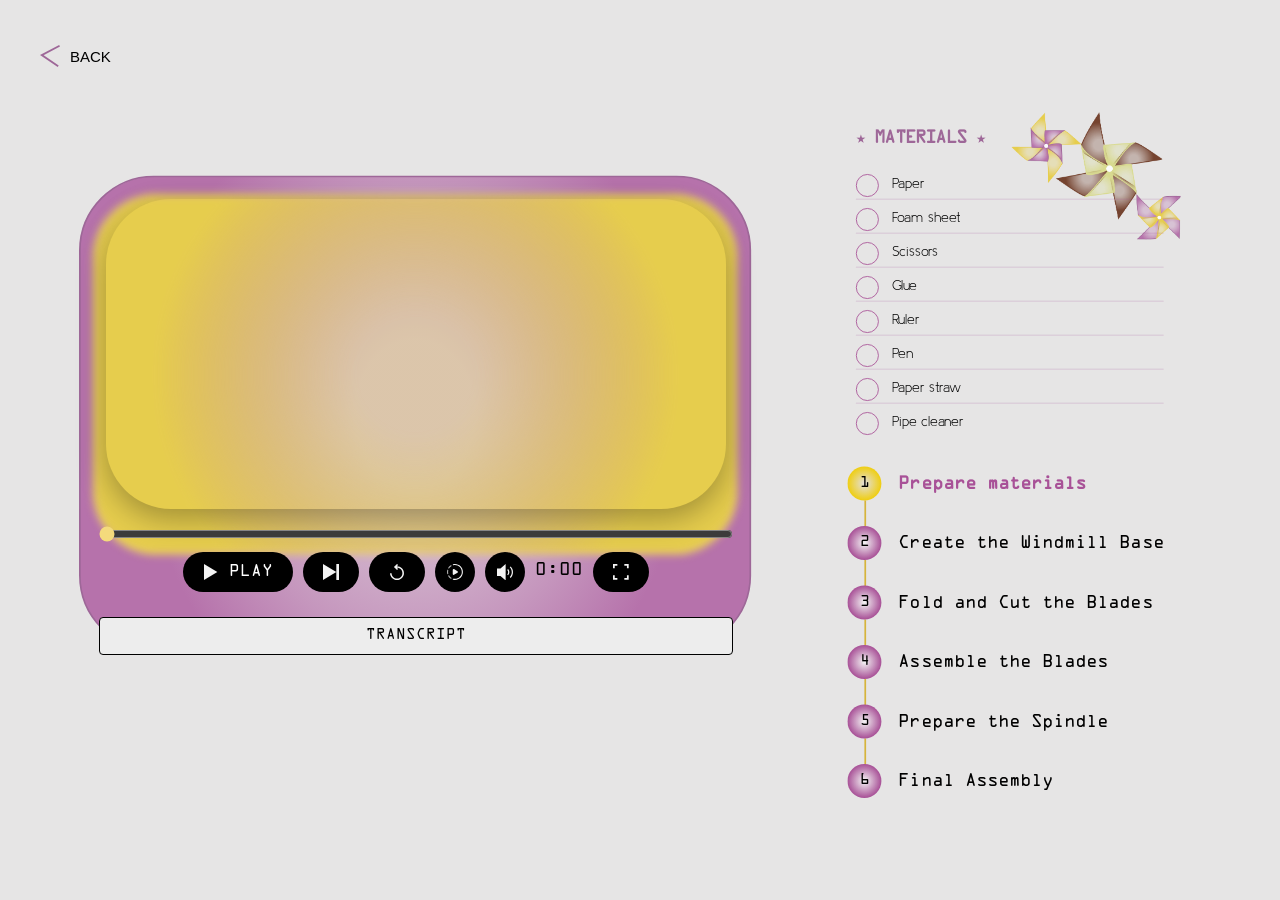
<file: tutorial.html>
<!DOCTYPE html>
<html lang="vi">
<head>
    <meta charset="UTF-8">
    <meta name="viewport" content="width=device-width, initial-scale=1.0">
    <title>A2 interactive</title>
    <link rel="stylesheet" href="style.css">
    <script src="script.js" defer></script>

    <link rel="preconnect" href="https://fonts.googleapis.com">
    <link rel="preconnect" href="https://fonts.gstatic.com" crossorigin>
    <link href="https://fonts.googleapis.com/css2?family=Indie+Flower&display=swap" rel="stylesheet">
    <link href="https://fonts.googleapis.com/css2?family=Kulim+Park:ital,wght@0,200;0,300;0,400;0,600;0,700;1,200;1,300;1,400;1,600;1,700&family=Noto+Sans+Display:ital,wght@0,100..900;1,100..900&family=Share+Tech+Mono&display=swap" rel="stylesheet">
    
</head>
<body>
    <a href="home.html" class="back-btn">
  <img src="assets/Back button.svg" alt="Back">
  <span>BACK</span>
</a>

<div class="video-container">
      <div class="bg-video-wrapper">
        <?xml version="1.0" encoding="UTF-8"?>
<?xml version="1.0" encoding="UTF-8"?>
<?xml version="1.0" encoding="UTF-8"?>
<svg id="Layer_2" data-name="Layer 2" xmlns="http://www.w3.org/2000/svg" xmlns:xlink="http://www.w3.org/1999/xlink" viewBox="0 0 877 604.47">
  <defs>
    <style>
      .cls-1 {
        fill: url(#radial-gradient);
        stroke: #9e6798;
        stroke-miterlimit: 10;
        stroke-width: 2.12px;
      }
    </style>
    <radialGradient id="radial-gradient" cx="437.36" cy="254.25" fx="437.36" fy="254.25" r="340.59" gradientTransform="translate(0 -3.22) scale(1 1.23)" gradientUnits="userSpaceOnUse">
      <stop offset=".22" stop-color="#b672ab" stop-opacity=".3"/>
      <stop offset=".37" stop-color="#b672ab" stop-opacity=".41"/>
      <stop offset=".68" stop-color="#b672ab" stop-opacity=".68"/>
      <stop offset="1" stop-color="#b672ab"/>
    </radialGradient>
  </defs>
  <g id="ALL">
    <rect class="cls-1" x="19.77" y="14.19" width="835.18" height="589.22" rx="92.26" ry="92.26"/>
    <image width="877" height="522" xlink:href="[data-uri]"/>
  </g>
</svg>
 </div>

    <div class="tutorial-video">
        <video id="mainVideo" playsinline preload="auto">
            <source src="https://thelongesthumstore.sgp1.cdn.digitaloceanspaces.com/IM-2250/berry-bunch_handheld-windmill-fan.mp4#t=0.001" type="video/mp4">
        </video>
    </div>
    
    <div class="custom-controls">
        <div class="control-row-top">
          <div class="timeline-container">
    <div id="previewBox" class="preview-box">0:00</div>
    <input type="range" id="seekSlider" min="0" max="100" value="0">
  </div>
        </div>
        
        <div class="control-row-bottom">
            <div class="left-btns">
            <button id="playPauseBtn" class="ui-btn">
         <div class="icon-wrapper">
         <svg class="icon-play" width="7" height="8" viewBox="0 0 7 8" fill="none" xmlns="http://www.w3.org/2000/svg">
         <path d="M0 8L6.66666 4.00016L0 0V8Z" fill="#F4F4F4"/>
         </svg>


         <svg class="icon-pause" width="33" height="50" viewBox="0 0 33 50" fill="none" xmlns="http://www.w3.org/2000/svg">
         <path d="M0.975098 2.11007V49.0001H9.9751V2.11005L0.975098 2.11007Z" fill="white" stroke="#9E6798" stroke-width="1.95" stroke-miterlimit="10"/>
         <path d="M16.9751 2.11007V49.0001H25.9751V2.11005L16.9751 2.11007Z" fill="white" stroke="#9E6798" stroke-width="1.95" stroke-miterlimit="10"/>
         </svg>
         </div>
        <span class="btn-text">PLAY</span>
        </button>
    
    <Button id=skipBtn class="ui-btn">
      <svg width="8" height="8" viewBox="0 0 8 8" fill="none" xmlns="http://www.w3.org/2000/svg">
     <path fill-rule="evenodd" clip-rule="evenodd" d="M8 0V8H6.66666V4.00016L0 8V0L6.66666 3.99969V0H8Z" fill="#F4F4F4"/>
     </svg>
    </Button>

    <button id="resumeBtn" class="ui-btn">
      <svg width="40" height="46" viewBox="0 0 40 46" fill="none" xmlns="http://www.w3.org/2000/svg">
      <path d="M12.1956 44.4404C9.76889 43.3992 7.65778 41.9936 5.86222 40.2237C4.06667 38.4538 2.64074 36.3729 1.58444 33.9809C0.528148 31.5889 0 29.0238 0 26.2857H4.44444C4.44444 30.5571 5.95407 34.1809 8.97333 37.157C11.9926 40.1332 15.6681 41.6205 20 41.619C24.3319 41.6176 28.0081 40.1302 31.0289 37.157C34.0496 34.1838 35.5585 30.5601 35.5556 26.2857C35.5526 22.0114 34.0437 18.3883 31.0289 15.4166C28.0141 12.4448 24.3378 10.9568 20 10.9524H19.6667L23.1111 14.3476L20 17.5238L11.1111 8.7619L20 0L23.1111 3.17619L19.6667 6.57143H20C22.7778 6.57143 25.38 7.09203 27.8067 8.13324C30.2333 9.17444 32.3444 10.58 34.14 12.3499C35.9356 14.1198 37.3615 16.2008 38.4178 18.5928C39.4741 20.9848 40.0015 23.5491 40 26.2857C39.9985 29.0223 39.4711 31.5874 38.4178 33.9809C37.3644 36.3743 35.9385 38.4553 34.14 40.2237C32.3415 41.9922 30.2304 43.3977 27.8067 44.4404C25.383 45.483 22.7807 46.0029 20 46C17.2193 45.9971 14.6178 45.4772 12.1956 44.4404Z" fill="#F4F4F4"/>
      </svg>
    </button>  

    <div class="speed-wrapper">
    <button id="playspeedBtn" class="ui-btn">
      <svg width="108" height="108" viewBox="0 0 108 108" fill="none" xmlns="http://www.w3.org/2000/svg">
     <path d="M41.7879 1.33685C45.6385 0.46145 49.643 0 53.7505 0C83.4355 0 107.5 24.0647 107.5 53.75C107.5 83.4355 83.4355 107.5 53.7505 107.5C49.643 107.5 45.6385 107.038 41.7879 106.163C39.7683 105.704 38.5034 103.694 38.9625 101.675C39.4216 99.6555 41.431 98.3905 43.4505 98.85C46.759 99.602 50.206 100 53.7505 100C79.2935 100 100 79.293 100 53.75C100 28.2068 79.2935 7.5 53.7505 7.5C50.206 7.5 46.759 7.898 43.4505 8.6502C41.431 9.10935 39.4216 7.8444 38.9625 5.82485C38.5034 3.8053 39.7683 1.79595 41.7879 1.33685Z" fill="#F4F4F4"/>
     <path d="M30.3186 9.40864C31.4222 11.1612 30.896 13.4765 29.1434 14.5801C23.2675 18.2798 18.2811 23.2662 14.5813 29.1421C13.4778 30.8947 11.1625 31.4208 9.4099 30.3173C7.6573 29.2138 7.13115 26.8985 8.23465 25.1459C12.5323 18.3205 18.3218 12.531 25.1472 8.23339C26.8998 7.12989 29.2151 7.65604 30.3186 9.40864ZM9.4099 77.18C11.1625 76.0765 13.4778 76.603 14.5813 78.3555C18.2811 84.2315 23.2675 89.2175 29.1434 92.9175C30.896 94.021 31.4222 96.336 30.3186 98.089C29.2151 99.8415 26.8997 100.367 25.1472 99.264C18.3218 94.9665 12.5323 89.177 8.23465 82.3515C7.13115 80.599 7.6573 78.2835 9.4099 77.18ZM8.6502 43.4493C9.10935 41.4298 7.8444 39.4204 5.82485 38.9613C3.8053 38.5022 1.79595 39.7671 1.33685 41.7866C0.46145 45.637 0 49.6415 0 53.749C0 57.8565 0.46145 61.861 1.33685 65.7115C1.79595 67.731 3.8053 68.996 5.82485 68.537C7.8444 68.078 9.10935 66.0685 8.6502 64.049C7.898 60.74 7.5 57.2935 7.5 53.749C7.5 50.205 7.898 46.758 8.6502 43.4493Z" fill="#AAAAAA"/>
     <path d="M70.8185 48.455C74.727 50.763 74.727 56.737 70.8185 59.045L47.2175 72.979C43.4185 75.222 38.75 72.3025 38.75 67.684V39.8158C38.75 35.1973 43.4185 32.2781 47.2175 34.521L70.8185 48.455Z" fill="#F4F4F4"/>
    </svg>
    </button>
    <div class="speed-control">
        <input type="range" id="speedSlider" min="0.5" max="2" step="0.25" value="1">
        <span id="speedValue" style="color: white; font-size: 12px; min-width: 30px;">1x</span>
    </div>
</div>

   

    <div class="volume-wrapper">
    <button id="volumeBtn" class="ui-btn">
      <svg width="38" height="39" viewBox="0 0 38 39" fill="none" xmlns="http://www.w3.org/2000/svg">
<path fill-rule="evenodd" clip-rule="evenodd" d="M20.5293 0V39L8.2557 28.3811H0V10.6189H8.2557L20.5293 0ZM32.4157 5.89115C34.1861 7.67801 35.5905 9.79939 36.5487 12.1342C37.5068 14.4689 38 16.9713 38 19.4985C38 22.0257 37.5068 24.5281 36.5487 26.8629C35.5905 29.1976 34.1861 31.319 32.4157 33.1059L30.3423 31.0129C33.3671 27.9594 35.0664 23.8181 35.0664 19.5C35.0664 15.1819 33.3671 11.0406 30.3423 7.9871L32.4157 5.89115ZM26.3215 12.1731C27.2747 13.1352 28.0309 14.2775 28.5468 15.5347C29.0627 16.7918 29.3283 18.1392 29.3283 19.5C29.3283 20.8608 29.0627 22.2082 28.5468 23.4653C28.0309 24.7225 27.2747 25.8648 26.3215 26.8269L24.248 24.7339C24.929 24.0467 25.4693 23.2307 25.8378 22.3327C26.2064 21.4346 26.3961 20.4721 26.3961 19.5C26.3961 18.5279 26.2064 17.5654 25.8378 16.6673C25.4693 15.7693 24.929 14.9533 24.248 14.2661L26.3215 12.1731Z" fill="#F4F4F4"/>
</svg>
        </button>
    <div class="volume-control">
        <input type="range" id="volumeSlider" min="0" max="1" step="0.05" value="1">
    </div>
</div>
     
    
    <span id="currentTime" class="time-display">0:00</span>
    <button id="fullscreenBtn" class="ui-btn">
    <svg width="39" height="39" viewBox="0 0 39 39" fill="none" xmlns="http://www.w3.org/2000/svg">
<path d="M0 38.25V27.625H4.25V34H10.625V38.25H0ZM27.625 38.25V34H34V27.625H38.25V38.25H27.625ZM0 10.625V0H10.625V4.25H4.25V10.625H0ZM34 10.625V4.25H27.625V0H38.25V10.625H34Z" fill="#F4F4F4"/>
</svg>

    </button>
                
  </div>

</div>

<div class="progress-container">
  <div class="materials-checklist">
    <img src="assets/Asset15.png" alt="Decoration Windmill" class="top-right-decoration">
        <h3>★ Materials ★</h3>
        <label class="check-item">
            <input type="checkbox"> <span class="checkmark"></span> <span class="text">Paper</span>
        </label>
        <label class="check-item">
            <input type="checkbox"> <span class="checkmark"></span> <span class="text">Foam sheet</span>
        </label>
        <label class="check-item">
            <input type="checkbox"> <span class="checkmark"></span> <span class="text">Scissors</span>
        </label>
        <label class="check-item">
            <input type="checkbox"> <span class="checkmark"></span> <span class="text">Glue</span>
        </label>
        <label class="check-item">
            <input type="checkbox"> <span class="checkmark"></span> <span class="text">Ruler</span>
        </label>
        <label class="check-item">
            <input type="checkbox"> <span class="checkmark"></span> <span class="text">Pen</span>
        </label>
        <label class="check-item">
            <input type="checkbox"> <span class="checkmark"></span> <span class="text">Paper straw</span>
        </label>
        <label class="check-item">
            <input type="checkbox"> <span class="checkmark"></span> <span class="text">Pipe cleaner</span>
        </label>
    </div>

    <ul class="progress-bar">
        <li>
            <span class="step-num">1</span>
            <span class="step-text">Prepare materials</span>
        </li>
        <li>
            <span class="step-num">2</span>
            <span class="step-text">Create the Windmill Base</span>
        </li>
        <li>
            <span class="step-num">3</span>
            <span class="step-text">Fold and Cut the Blades</span>
        </li>
        <li>
            <span class="step-num">4</span>
            <span class="step-text">Assemble the Blades</span>
        </li>
        <li>
            <span class="step-num">5</span>
            <span class="step-text">Prepare the Spindle</span>
        </li>
        <li>
            <span class="step-num">6</span>
            <span class="step-text">Final Assembly</span>
        </li>
    </ul>
</div>
    
<button id="startTutorialBtn" class="transcript-btn">TRANSCRIPT
    <div id="subtitleBox" class="subtitle-container"></div>
</button>

      
</div>
</body>
</html>
</file>
<file: style.css>
/*  For this crafting tutorial media player, I designed the decorative assets myself in.  
 Illustrator and exported them as SVGs so I could keep good control over scale and styling.
 I chose soft gradients and muted pastel colours to create a calm, friendly look that
 suits a stepby step tutorial and doesn’t distract from the video. The UI buttons
 were downloaded from Figma. */

/* =================================================================
   1. FONTS & BASE RESET
   ================================================================= */
@font-face {
    font-family: 'OCR A Std';
    font-style: normal;
    font-weight: normal;
    src: local('OCR A Std'), url('fonts/OCRAStd.woff');
}

.share-tech-mono-regular {
    font-family: "Share Tech Mono", monospace;
    font-weight: 400;
    font-style: normal;
}

/* Prevent scrolling globally and set default background */
html, body {
    margin: 0;
    padding: 0;
    width: 100%;
    overflow: hidden;
    min-height: 100vh;
    background-color: #E6E5E5; 
    font-family: 'OCR A Std', monospace;
    font-weight: 200;
}

/* =================================================================
   2. LANDING PAGE (INDEX.HTML)
     I designed the splash screen to immediately engage and appeal to users from the 
     first interaction. It includes two main buttons: an About button that reveals an
     introduction to the tutorial, and a Start button that takes users to the media player.
     Users can also interact with the windmill elements by hovering over them.
   ================================================================= */
.landing-container {
    position: relative;
    width: 100%; 
    min-height: 100vh; 
    display: flex;
    flex-direction: column;
    justify-content: center; 
    align-items: center;    
    overflow: hidden;
    padding: 20px;         
    box-sizing: border-box;
}

/* Central text box containing title and buttons */
.center-box {
    position: absolute;
    top: 50%;
    left: 50%;
    transform: translate(-50%, -50%);
    background-color: #f5f5f5;
    text-align: center;
    width: 100%;
    max-width: 430px;
    max-height: 90vh; 
    overflow-y: auto; 
    padding: 40px 30px;
    border-radius: 40px;
    box-sizing: border-box;
    z-index: 20; /* Ensures it above backgrounds and windmills */
}

.box-text {
    margin-bottom: 30px;
    color: #333;
}

/* Action buttons */
.button-group {
    display: flex;
    justify-content: center;
    gap: 30px; 
}

.btn-black {
    display: inline-flex;
    align-items: center;
    justify-content: center;
    box-sizing: border-box;
    height: 43px;
    cursor: pointer;
    background-color: #1a1a1a; 
    color: white;
    font-family: 'OCR A Std', monospace;
    text-decoration: none; 
    padding: 12px 35px;
    border-radius: 20px; 
    font-size: 14px;
    transition: all 0.3s ease; 
}

.btn-black:hover {
    background-color: #444;
    transform: scale(1.05); 
}

/* Corner windmills on the landing page */
.windmill {
    position: absolute;
    width: clamp(120px, 18vw, 280px); 
    height: auto;
    z-index: 10; 
    cursor: pointer;
    transform-origin: bottom center; /* Anchor point for swing animation */
    animation: swing-windmill 3s ease-in-out infinite alternate;
    transition: transform 0.4s ease-out; 
}

.windmill svg {
    width: 100%;
    height: 100%;
    transition: transform 1s ease-in-out; 
}

.windmill:hover {
    transform: scale(0.5) translateY(10px); 
}

.windmill:hover svg {
    animation: spin-fast 1s linear infinite;
}

.windmill svg {
    transform: rotate(0deg);
}

/* Windmill specific positions */
.asset1 { top: 2%; left: 5%; }
.asset2 { top: 2%; right: 5%; }
.asset3 { bottom: 5%; right: 5%; }
.asset4 { bottom: 5%; left: 8%; }

/* Background decorative trail */
.background-trail {
    position: absolute;
    top: 50%;
    left: 50%;
    transform: translate(-50%, -50%);
    width: 100%;
    height: auto;
    z-index: 1;
    pointer-events: none;
    animation: floatingTrail 6s ease-in-out infinite;
    filter: blur(0px);
}

/* =================================================================
   3. TUTORIAL LAYOUT (HOME.HTML)
   ================================================================= */
.home-page {
    width: 100vw;
    height: 100vh;
    overflow: hidden; 
    margin: 0;
    padding: 0;
}

.back-btn {
    position: fixed;
    top: calc(env(safe-area-inset-top) + clamp(30px, 5vh, 50px));
    left: clamp(20px, 4vw, 40px);
    display: flex;
    align-items: center;
    gap: 10px;
    background: transparent;
    border: none;
    padding: 12px; 
    margin: -12px; 
    cursor: pointer;
    z-index: 101;
    color: black;
    transition: opacity 0.3s ease;
    text-decoration: none;
    font-size: 15px;
    font-family: sans-serif;
}

.back-btn:hover {
    opacity: 0.6;
}

.back-btn img {
    width: 20px;
    height: auto;
}

/* Main wrapper for the 3 circular assets */
.main-container {
    position: relative;
    width: 100vw;
    height: 100vh;
    display: flex;
    justify-content: center; 
    align-items: center;
    background-color: #E6E5E5;
    gap: 2vw; 
    padding: 0 20px;
    box-sizing: border-box;
    overflow: hidden;
}

/* Secondary background trail for home layout */
.background-trail2 {
    position: fixed;
    top: 50%;
    left: 50%;
    transform: translate(-50%, -45%); 
    width: 95vw;  
    height: auto;
    pointer-events: none; 
    opacity: 0.9;  
    z-index: 1;
    animation: floatingTrail 6s ease-in-out infinite, glowingTrail 4s ease-in-out infinite;
    backface-visibility: hidden;
    filter: blur(0px);
}

.background-trail2 svg {
    width: 100%;
    height: auto;
    display: block;
}

/* Container for straight SVG lines */
.layout-straight-lines {
    position: fixed; 
    top: 0;
    left: 0;
    width: 100vw; 
    height: 100vh; 
    z-index: 1; 
    pointer-events: none; 
}

.straight-line {
    stroke: #000000; 
    stroke-width: 0.5px; 
}

/* Shared layer styles */
.visual-layer, .asset-layer {
    position: absolute;
    display: flex;
    justify-content: center;
    align-items: center;
}

.asset-layer svg {
    width: 100%;
    height: auto;
}

/* =================================================================
   4. VISUAL ASSET WRAPPERS (LEFT, CENTER, RIGHT)
   For the crafting context, I designed these visuals to feel playful and engaging, 
   inspired by the motion of a spinning windmill to match the fun, hands-on nature of 
   the tutorial.
   ================================================================= */
/* Left asset */
.visual-left-wrapper {
    position: absolute;
    top: 50%;
    left: 2%; 
    transform: translateY(-50%); 
    width: 25vw; 
    height: 25vw;
    max-width: 350px; 
    min-width: 180px; 
    display: flex;
    justify-content: center;
    align-items: center;
    transition: transform 0.3s ease, filter 0.3s ease;
    cursor: pointer;
    z-index: 2;
}

.asset8 { width: 80%; z-index: 1; }
.asset9 {
    width: 95%; 
    z-index: 2;
    animation: spin-slow 20s linear infinite;
    transform-origin: center; 
}

.visual-left-wrapper:hover {
    transform: translateY(-50%) scale(1.05); 
    filter: brightness(1.1) drop-shadow(0 0 15px rgba(230, 205, 77, 0.4)); 
}
.visual-left-wrapper:hover .asset9 { animation-play-state: paused; }

/* Center asset */
.visual-center-wrapper {
    position: absolute;
    top: 50%;
    left: 50%;
    transform: translate(-50%, -50%);
    width: 35vw; 
    height: 35vw;
    max-width: 480px;
    min-width: 300px; 
    display: flex;
    justify-content: center;
    align-items: center;
    z-index: 2;
    aspect-ratio: 1 / 1; 
}

.asset7 {
    width: 80%;
    z-index: 1;
    animation: spin-slow 20s linear infinite;
    transform-origin: center; 
}

.asset7 svg { width: 100%; height: auto; }
.visual-center-wrapper:hover .asset7 { animation-play-state: paused; }

.asset6 {
    width: 65%;   
    z-index: 2;   
    pointer-events: none; 
}
.asset6 img { width: 100%; height: auto; }

/* Right asset */
.visual-right-wrapper {
    position: absolute;
    top: 50%;
    right: 2%;
    transform: translateY(-50%);
    width: 25vw; 
    height: 25vw;
    max-width: 350px; 
    min-width: 180px; 
    display: flex;
    justify-content: center;
    align-items: center;
    transition: transform 0.3s ease, filter 0.3s ease;
    cursor: pointer;
    z-index: 2;
}

.asset10 { width: 78%; z-index: 2; }
.asset11 {
    width: 95%; 
    z-index: 1;
    animation: spin-slow 20s linear infinite;
    transform-origin: center; 
}

.visual-right-wrapper:hover {
    transform: translateY(-50%) scale(1.05); 
    filter: brightness(1.1) drop-shadow(0 0 15px rgba(175, 131, 50, 0.513)); 
}
.visual-right-wrapper:hover .asset11 { animation-play-state: paused; }

/* Click effect for left/right wrappers */
.visual-left-wrapper:active, .visual-right-wrapper:active {
    transform: translateY(-50%) scale(0.98); 
}

/* =================================================================
   5. ANIMATIONS (KEYFRAMES)
   ================================================================= */
@keyframes swing-windmill {
    0% { transform: rotate(-5deg); }
    50% { transform: rotate(5deg); }
    100% { transform: rotate(-5deg); }
}

@keyframes spin-fast {
    from { transform: rotate(0deg); }
    to { transform: rotate(360deg); }
}

@keyframes spin-slow {
    from { transform: rotate(0deg); }
    to { transform: rotate(360deg); }
}

@keyframes floatingTrail {
    0%, 100% { transform: translate(-50%, -50%) translateY(0px); }
    50% { transform: translate(-50%, -50%) translateY(-20px); }
}   

/* =================================================================
   6. VIDEO CONTAINER & CONTROLS
     I created a simple control bar designed for a cooking tutorial context, including
     play/pause, 5-second skip forward, replay, speed control, volume, and full screen.
     These features help users easily follow at their own pace and 
     improve overall viewing flexibility.
   ================================================================= */
.video-container {
    position: absolute;
    top: 50%;
    left: 5%; 
    margin-top: -285px;
    width: 55%; 
    height: auto;
    display: flex;
    flex-direction: column;
    justify-content: center;
    align-items: center;
    z-index: 10;
}

/* Video SVG background */
.bg-video-wrapper {
    position: absolute;
    width: 100%; 
    height: 100%; 
    top: 50%;
    left: 50%;
    transform: translate(-50%, -50%); 
    z-index: 1;
    pointer-events: none; 
}
.bg-video-wrapper svg { width: 100%; height: auto; display: block; }

.tutorial-video {
    position: relative;
    top: 34px;
    width: 88%; 
    z-index: 2; 
}
.tutorial-video video {
    width: 100%;
    display: block;
    border-radius: 65px; 
    box-shadow: 0 10px 30px rgba(0,0,0,0.3); 
}

/* Decorative corner element */
.top-right-decoration {
    position: absolute;
    top: 0;             
    right: -1px;
    width: 200px;       
    height: auto;
    z-index: -1;
}

.top-right-decoration img,
.top-right-decoration svg {
    width: 100% !important;
    height: auto !important;
    display: block;
}

/* Control Panel */
.custom-controls {
    width: 100%;
    padding: 40px;
    border-radius: 0 0 20px 20px;
    display: flex;
    flex-direction: column;
    gap: 10px;
    z-index: 10;
    margin-top: 1px;
}

/* Top Row: Timeline */
.control-row-top {
    width: 90%;
    margin: 0 auto;       
    display: flex;        
    justify-content: center; 
    align-items: center;
}

.timeline-container {
    position: relative;
    width: 100%;          
    margin: 0 auto;       
    padding: 10px 0;   
    display: block;       
}

#seekSlider {
    width: 100%;
    display: block;
    cursor: pointer;
    margin: 0;
    accent-color: #f4da7c; 
}

.preview-box {
    position: absolute;
    bottom: 35px; 
    left: 0;
    transform: translateX(-50%); 
    background-color: rgb(0, 0, 0);
    color: #F4F4F4;
    padding: 4px 8px;
    border-radius: 4px;
    font-size: 12px;
    font-family: 'OCR A Std', monospace;
    pointer-events: none; 
    display: none; 
    z-index: 100;
}
.preview-box::after {
    content: '';
    position: absolute;
    bottom: -5px;
    left: 50%;
    transform: translateX(-50%);
    border-width: 5px 5px 0;
    border-style: solid;
    border-color: rgba(0, 0, 0, 0.85) transparent;
}
.timeline-container:hover .preview-box { display: block; }

/* Bottom Row: Buttons */
.control-row-bottom {
    display: flex;
    justify-content: center;
    align-items: center;
    width: 100%;
    margin-top: -10px;
    gap: 220px; 
}

.left-btns { display: flex; align-items: center; gap: 10px; }

.ui-btn {
    display: inline-flex;
    align-items: center;
    justify-content: center;
    padding: 0 20px; 
    width: auto; 
    height: 40px;
    background: #000;
    color: #fff;
    border: none;
    border-radius: 20px;
    cursor: pointer;
    font-family: 'OCR A Std', monospace;
    font-size: 15px;
    white-space: nowrap; 
    gap: 10px;
    transition: background 0.3s;
}

.ui-btn:hover { background: #222; }
.ui-btn svg { width: 16px; height: 16px; }

.icon-wrapper { display: flex; align-items: center; justify-content: center; }
.icon-pause { display: none; }
.icon-play { display: block; }
.ui-btn.playing .icon-play { display: none; }
.ui-btn.playing .icon-pause { display: block; }

/* Volume & Speed specific controls */
.volume-wrapper, .speed-wrapper {
    display: flex;
    align-items: center;
    background: #000; 
    border-radius: 20px;
    overflow: hidden;
    height: 40px;
    transition: all 0.3s ease;
}

.volume-wrapper:hover, .speed-wrapper:hover { padding-right: 15px; }

.volume-control, .speed-control {
    width: 0;
    opacity: 0;
    display: flex;
    align-items: center;
    transition: width 0.3s ease, opacity 0.2s ease;
}
.speed-control { gap: 8px; }

.volume-wrapper:hover .volume-control { width: 80px; opacity: 1; margin-left: 5px; }
.speed-wrapper:hover .speed-control { width: 120px; opacity: 1; margin-left: 5px; }

#volumeSlider { width: 100%; cursor: pointer; accent-color: #A85197; height: 4px; }
#speedSlider { width: 70px; cursor: pointer; accent-color: #E6CD4D; }

#volumeBtn, #playspeedBtn {
    min-width: 40px !important;
    padding: 0 10px !important;
    background: transparent;
}
#volumeBtn svg { height: auto; display: block; }

/* =================================================================
   7. TRANSCRIPT 
     I included a transcript panel as I felt it would be really helpful for users to follow
     along with the video. I reviewed the video multiple times to capture the full
     transcript, then styled the panel using CSS. Using JavaScript, users can drag and 
     reposition the panel anywhere on the layout for added convenience.
   ================================================================= */
.transcript-btn {
    position: relative;        
    margin: 15px auto 0 auto;  
    width: 650px;              
    max-width: 90%;            
    height: auto;              
    background-color: #ededed; 
    border: 1px solid #000000;  
    border-radius: 4px;        
    padding: 10px 15px;
    display: flex;
    flex-direction: column;
    align-items: center;
    gap: 0px;                  
    line-height: 1.2;          
    cursor: move;              
    z-index: 100;    
    font-family: 'OCR A Std', monospace;         
    transition: all 0.3s ease; 
}

.subtitle-container {
    display: none;             
    opacity: 0;
    width: 100%;               
    font-family: 'OCR A Std', monospace;
    font-size: 13px;
    color: #000000;            
    font-weight: normal;
    text-transform: none;      
    text-align: center;
    line-height: 1.2;
    margin-top: 10px;
    transition: opacity 0.25s ease-in-out;
}

.subtitle-container.show {
    display: block;            
    opacity: 1;                
}

/* =================================================================
   8. PROGRESS BAR & CHECKLIST
     I added a materials checklist to help users easily see  and track what they need before
     starting the tutorial. I also included a progress bar so users can follow the steps
     more clearly and quickly jump to specific parts of the video when needed.
   ================================================================= */
.progress-container {
    scale: 0.85;
    position: fixed; 
    right: 70px;
    top: 45%;
    transform: translateY(-50%);
    max-height: 100vh; 
    overflow-y: auto; 
    overflow-x: hidden;
    padding-right: 20px; 
    cursor: url("data:image/svg+xml;utf8,<svg width='32' height='32' viewBox='0 0 32 32' fill='none' xmlns='http://www.w3.org/2000/svg'><path d='M19.6961 3.16675L19.6343 3.22691L19.6945 3.40425C20.3868 5.3848 21.52 7.18223 23.0084 8.66091C24.531 10.1931 26.3908 11.348 28.4392 12.0334L14.8859 25.5867C13.9707 26.5003 13.5131 26.9579 13.0096 27.3506C12.4151 27.8133 11.7722 28.2104 11.0922 28.5349C10.5159 28.8104 9.90315 29.0147 8.67606 29.4232L2.21131 31.5781C1.91548 31.6772 1.59789 31.6918 1.29419 31.6204C0.990487 31.549 0.712702 31.3944 0.492015 31.1738C0.271328 30.9533 0.116476 30.6756 0.0448412 30.372C-0.0267934 30.0683 -0.0123746 29.7507 0.0864794 29.4548L2.24298 22.9885C2.65148 21.763 2.85573 21.1502 3.12965 20.5739C3.45581 19.892 3.85112 19.2524 4.31556 18.6549C4.70823 18.1514 5.16581 17.6954 6.0794 16.7818L19.6961 3.16675Z' fill='black'/><path opacity='0.5' d='M29.8452 10.629C30.4233 10.0508 30.8819 9.36434 31.1948 8.60887C31.5076 7.8534 31.6686 7.0437 31.6685 6.22602C31.6684 5.40833 31.5073 4.59867 31.1943 3.84325C30.8814 3.08784 30.4226 2.40147 29.8444 1.82333C29.2662 1.24519 28.5797 0.786603 27.8242 0.473756C27.0688 0.160909 25.2591 -7.34879e-05 25.4414 2.51661e-08C23.79 0.000148491 22.2063 0.656303 21.0387 1.82412L19.6343 3.22853L19.6944 3.40428C20.3868 5.38483 21.5199 7.18226 23.0084 8.66095C24.531 10.1931 26.3908 11.348 28.4392 12.0335L29.8452 10.629Z' fill='%23A85197'/></svg>") 0 31, auto !important;
}

.progress-container::-webkit-scrollbar { width: 3px; }
.progress-container::-webkit-scrollbar-track { background: #f4f4f4; }
.progress-container::-webkit-scrollbar-thumb { background: #A85197; }

/* Materials Checklist */
.materials-checklist {
    margin-bottom: 35px; 
    padding-left: 10px;
    font-family: 'Kulim Park', sans-serif;
}

.materials-checklist h3 {
    font-family: 'OCR A Std', monospace;
    font-size: 1.2rem;
    margin-bottom: 20px;
    color: #9e6798;
    text-transform: uppercase;
    letter-spacing: -2px;
}

.check-item {
    display: flex;
    align-items: center;
    position: relative;
    padding: 10px 0;
    font-size: 1rem;
    user-select: none;
    border-bottom: 1px solid rgba(168, 81, 151, 0.3);
    transition: color 0.2s;
    cursor: inherit;
}

.check-item:last-child { border-bottom: none; }
.check-item input { position: absolute; opacity: 0; height: 0; width: 0; cursor: pointer; }
.check-item .text { margin-left: 15px; }
.check-item:hover .text { color: #A85197; }
.check-item:hover .checkmark { background-color: rgba(244, 218, 124, 0.3); }
.check-item input:checked ~ .text { text-decoration: line-through; }

.checkmark {
    position: relative;
    height: 25px;
    width: 25px;
    background-color: transparent;
    border: 1.5px solid #A85197;
    border-radius: 50%;
    flex-shrink: 0;
    margin-bottom: -8px;
    display: flex;
    align-items: center;
    justify-content: center;
}

.check-item input:checked ~ .checkmark { background-color: #A85197; border-color: #A85197; }
.checkmark:after {
    content: "";
    display: none; 
    width: 5px;
    height: 10px;
    border: solid #ffffff;
    border-width: 0 2.5px 2.5px 0;
    transform: rotate(45deg);
    margin-top: -2px; 
}
.check-item input:checked ~ .checkmark:after { display: block; }

/* Progress Bar Steps */
.progress-bar {
    list-style: none;
    padding: 0;
    margin: 0;
    letter-spacing: 1px;
}

.progress-bar li {
    display: flex;
    align-items: center;
    margin-bottom: 30px; 
    position: relative;
    letter-spacing: -1px;
}

.progress-bar li:not(:last-child)::after {
    content: "";
    position: absolute;
    left: 20px; 
    top: 40px;
    width: 1.5px; 
    height: 50px; 
    background: #d6b43b;
}

.progress-bar li:hover .step-text { opacity: 0.6; }

.step-num {
    width: 40px;
    height: 40px;
    background: radial-gradient(circle, #F4F4F4 0%, #A85197 70%);
    color: #000;
    border-radius: 50%;
    display: flex;
    align-items: center;
    justify-content: center;
    font-size: 1rem;
    z-index: 1;
}

.step-text { margin-left: 20px; font-size: 1.2rem; }
.progress-bar li.active .step-num { background: radial-gradient(circle, #e2dfdf 0%, #efce12 70%) !important; }
.progress-bar li.active .step-text { color: #A85197; font-weight: bold; }

/* =================================================================
   9. OVERLAY (ABOUT BUTTON)
   ================================================================= */
.overlay-container {
    position: fixed;
    top: 0;
    left: 0;
    width: 100%;
    height: 100%;
    background-color: rgba(0, 0, 0, 0.6); 
    display: flex;
    justify-content: center;
    align-items: center;
    z-index: 100;
    opacity: 0;
    pointer-events: none;
    transition: opacity 0.3s ease;
}

.overlay-container.active { opacity: 1; pointer-events: auto; }

.overlay-box {
    background-color: #ededed;
    border: 1px solid #7a7a7a;
    border-radius: 6px;
    padding: 30px;
    width: 460px;
    max-width: 85%;
    position: relative;
    text-align: center;
    font-family: 'OCR A Std', monospace;
    transform: scale(0.8);
    transition: transform 0.3s ease;
}

.overlay-container.active .overlay-box { transform: scale(1); }
.overlay-box h2 { font-size: 16px; margin-bottom: 15px; color: #000; font-weight: bold; }
.overlay-box p { font-size: 13px; line-height: 1.6; color: #222; text-align: justify; }
.close-btn { position: absolute; top: 8px; right: 12px; background: none; border: none; font-size: 22px; cursor: pointer; color: #666666; }
.close-btn:hover { color: #000000; }

/* =================================================================
   10. RESPONSIVE LAYOUT
   ================================================================= */

/* --- TABLETS & SMALL DESKTOPS (Max 1024px) --- */
@media (max-width: 1024px) {
    /* Global scroll adjustments */
    html, body {
        overflow-y: auto !important;  
        overflow-x: hidden !important; 
        height: auto !important;       
        min-height: 100vh;
    }

    /* Landing Windmills Adjustments */
    .asset1 { top: 5%; left: 2%; }
    .asset2 { top: 5%; right: 2%; }
    .asset3 { bottom: 8%; right: 2%; }
    .asset4 { bottom: 8%; left: 2%; }

    /* Video Container layout shift */
    .video-container {
        position: relative;
        top: 0;
        left: 0;
        transform: none;
        margin: 40px auto 20px auto; 
        width: 90%; 
    }

    /* Controls adjustments */
    .custom-controls {
        padding: 25px 20px; 
    }
    .control-row-top {
        width: 100%;
    }
    .control-row-bottom {
        gap: 0; 
        justify-content: space-between; 
        padding: 0 5px;
    }

    /* Top Right Decor */
    .top-right-decoration {
        width: 130px !important; 
    }

    /* Progress Container drops down */
    .progress-container {
        position: relative;
        top: 0;
        right: 0;
        transform: none;
        width: 80%;
        max-width: 650px;
        height: auto;
        max-height: none;       
        overflow-y: visible;    
        margin: 20px auto;
        padding-right: 0;
        scale: 1;
    }
    .progress-container::-webkit-scrollbar {
        display: none;
    }
}

/* --- MOBILE PHONES (Max 768px) --- */
@media (max-width: 768px) {
    /* Landing adjustments */
    .landing-container {
        background-position: center; 
        padding: 15px;
    }
    .landing-container h1 {
        font-size: 1.8rem; 
        text-align: center;
    }
    .windmill {
        width: clamp(70px, 20vw, 120px); 
    }
    .asset1 { top: 5%; left: 5%; }
    .asset2 { top: 5%; right: 5%; }
    .asset3 { bottom: 8%; right: 5%; }
    .asset4 { bottom: 8%; left: 5%; }
    
    .back-btn {
        top: calc(env(safe-area-inset-top) + 30px);
        left: 20px;
        font-size: 14px;
    }

    /* Home Layout adjustments */
    .home-page {
        overflow-y: auto !important;
    }
    .main-container {
        flex-direction: column;   
        justify-content: flex-start; 
        height: auto;             
        min-height: 100vh;
        gap: 15px;                
        padding: 80px 20px 20px 20px; 
        overflow-y: visible;
    }

    /* Home Visual wrappers */
    .visual-left-wrapper, 
    .visual-center-wrapper, 
    .visual-right-wrapper {
        position: relative;        
        top: 0 !important;         
        left: 0 !important;        
        right: 0 !important;       
        transform: none !important; 
        width: 65vw;               
        height: 65vw;              
        max-width: 280px;          
        min-width: 200px;          
        margin: 0 auto;            
    }
    .visual-left-wrapper { order: 1; }
    .visual-center-wrapper { order: 2; width: 75vw; height: 75vw; max-width: 320px; }
    .visual-right-wrapper { order: 3; }

    .visual-left-wrapper:hover,
    .visual-right-wrapper:hover {
        transform: scale(1.05) !important; 
    }
    .visual-left-wrapper:active, 
    .visual-right-wrapper:active {
        transform: scale(0.98) !important;
    }

    /* Video controls compression */
    .custom-controls {
        padding: 15px 10px; 
        gap: 8px;
        width: 88%;            
        margin-top: 32px; 
    }
    .control-row-bottom {
        flex-direction: row; 
        justify-content: space-between;
        gap: 5px;
        margin-top: 0;
    }
    .left-btns {
        gap: 4px; 
    }
    .ui-btn {
        height: 32px;       
        padding: 0 10px;    
        font-size: 11px;    
        gap: 5px;
    }
    .ui-btn svg {
        width: 12px;        
        height: 12px;
    }
    .volume-wrapper,
    .speed-wrapper {
        height: 32px;       
        background: #000;
    }
    .volume-control,
    .speed-control {
        width: 45px !important; 
        opacity: 1 !important;
        margin-left: 3px;
    }
    .speed-wrapper:hover .speed-control {
        width: 45px;
    }
    #volumeSlider,
    #speedSlider {
        width: 100%;
        height: 2px;        
    }
    #volumeBtn,
    #playspeedBtn {
        min-width: 30px !important;
        padding: 0 5px !important;
    }

    /* Top Right Decor */
    .top-right-decoration {
        width: 105px !important;  
    }
}
</file>
